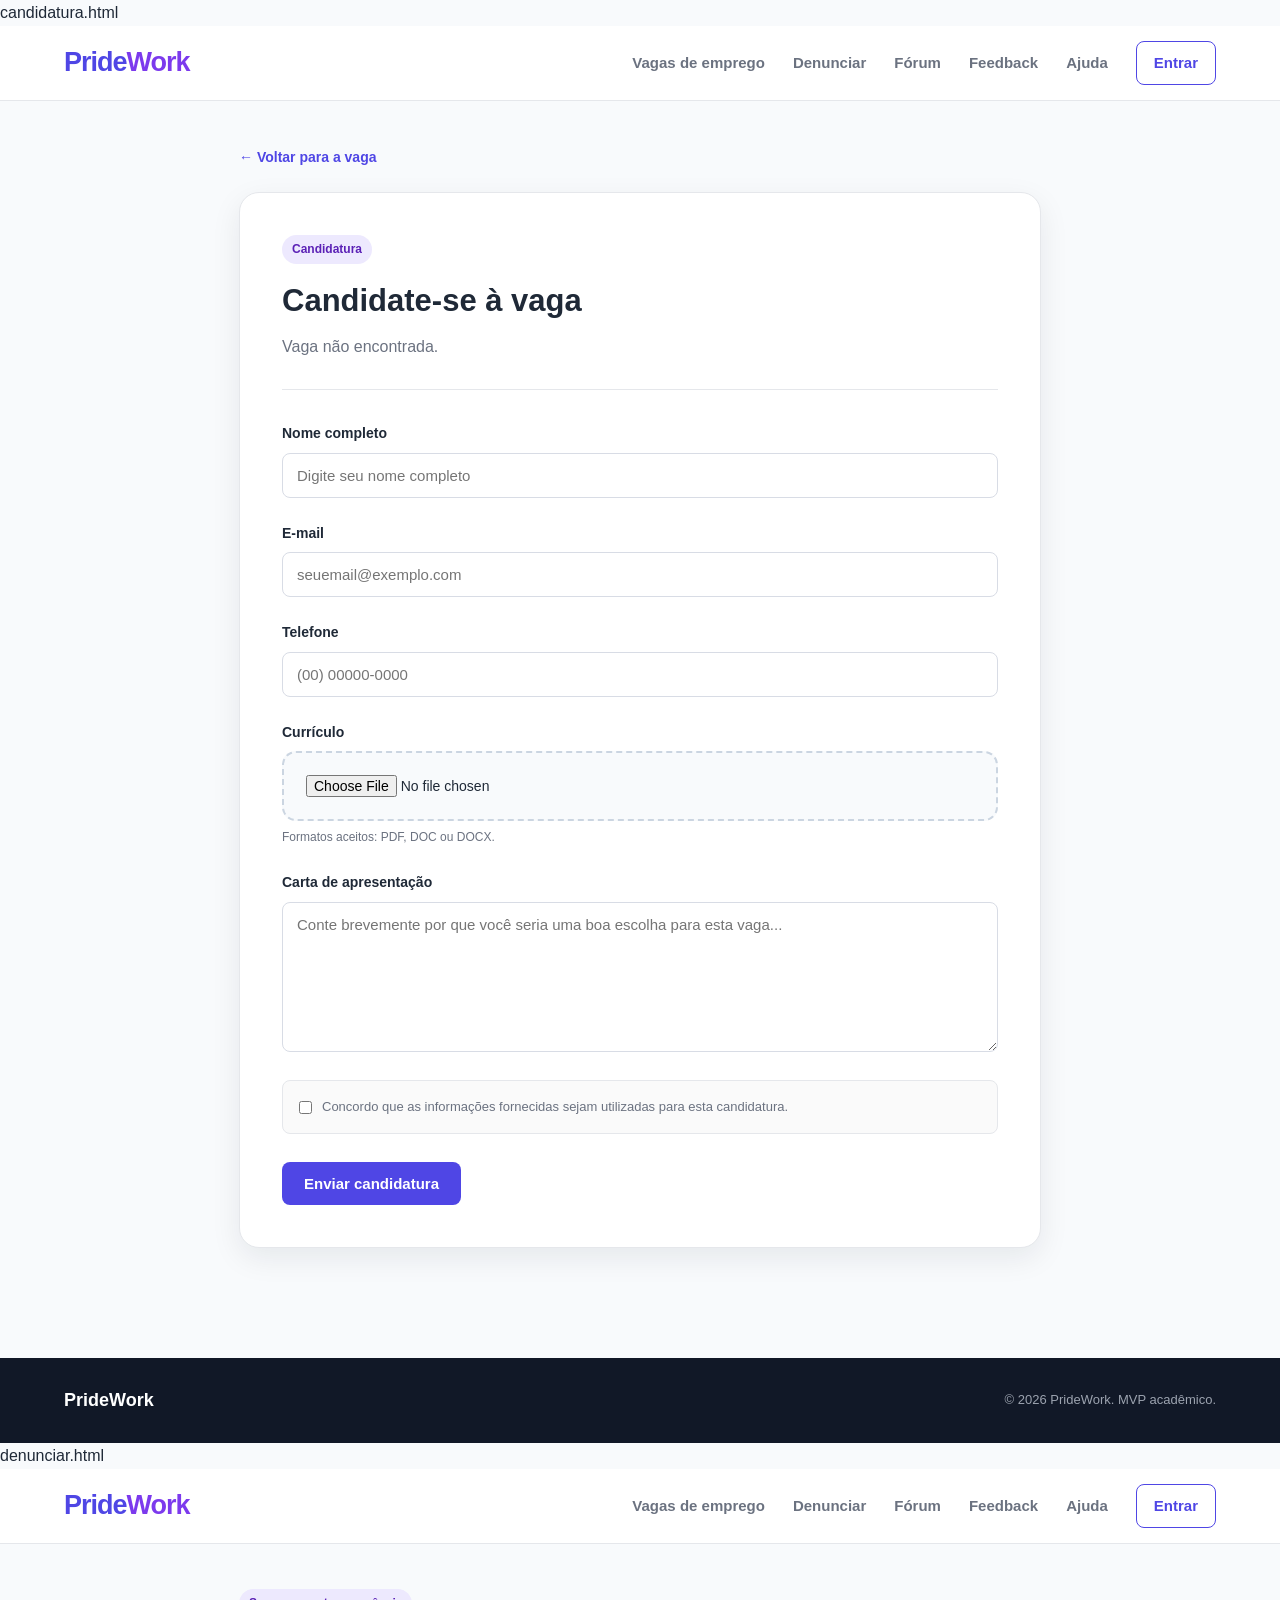
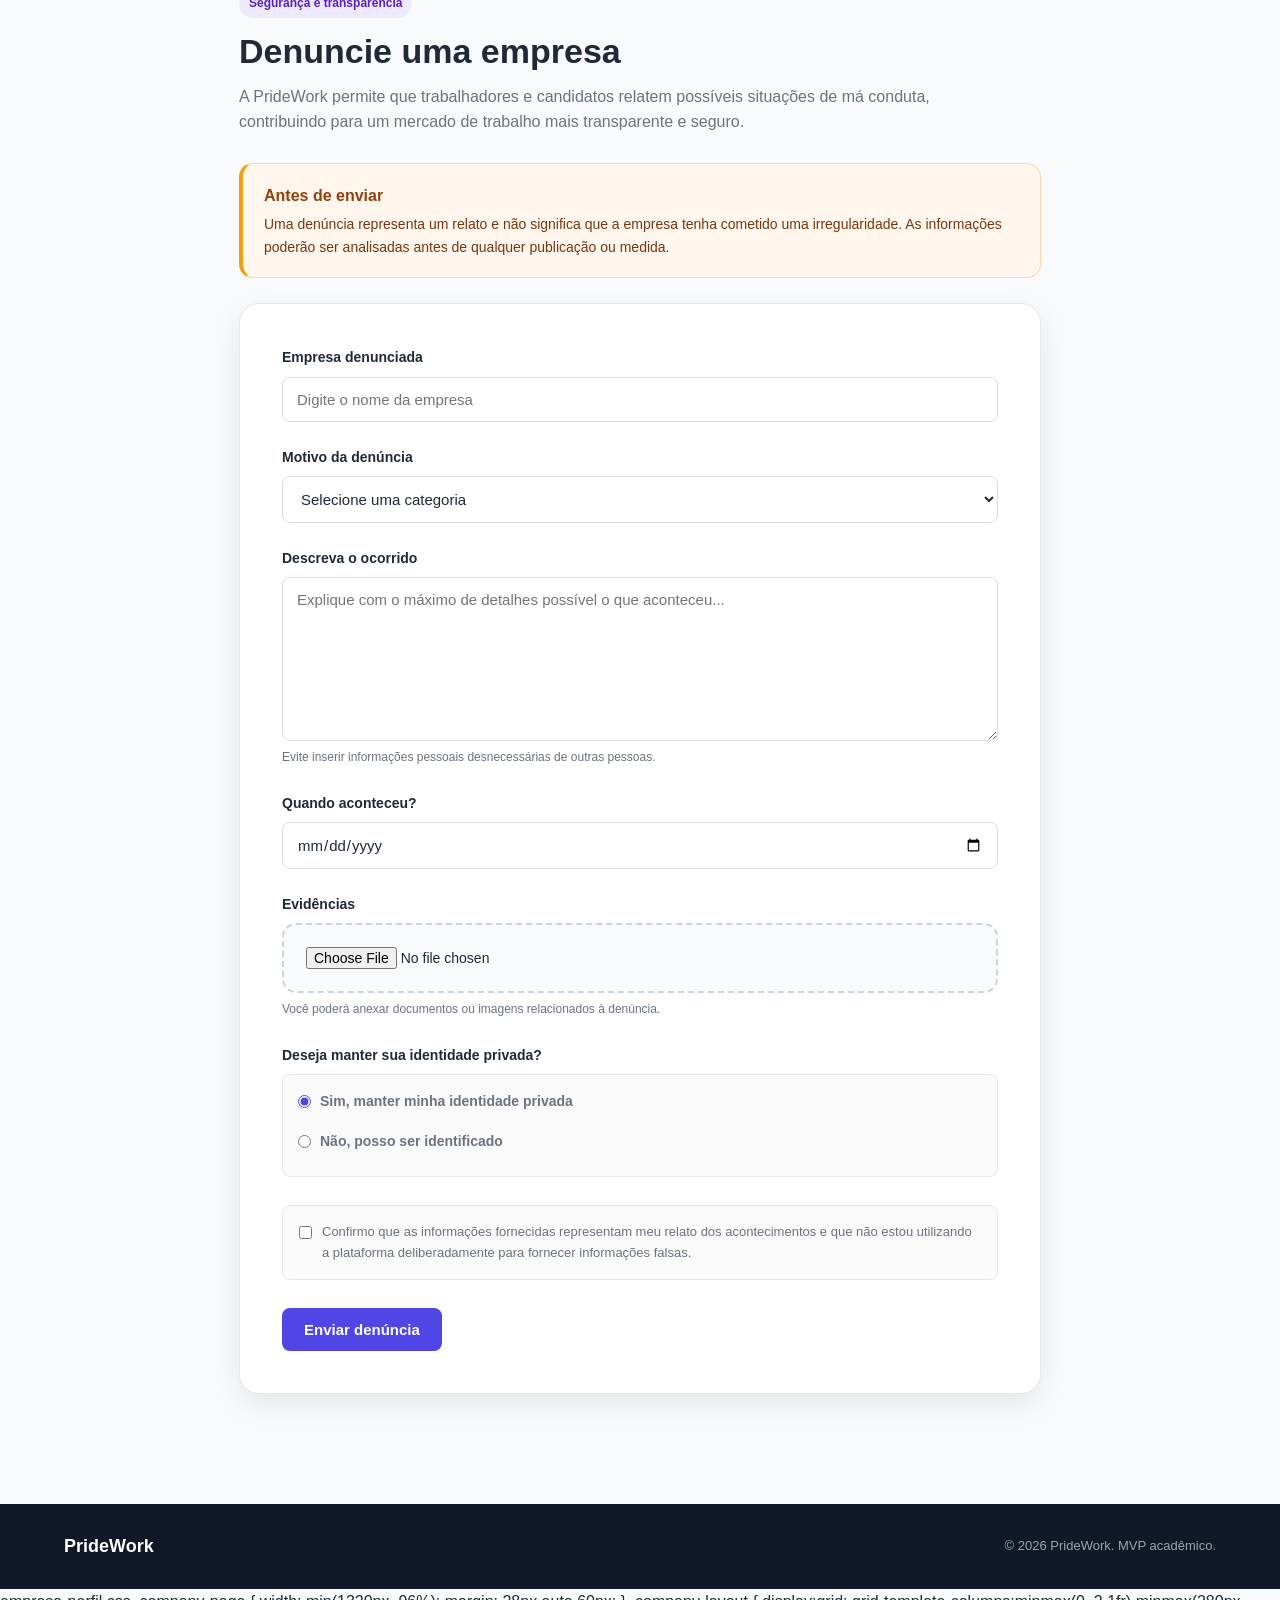
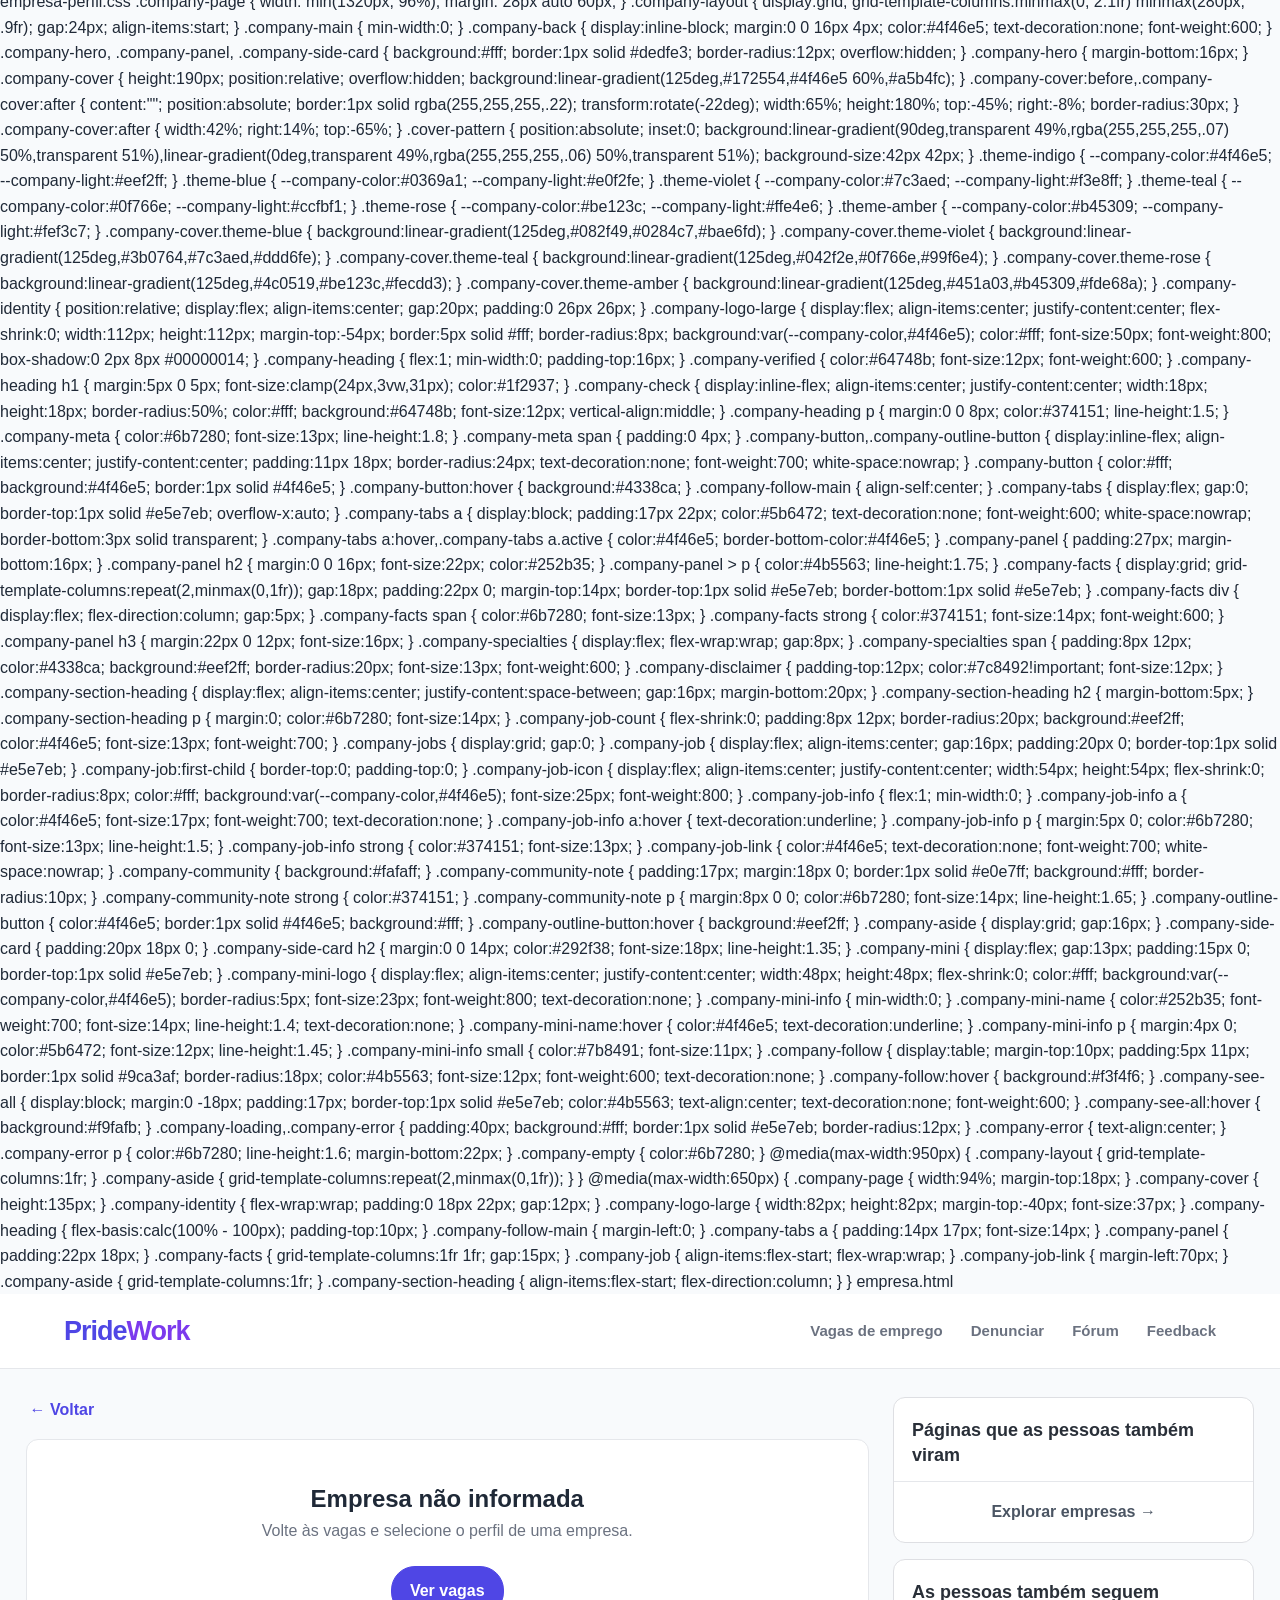
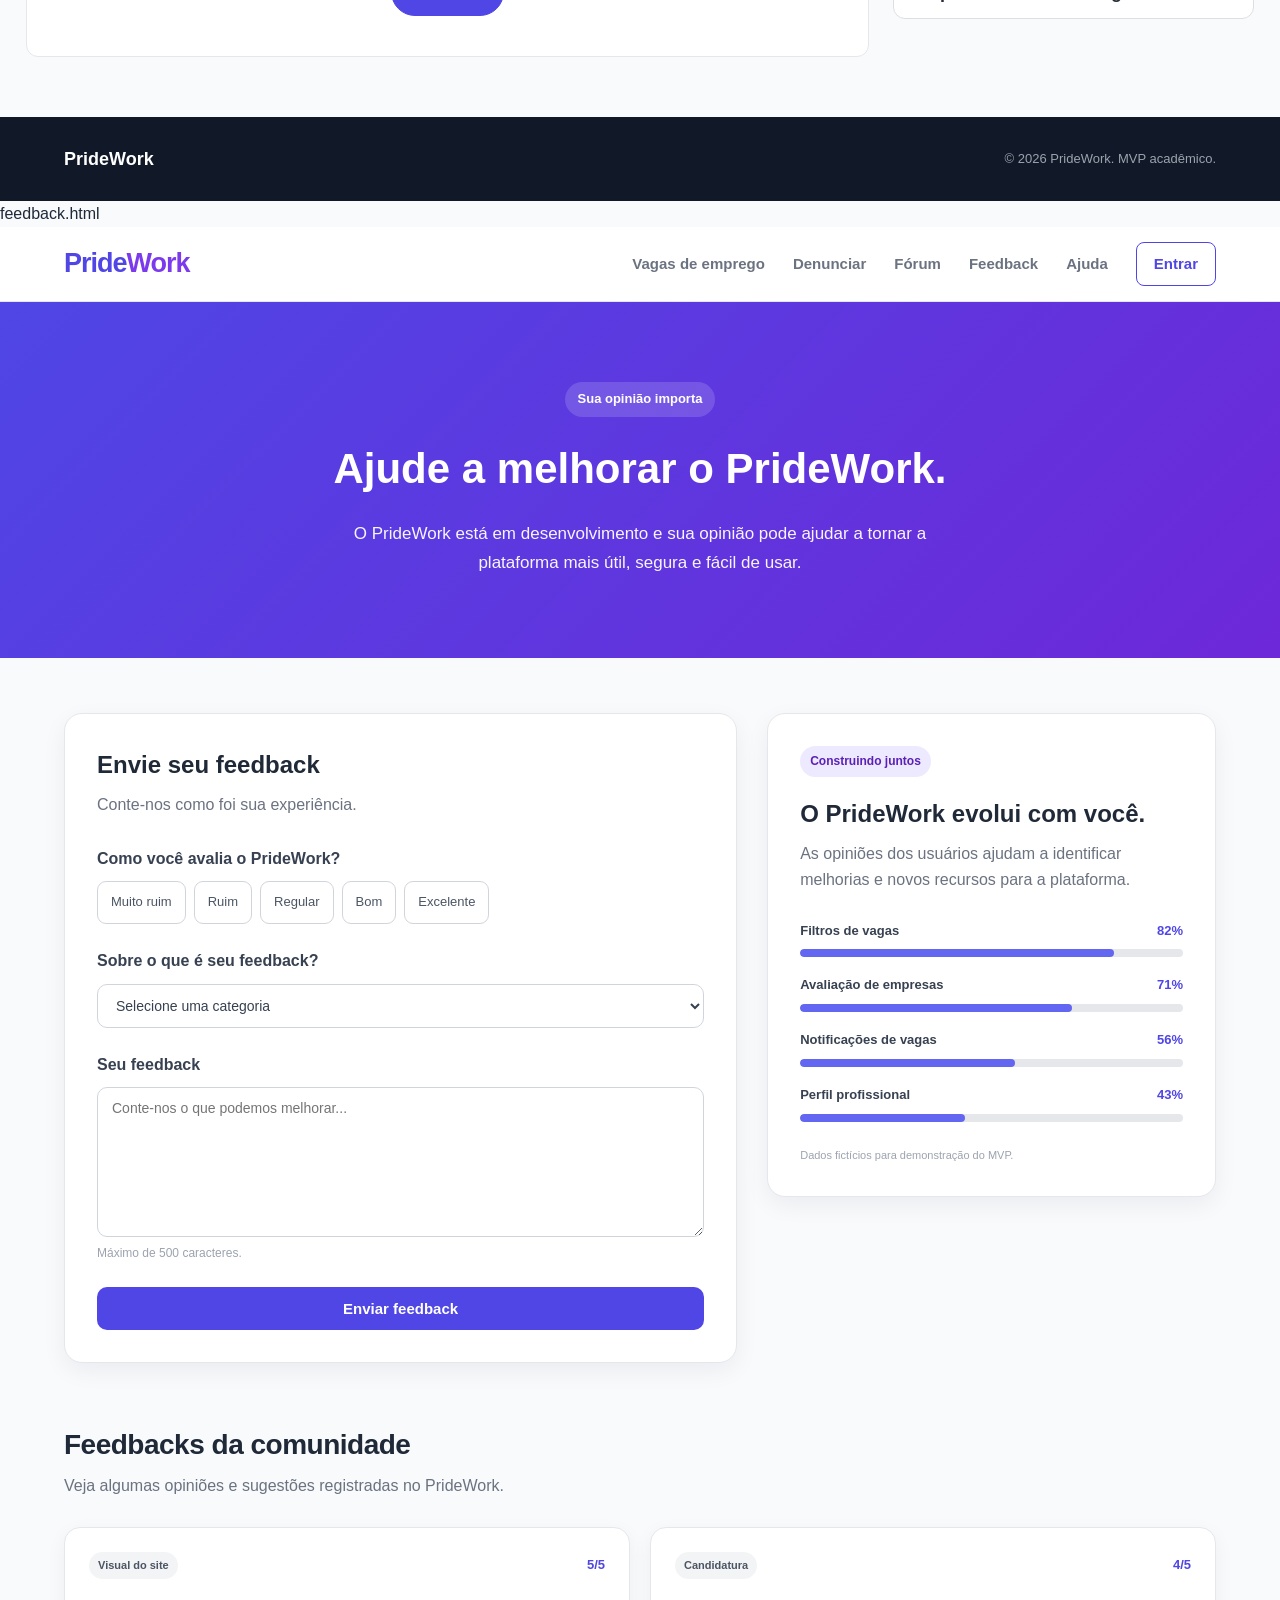
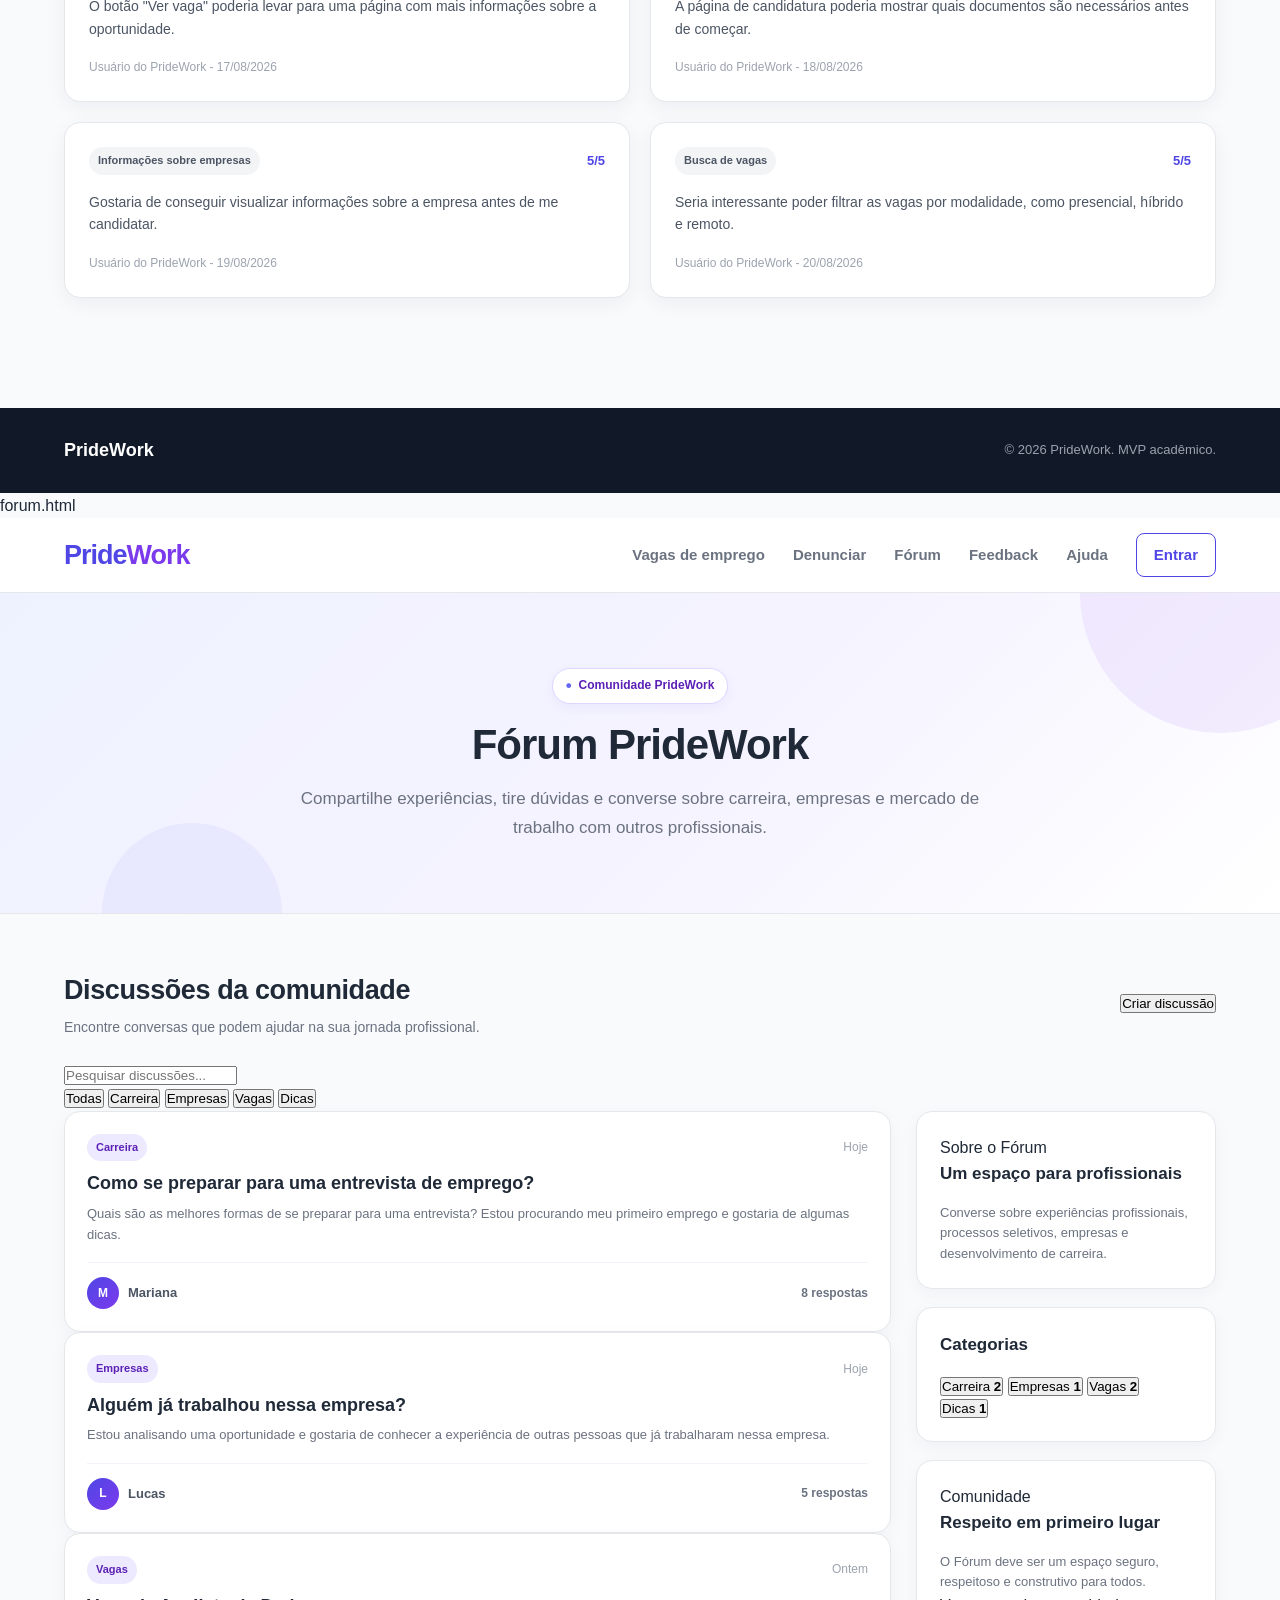
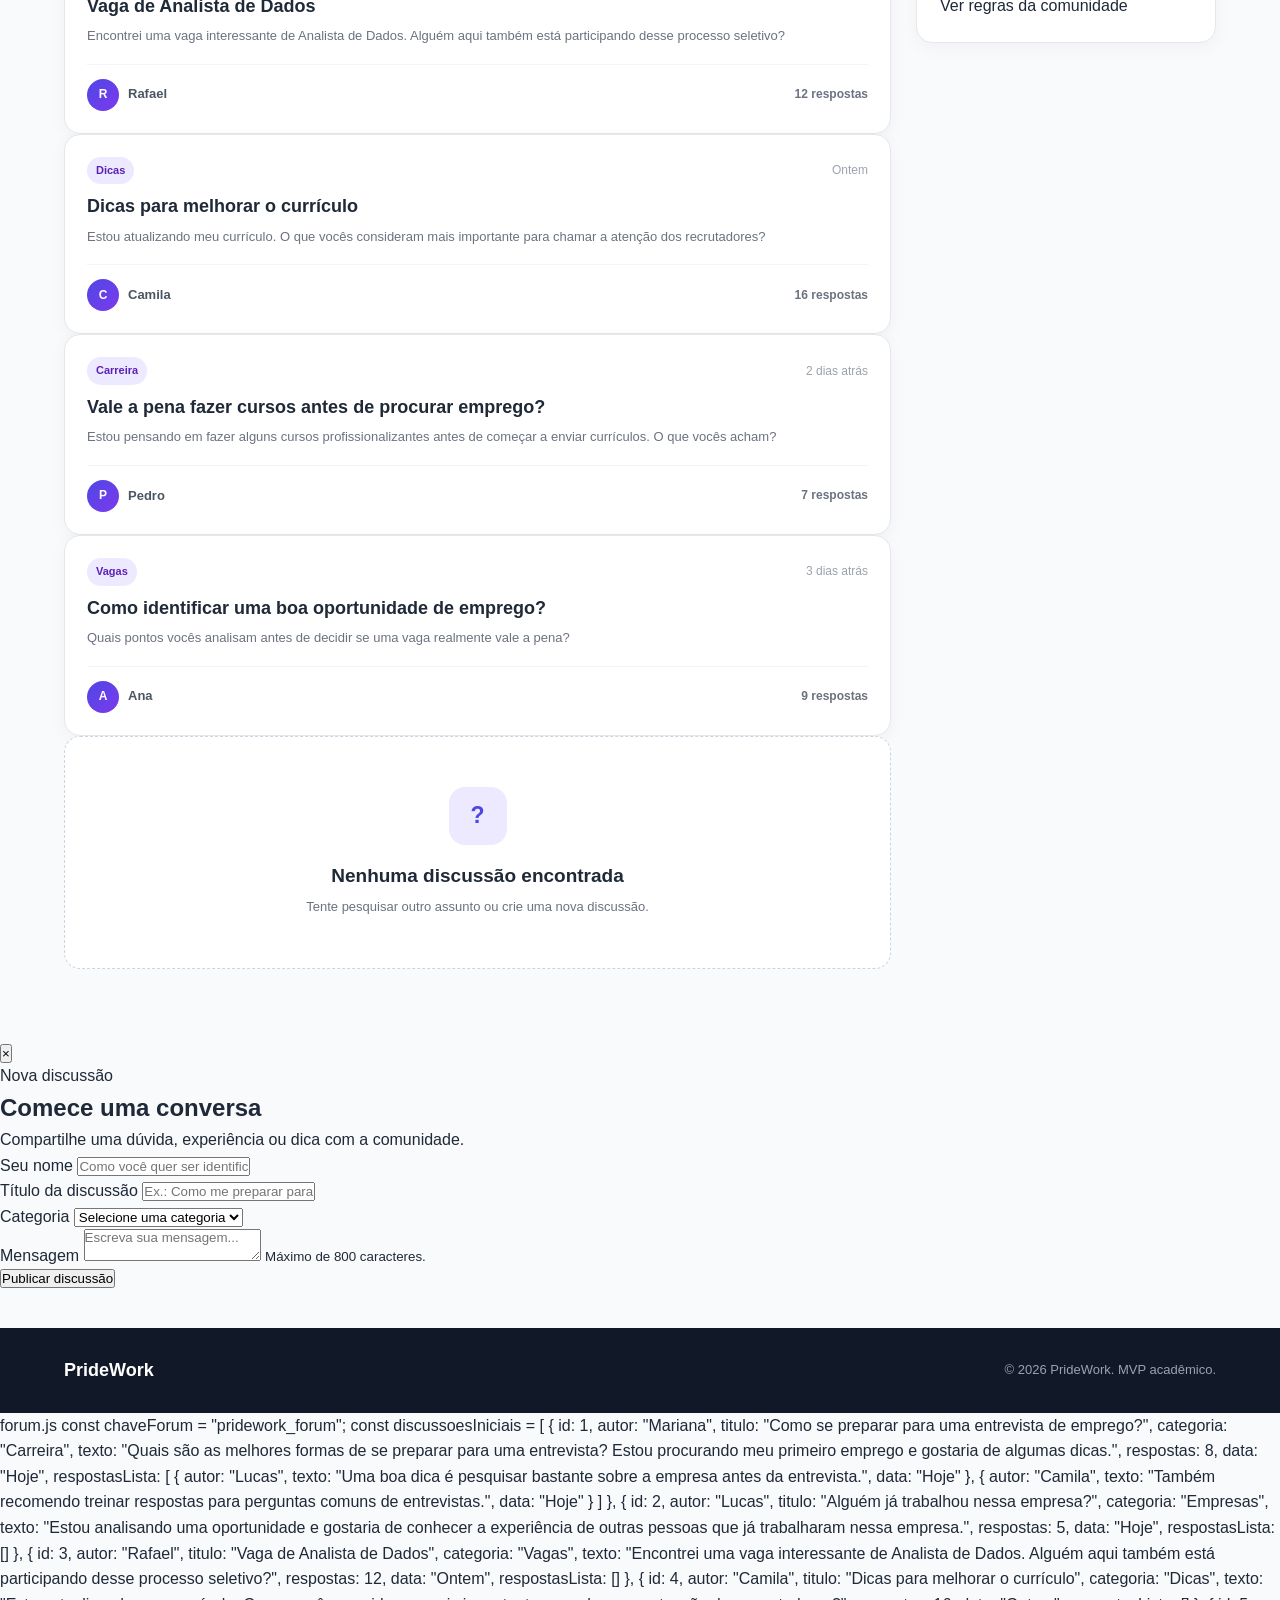
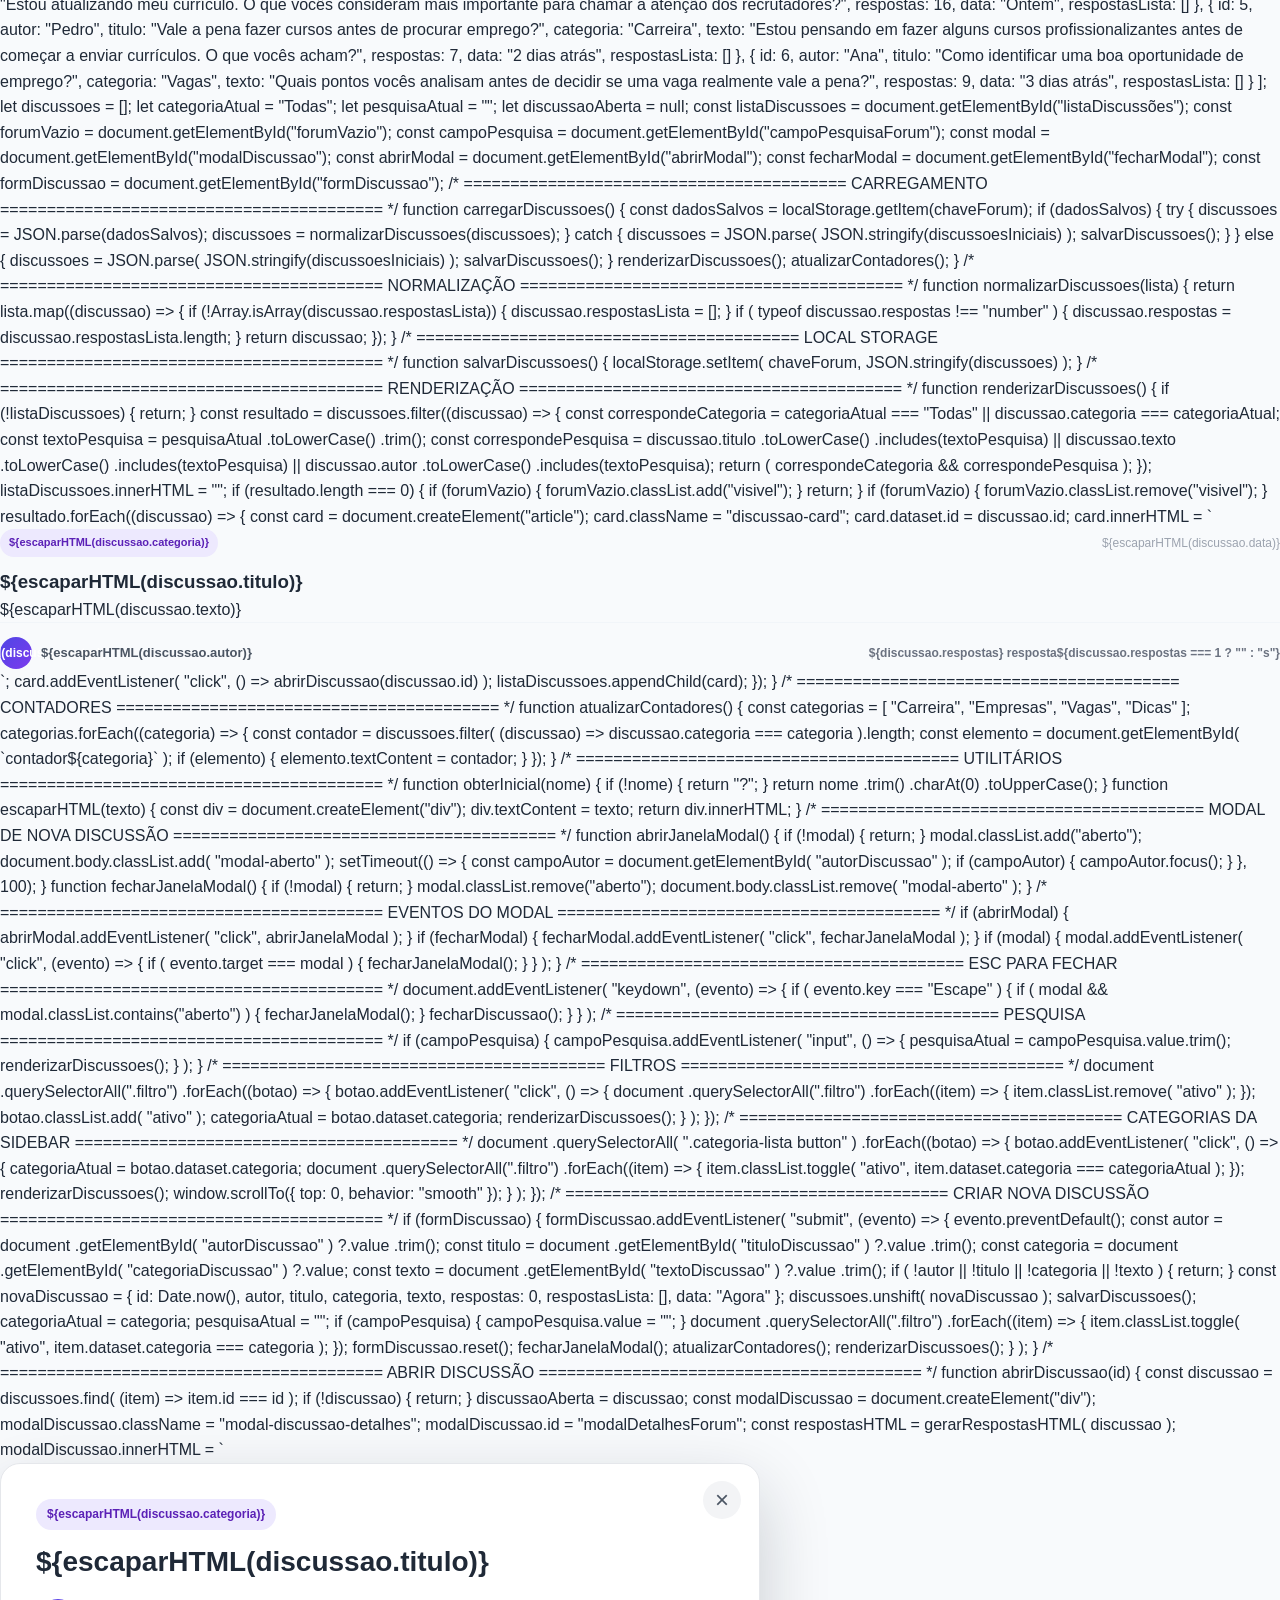
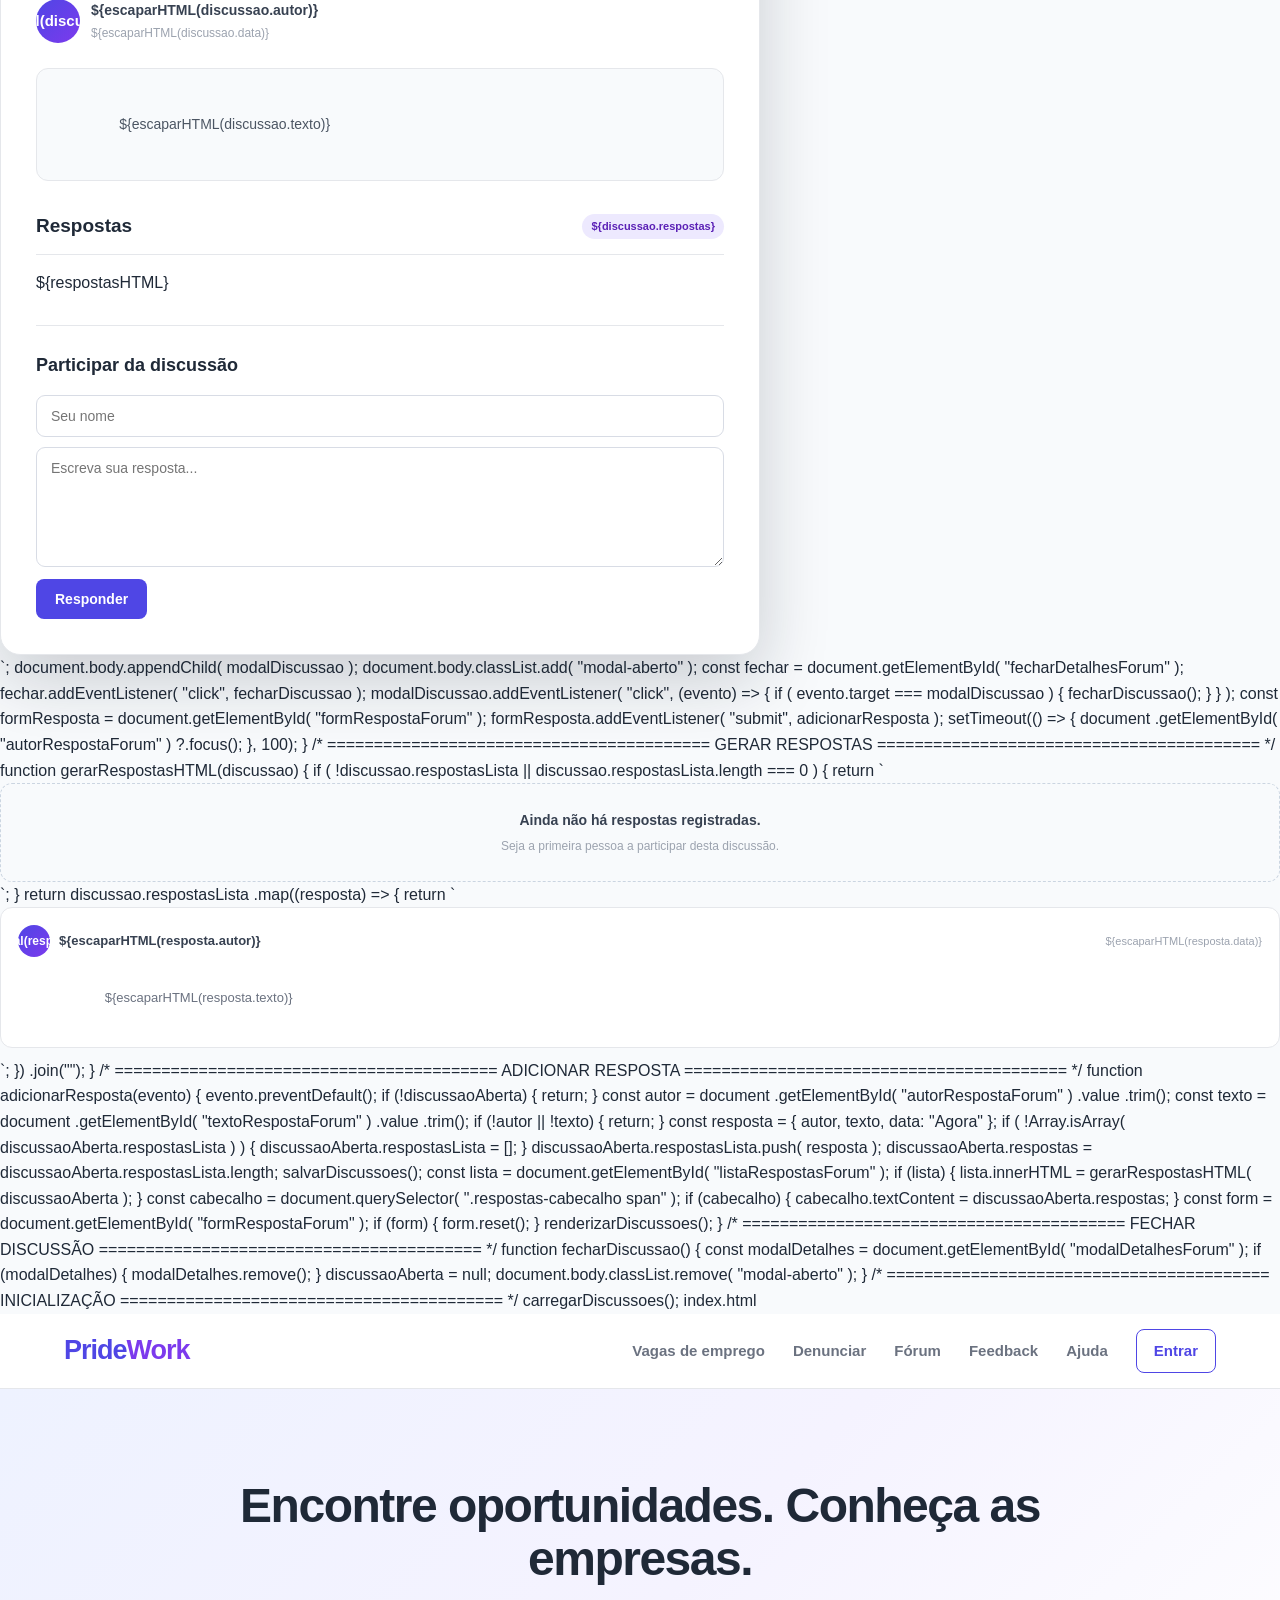
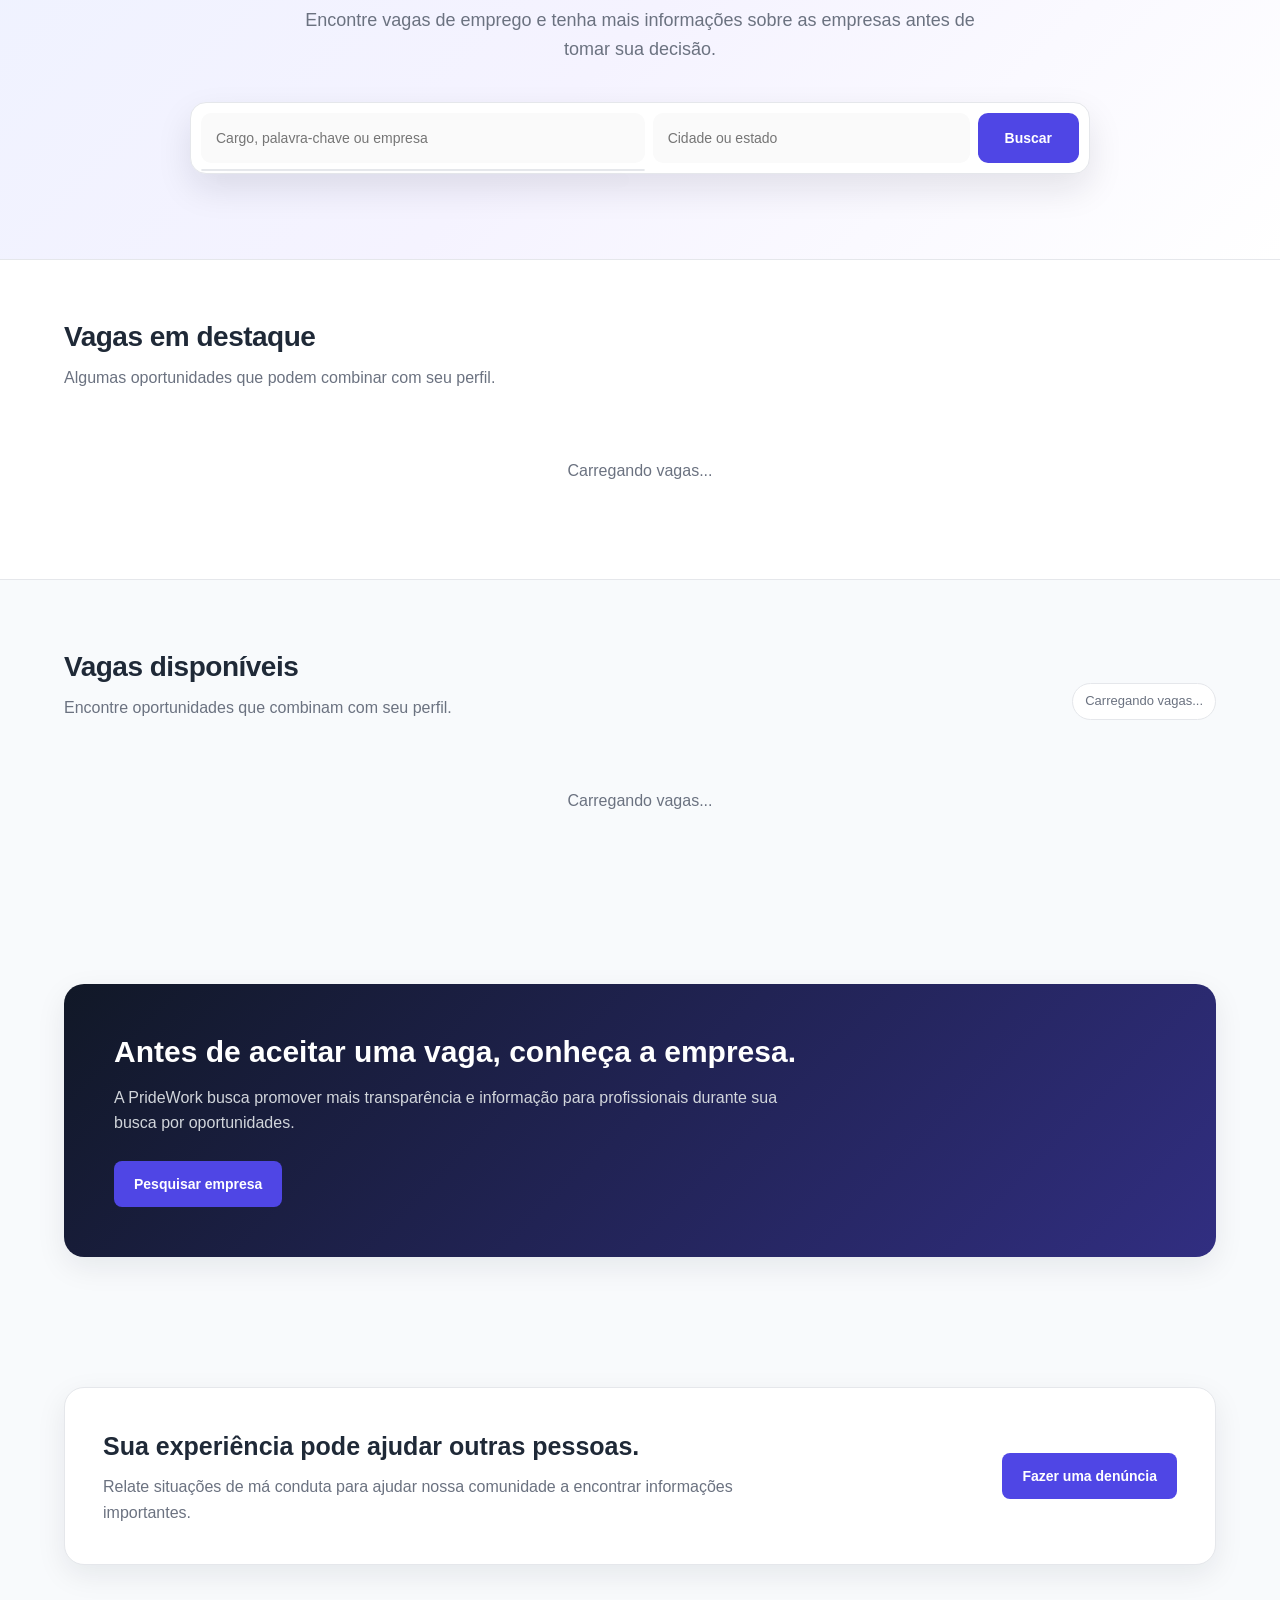
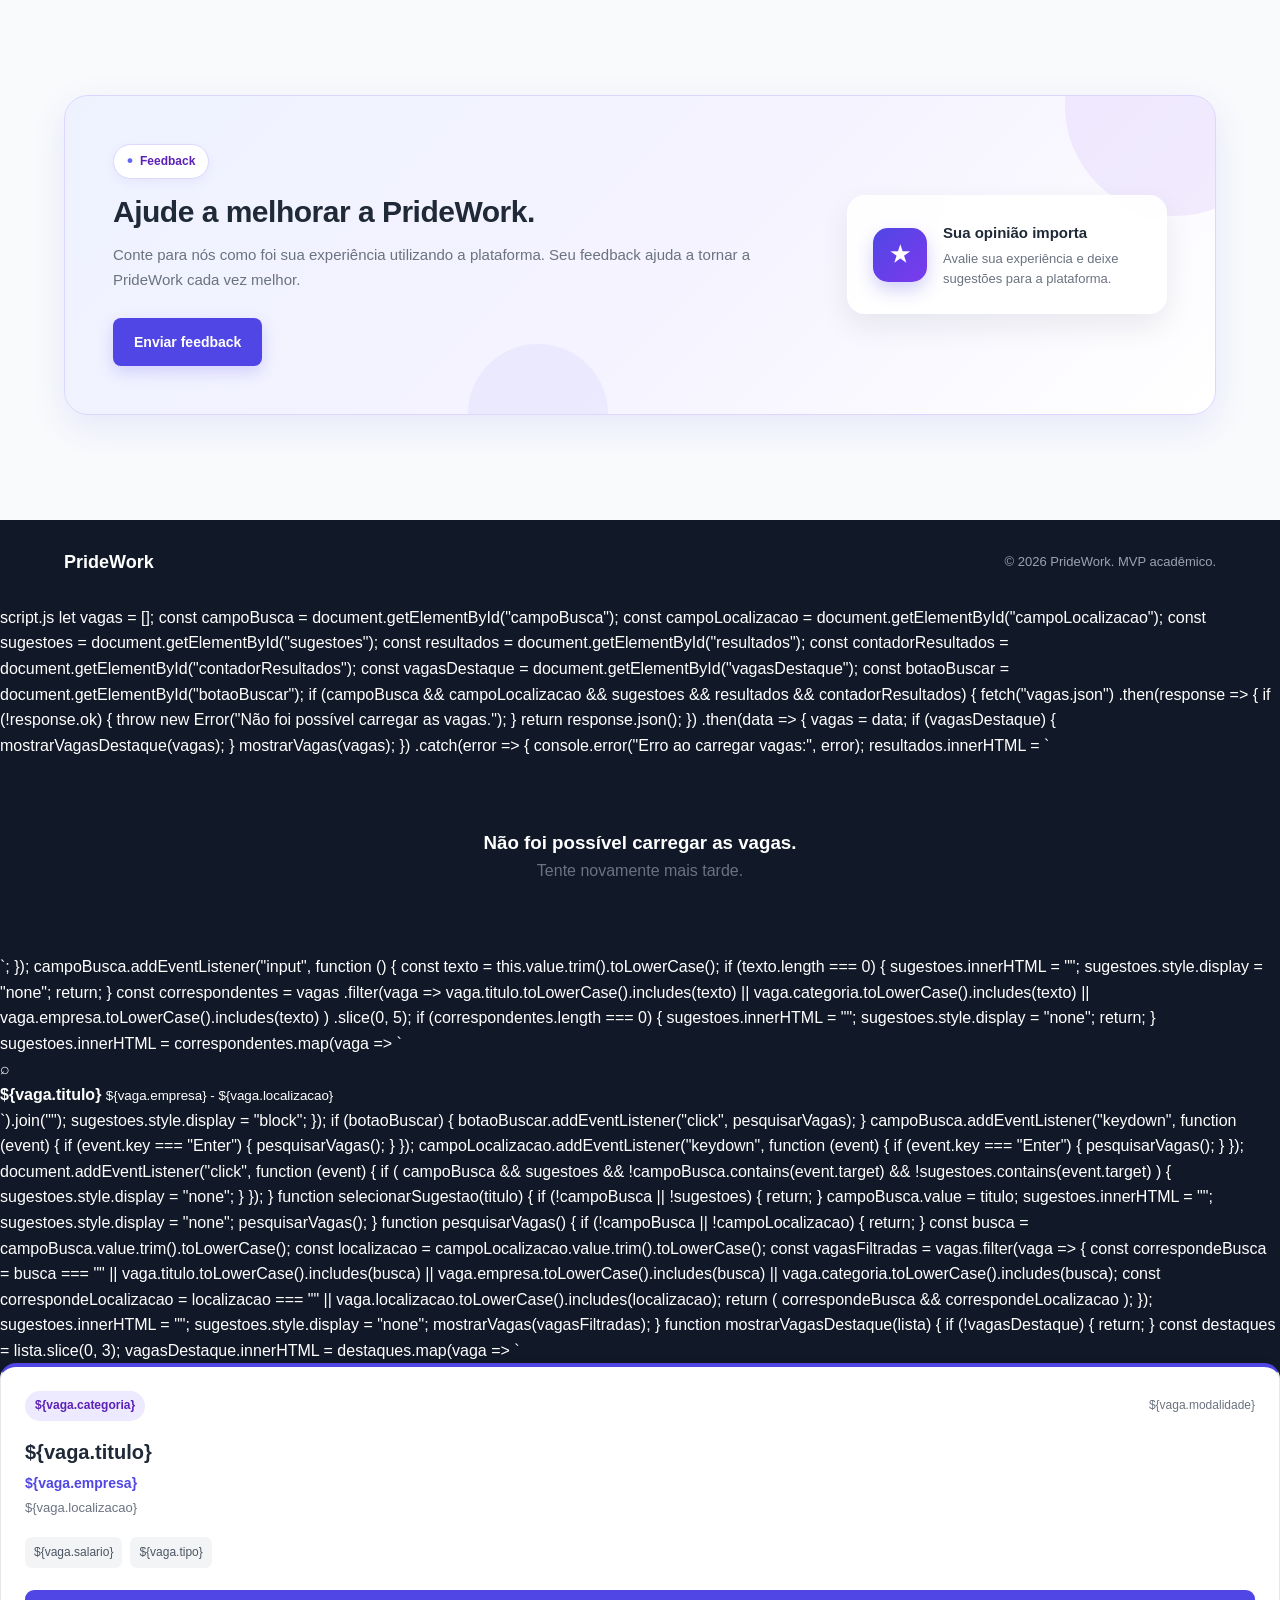
<file: candidatura.html>
candidatura.html
<!DOCTYPE html>
<html lang="pt-BR">

<head>
    <meta charset="UTF-8">

    <meta name="viewport" content="width=device-width, initial-scale=1.0">

    <title>Candidatura - PrideWork</title>

    <link rel="stylesheet" href="style.css">
</head>

<body>

    <header>

        <nav class="navbar">

            <a href="index.html" class="logo">
                Pride<span>Work</span>
            </a>

            <div class="menu">

                <a href="index.html#vagas">
                    Vagas de emprego
                </a>

                <a href="denunciar.html">
                    Denunciar
                </a>

                <a href="#">
                    Fórum
                </a>

                <a href="feedback.html">
                    Feedback
                </a>

                <a href="#">
                    Ajuda
                </a>

                <a href="#" class="login">
                    Entrar
                </a>

            </div>

        </nav>

    </header>

    <main>

        <section class="candidatura-container">

            <a
                href="javascript:history.back()"
                class="voltar"
            >
                ← Voltar para a vaga
            </a>

            <div class="candidatura-card">

                <div class="candidatura-titulo">

                    <span class="tag">
                        Candidatura
                    </span>

                    <h1>
                        Candidate-se à vaga
                    </h1>

                    <p id="nomeVaga">
                        Carregando vaga...
                    </p>

                </div>

                <form id="formCandidatura">

                    <div class="campo">

                        <label for="nome">
                            Nome completo
                        </label>

                        <input
                            type="text"
                            id="nome"
                            placeholder="Digite seu nome completo"
                            required
                        >

                    </div>

                    <div class="campo">

                        <label for="email">
                            E-mail
                        </label>

                        <input
                            type="email"
                            id="email"
                            placeholder="seuemail@exemplo.com"
                            required
                        >

                    </div>

                    <div class="campo">

                        <label for="telefone">
                            Telefone
                        </label>

                        <input
                            type="tel"
                            id="telefone"
                            placeholder="(00) 00000-0000"
                            required
                        >

                    </div>

                    <div class="campo">

                        <label for="curriculo">
                            Currículo
                        </label>

                        <input
                            type="file"
                            id="curriculo"
                            accept=".pdf,.doc,.docx"
                            required
                        >

                        <small>
                            Formatos aceitos: PDF, DOC ou DOCX.
                        </small>

                    </div>

                    <div class="campo">

                        <label for="mensagem">
                            Carta de apresentação
                        </label>

                        <textarea
                            id="mensagem"
                            rows="7"
                            placeholder="Conte brevemente por que você seria uma boa escolha para esta vaga..."
                        ></textarea>

                    </div>

                    <div class="checkbox-candidatura">

                        <input
                            type="checkbox"
                            id="consentimento"
                            required
                        >

                        <label for="consentimento">
                            Concordo que as informações fornecidas
                            sejam utilizadas para esta candidatura.
                        </label>

                    </div>

                    <button
                        type="submit"
                        class="botao-enviar-candidatura"
                    >
                        Enviar candidatura
                    </button>

                </form>

                <div
                    id="sucessoCandidatura"
                    class="sucesso-candidatura"
                    style="display: none;"
                >

                    <div class="icone-sucesso">
                        ✓
                    </div>

                    <h2>
                        Candidatura enviada!
                    </h2>

                    <p id="mensagemSucesso">
                        Sua candidatura foi registrada com sucesso.
                    </p>

                    <a
                        href="index.html#vagas"
                        class="botao-voltar-vagas"
                    >
                        Voltar para vagas
                    </a>

                </div>

            </div>

        </section>

    </main>

    <footer>

        <div class="footer-content">

            <strong>
                PrideWork
            </strong>

            <p>
                © 2026 PrideWork. MVP acadêmico.
            </p>

        </div>

    </footer>

    <script>

        let vagas = [];

        let vagaAtual = null;

        const parametros =
            new URLSearchParams(
                window.location.search
            );

        const id =
            Number(
                parametros.get("id")
            );

        fetch("vagas.json")

            .then(response => response.json())

            .then(data => {

                vagas = data;

                vagaAtual = vagas.find(
                    vaga => vaga.id === id
                );

                if (!vagaAtual) {

                    document.getElementById(
                        "nomeVaga"
                    ).textContent =
                        "Vaga não encontrada.";

                    return;

                }

                document.getElementById(
                    "nomeVaga"
                ).textContent =
                    `${vagaAtual.titulo} - ${vagaAtual.empresa}`;

                document.title =
                    `Candidatura - ${vagaAtual.titulo} | PrideWork`;

            })

            .catch(error => {

                console.error(
                    "Erro ao carregar vaga:",
                    error
                );

                document.getElementById(
                    "nomeVaga"
                ).textContent =
                    "Não foi possível carregar os dados da vaga.";

            });

        document
            .getElementById("formCandidatura")
            .addEventListener(
                "submit",
                function(event) {

                    event.preventDefault();

                    const nome =
                        document.getElementById(
                            "nome"
                        ).value;

                    document.getElementById(
                        "formCandidatura"
                    ).style.display = "none";

                    document.getElementById(
                        "sucessoCandidatura"
                    ).style.display = "block";

                    if (vagaAtual) {

                        document.getElementById(
                            "mensagemSucesso"
                        ).textContent =
                            `Obrigado, ${nome}! Sua candidatura para a vaga de ${vagaAtual.titulo} na ${vagaAtual.empresa} foi registrada com sucesso.`;

                    } else {

                        document.getElementById(
                            "mensagemSucesso"
                        ).textContent =
                            `Obrigado, ${nome}! Sua candidatura foi registrada com sucesso.`;

                    }

                }
            );

    </script>

</body>

</html>

denunciar.html
<!DOCTYPE html>
<html lang="pt-BR">

<head>
    <meta charset="UTF-8">

    <meta name="viewport" content="width=device-width, initial-scale=1.0">

    <title>Denunciar empresa - PrideWork</title>

    <link rel="stylesheet" href="style.css">
</head>

<body>

    <header>
        <nav class="navbar">

            <a href="index.html" class="logo">
                Pride<span>Work</span>
            </a>

            <div class="menu">

                <a href="index.html#vagas">
                    Vagas de emprego
                </a>

                <a href="denunciar.html" class="menu-ativo">
                    Denunciar
                </a>

                <a href="#">
                    Fórum
                </a>

                <a href="feedback.html">
                    Feedback
                </a>

                <a href="#">
                    Ajuda
                </a>

                <a href="#" class="login">
                    Entrar
                </a>

            </div>

        </nav>
    </header>

    <main>

        <section class="denuncia-container">

            <div class="denuncia-introducao">

                <span class="tag">
                    Segurança e transparência
                </span>

                <h1>
                    Denuncie uma empresa
                </h1>

                <p>
                    A PrideWork permite que trabalhadores e candidatos
                    relatem possíveis situações de má conduta,
                    contribuindo para um mercado de trabalho mais
                    transparente e seguro.
                </p>

            </div>

            <div class="aviso-denuncia">

                <strong>
                    Antes de enviar
                </strong>

                <p>
                    Uma denúncia representa um relato e não significa
                    que a empresa tenha cometido uma irregularidade.
                    As informações poderão ser analisadas antes de
                    qualquer publicação ou medida.
                </p>

            </div>

            <div class="denuncia-card">

                <form id="formDenuncia">

                    <div class="campo">

                        <label for="empresa">
                            Empresa denunciada
                        </label>

                        <input
                            type="text"
                            id="empresa"
                            placeholder="Digite o nome da empresa"
                            required
                        >

                    </div>

                    <div class="campo">

                        <label for="categoria">
                            Motivo da denúncia
                        </label>

                        <select id="categoria" required>

                            <option value="">
                                Selecione uma categoria
                            </option>

                            <option value="desrespeito">
                                Desrespeito no ambiente de trabalho
                            </option>

                            <option value="direitos">
                                Descumprimento de direitos trabalhistas
                            </option>

                            <option value="salario">
                                Problemas relacionados a salário ou pagamento
                            </option>

                            <option value="assedio">
                                Assédio ou discriminação
                            </option>

                            <option value="seguranca">
                                Falta de segurança no trabalho
                            </option>

                            <option value="justica">
                                Histórico ou problemas judiciais
                            </option>

                            <option value="outro">
                                Outro
                            </option>

                        </select>

                    </div>

                    <div class="campo">

                        <label for="descricao">
                            Descreva o ocorrido
                        </label>

                        <textarea
                            id="descricao"
                            rows="8"
                            placeholder="Explique com o máximo de detalhes possível o que aconteceu..."
                            required
                        ></textarea>

                        <small>
                            Evite inserir informações pessoais
                            desnecessárias de outras pessoas.
                        </small>

                    </div>

                    <div class="campo">

                        <label for="data">
                            Quando aconteceu?
                        </label>

                        <input
                            type="date"
                            id="data"
                        >

                    </div>

                    <div class="campo">

                        <label for="evidencia">
                            Evidências
                        </label>

                        <input
                            type="file"
                            id="evidencia"
                            accept=".pdf,.png,.jpg,.jpeg,.doc,.docx"
                        >

                        <small>
                            Você poderá anexar documentos ou imagens
                            relacionados à denúncia.
                        </small>

                    </div>

                    <div class="campo">

                        <label>
                            Deseja manter sua identidade privada?
                        </label>

                        <div class="opcoes-radio">

                            <label>

                                <input
                                    type="radio"
                                    name="privacidade"
                                    value="sim"
                                    checked
                                >

                                Sim, manter minha identidade privada

                            </label>

                            <label>

                                <input
                                    type="radio"
                                    name="privacidade"
                                    value="nao"
                                >

                                Não, posso ser identificado

                            </label>

                        </div>

                    </div>

                    <div class="checkbox-denuncia">

                        <input
                            type="checkbox"
                            id="responsabilidade"
                            required
                        >

                        <label for="responsabilidade">

                            Confirmo que as informações fornecidas
                            representam meu relato dos acontecimentos
                            e que não estou utilizando a plataforma
                            deliberadamente para fornecer informações
                            falsas.

                        </label>

                    </div>

                    <button
                        type="submit"
                        class="botao-enviar-denuncia"
                    >
                        Enviar denúncia
                    </button>

                </form>

                <div
                    id="sucessoDenuncia"
                    class="sucesso-denuncia"
                    style="display: none;"
                >

                    <div class="icone-sucesso">
                        ✓
                    </div>

                    <h2>
                        Denúncia registrada
                    </h2>

                    <p>
                        Obrigado por contribuir com a transparência
                        do mercado de trabalho.
                    </p>

                    <p>
                        Sua denúncia será encaminhada para análise.
                    </p>

                    <a
                        href="index.html"
                        class="botao-voltar-vagas"
                    >
                        Voltar para a PrideWork
                    </a>

                </div>

            </div>

        </section>

    </main>

    <footer>

        <div class="footer-content">

            <strong>
                PrideWork
            </strong>

            <p>
                © 2026 PrideWork. MVP acadêmico.
            </p>

        </div>

    </footer>

    <script>

        document
            .getElementById("formDenuncia")
            .addEventListener("submit", function(event) {

                event.preventDefault();

                document.getElementById(
                    "formDenuncia"
                ).style.display = "none";

                document.getElementById(
                    "sucessoDenuncia"
                ).style.display = "block";

            });

    </script>

</body>

</html>

empresa-perfil.css
.company-page { width: min(1320px, 96%); margin: 28px auto 60px; }
.company-layout { display:grid; grid-template-columns:minmax(0, 2.1fr) minmax(280px, .9fr); gap:24px; align-items:start; }
.company-main { min-width:0; }
.company-back { display:inline-block; margin:0 0 16px 4px; color:#4f46e5; text-decoration:none; font-weight:600; }
.company-hero, .company-panel, .company-side-card { background:#fff; border:1px solid #dedfe3; border-radius:12px; overflow:hidden; }
.company-hero { margin-bottom:16px; }
.company-cover { height:190px; position:relative; overflow:hidden; background:linear-gradient(125deg,#172554,#4f46e5 60%,#a5b4fc); }
.company-cover:before,.company-cover:after { content:""; position:absolute; border:1px solid rgba(255,255,255,.22); transform:rotate(-22deg); width:65%; height:180%; top:-45%; right:-8%; border-radius:30px; }
.company-cover:after { width:42%; right:14%; top:-65%; }
.cover-pattern { position:absolute; inset:0; background:linear-gradient(90deg,transparent 49%,rgba(255,255,255,.07) 50%,transparent 51%),linear-gradient(0deg,transparent 49%,rgba(255,255,255,.06) 50%,transparent 51%); background-size:42px 42px; }
.theme-indigo { --company-color:#4f46e5; --company-light:#eef2ff; }
.theme-blue { --company-color:#0369a1; --company-light:#e0f2fe; }
.theme-violet { --company-color:#7c3aed; --company-light:#f3e8ff; }
.theme-teal { --company-color:#0f766e; --company-light:#ccfbf1; }
.theme-rose { --company-color:#be123c; --company-light:#ffe4e6; }
.theme-amber { --company-color:#b45309; --company-light:#fef3c7; }
.company-cover.theme-blue { background:linear-gradient(125deg,#082f49,#0284c7,#bae6fd); }
.company-cover.theme-violet { background:linear-gradient(125deg,#3b0764,#7c3aed,#ddd6fe); }
.company-cover.theme-teal { background:linear-gradient(125deg,#042f2e,#0f766e,#99f6e4); }
.company-cover.theme-rose { background:linear-gradient(125deg,#4c0519,#be123c,#fecdd3); }
.company-cover.theme-amber { background:linear-gradient(125deg,#451a03,#b45309,#fde68a); }
.company-identity { position:relative; display:flex; align-items:center; gap:20px; padding:0 26px 26px; }
.company-logo-large { display:flex; align-items:center; justify-content:center; flex-shrink:0; width:112px; height:112px; margin-top:-54px; border:5px solid #fff; border-radius:8px; background:var(--company-color,#4f46e5); color:#fff; font-size:50px; font-weight:800; box-shadow:0 2px 8px #00000014; }
.company-heading { flex:1; min-width:0; padding-top:16px; }
.company-verified { color:#64748b; font-size:12px; font-weight:600; }
.company-heading h1 { margin:5px 0 5px; font-size:clamp(24px,3vw,31px); color:#1f2937; }
.company-check { display:inline-flex; align-items:center; justify-content:center; width:18px; height:18px; border-radius:50%; color:#fff; background:#64748b; font-size:12px; vertical-align:middle; }
.company-heading p { margin:0 0 8px; color:#374151; line-height:1.5; }
.company-meta { color:#6b7280; font-size:13px; line-height:1.8; }
.company-meta span { padding:0 4px; }
.company-button,.company-outline-button { display:inline-flex; align-items:center; justify-content:center; padding:11px 18px; border-radius:24px; text-decoration:none; font-weight:700; white-space:nowrap; }
.company-button { color:#fff; background:#4f46e5; border:1px solid #4f46e5; }
.company-button:hover { background:#4338ca; }
.company-follow-main { align-self:center; }
.company-tabs { display:flex; gap:0; border-top:1px solid #e5e7eb; overflow-x:auto; }
.company-tabs a { display:block; padding:17px 22px; color:#5b6472; text-decoration:none; font-weight:600; white-space:nowrap; border-bottom:3px solid transparent; }
.company-tabs a:hover,.company-tabs a.active { color:#4f46e5; border-bottom-color:#4f46e5; }
.company-panel { padding:27px; margin-bottom:16px; }
.company-panel h2 { margin:0 0 16px; font-size:22px; color:#252b35; }
.company-panel > p { color:#4b5563; line-height:1.75; }
.company-facts { display:grid; grid-template-columns:repeat(2,minmax(0,1fr)); gap:18px; padding:22px 0; margin-top:14px; border-top:1px solid #e5e7eb; border-bottom:1px solid #e5e7eb; }
.company-facts div { display:flex; flex-direction:column; gap:5px; }
.company-facts span { color:#6b7280; font-size:13px; }
.company-facts strong { color:#374151; font-size:14px; font-weight:600; }
.company-panel h3 { margin:22px 0 12px; font-size:16px; }
.company-specialties { display:flex; flex-wrap:wrap; gap:8px; }
.company-specialties span { padding:8px 12px; color:#4338ca; background:#eef2ff; border-radius:20px; font-size:13px; font-weight:600; }
.company-disclaimer { padding-top:12px; color:#7c8492!important; font-size:12px; }
.company-section-heading { display:flex; align-items:center; justify-content:space-between; gap:16px; margin-bottom:20px; }
.company-section-heading h2 { margin-bottom:5px; }
.company-section-heading p { margin:0; color:#6b7280; font-size:14px; }
.company-job-count { flex-shrink:0; padding:8px 12px; border-radius:20px; background:#eef2ff; color:#4f46e5; font-size:13px; font-weight:700; }
.company-jobs { display:grid; gap:0; }
.company-job { display:flex; align-items:center; gap:16px; padding:20px 0; border-top:1px solid #e5e7eb; }
.company-job:first-child { border-top:0; padding-top:0; }
.company-job-icon { display:flex; align-items:center; justify-content:center; width:54px; height:54px; flex-shrink:0; border-radius:8px; color:#fff; background:var(--company-color,#4f46e5); font-size:25px; font-weight:800; }
.company-job-info { flex:1; min-width:0; }
.company-job-info a { color:#4f46e5; font-size:17px; font-weight:700; text-decoration:none; }
.company-job-info a:hover { text-decoration:underline; }
.company-job-info p { margin:5px 0; color:#6b7280; font-size:13px; line-height:1.5; }
.company-job-info strong { color:#374151; font-size:13px; }
.company-job-link { color:#4f46e5; text-decoration:none; font-weight:700; white-space:nowrap; }
.company-community { background:#fafaff; }
.company-community-note { padding:17px; margin:18px 0; border:1px solid #e0e7ff; background:#fff; border-radius:10px; }
.company-community-note strong { color:#374151; }
.company-community-note p { margin:8px 0 0; color:#6b7280; font-size:14px; line-height:1.65; }
.company-outline-button { color:#4f46e5; border:1px solid #4f46e5; background:#fff; }
.company-outline-button:hover { background:#eef2ff; }
.company-aside { display:grid; gap:16px; }
.company-side-card { padding:20px 18px 0; }
.company-side-card h2 { margin:0 0 14px; color:#292f38; font-size:18px; line-height:1.35; }
.company-mini { display:flex; gap:13px; padding:15px 0; border-top:1px solid #e5e7eb; }
.company-mini-logo { display:flex; align-items:center; justify-content:center; width:48px; height:48px; flex-shrink:0; color:#fff; background:var(--company-color,#4f46e5); border-radius:5px; font-size:23px; font-weight:800; text-decoration:none; }
.company-mini-info { min-width:0; }
.company-mini-name { color:#252b35; font-weight:700; font-size:14px; line-height:1.4; text-decoration:none; }
.company-mini-name:hover { color:#4f46e5; text-decoration:underline; }
.company-mini-info p { margin:4px 0; color:#5b6472; font-size:12px; line-height:1.45; }
.company-mini-info small { color:#7b8491; font-size:11px; }
.company-follow { display:table; margin-top:10px; padding:5px 11px; border:1px solid #9ca3af; border-radius:18px; color:#4b5563; font-size:12px; font-weight:600; text-decoration:none; }
.company-follow:hover { background:#f3f4f6; }
.company-see-all { display:block; margin:0 -18px; padding:17px; border-top:1px solid #e5e7eb; color:#4b5563; text-align:center; text-decoration:none; font-weight:600; }
.company-see-all:hover { background:#f9fafb; }
.company-loading,.company-error { padding:40px; background:#fff; border:1px solid #e5e7eb; border-radius:12px; }
.company-error { text-align:center; }
.company-error p { color:#6b7280; line-height:1.6; margin-bottom:22px; }
.company-empty { color:#6b7280; }
@media(max-width:950px) { .company-layout { grid-template-columns:1fr; } .company-aside { grid-template-columns:repeat(2,minmax(0,1fr)); } }
@media(max-width:650px) {
 .company-page { width:94%; margin-top:18px; }
 .company-cover { height:135px; }
 .company-identity { flex-wrap:wrap; padding:0 18px 22px; gap:12px; }
 .company-logo-large { width:82px; height:82px; margin-top:-40px; font-size:37px; }
 .company-heading { flex-basis:calc(100% - 100px); padding-top:10px; }
 .company-follow-main { margin-left:0; }
 .company-tabs a { padding:14px 17px; font-size:14px; }
 .company-panel { padding:22px 18px; }
 .company-facts { grid-template-columns:1fr 1fr; gap:15px; }
 .company-job { align-items:flex-start; flex-wrap:wrap; }
 .company-job-link { margin-left:70px; }
 .company-aside { grid-template-columns:1fr; }
 .company-section-heading { align-items:flex-start; flex-direction:column; }
}


empresa.html
<!DOCTYPE html>
<html lang="pt-BR">
<head>
    <meta charset="UTF-8">
    <meta name="viewport" content="width=device-width, initial-scale=1.0">
    <title>Perfil da empresa | PrideWork</title>
    <link rel="stylesheet" href="style.css">
    <link rel="stylesheet" href="empresa-perfil.css">
</head>
<body>
<header>
    <nav class="navbar">
        <a href="index.html" class="logo">Pride<span>Work</span></a>
        <div class="menu">
            <a href="index.html#vagas">Vagas de emprego</a>
            <a href="denunciar.html">Denunciar</a>
            <a href="fórum.html">Fórum</a>
            <a href="feedback.html">Feedback</a>
        </div>
    </nav>
</header>
<main class="company-page">
    <div class="company-layout">
        <div class="company-main">
            <a class="company-back" href="javascript:history.back()">← Voltar</a>
            <div id="companyProfile"><div class="company-loading">Carregando perfil...</div></div>
        </div>
        <aside class="company-aside">
            <section class="company-side-card">
                <h2>Páginas que as pessoas também viram</h2>
                <div id="similarCompanies"></div>
                <a class="company-see-all" href="index.html#vagas">Explorar empresas →</a>
            </section>
            <section class="company-side-card">
                <h2>As pessoas também seguem</h2>
                <div id="followedCompanies"></div>
            </section>
        </aside>
    </div>
</main>
<footer>
    <div class="footer-content">
        <strong>PrideWork</strong>
        <p>© 2026 PrideWork. MVP acadêmico.</p>
    </div>
</footer>
<script>
const companies = [{"nome": "NovaCorp", "area": "Serviços corporativos e operações", "slogan": "Organizando processos para empresas crescerem melhor.", "sobre": "A NovaCorp é uma empresa fictícia de serviços corporativos que apoia organizações em rotinas administrativas, gestão de documentos e melhoria de processos. Seu trabalho combina organização operacional, atendimento interno e padronização de atividades para que as equipes possam focar em suas prioridades.", "sede": "São Paulo, SP", "fundacao": "2016", "porte": "201-500 funcionários", "especialidades": ["Operações administrativas", "Gestão de processos", "Serviços corporativos"], "seguidores": "12.480", "theme": "theme-indigo"}, {"nome": "DataVision", "area": "Tecnologia, dados e inteligência de negócios", "slogan": "Transformando dados em decisões mais claras.", "sobre": "A DataVision é uma empresa fictícia de tecnologia que desenvolve soluções de análise de dados e inteligência de negócios. Atua com painéis gerenciais, indicadores, integração de bases e automação de relatórios para apoiar decisões em diferentes áreas.", "sede": "São Paulo, SP", "fundacao": "2018", "porte": "51-200 funcionários", "especialidades": ["Análise de dados", "Business Intelligence", "SQL e automação"], "seguidores": "8.730", "theme": "theme-blue"}, {"nome": "PeopleFirst", "area": "Recursos Humanos e desenvolvimento de pessoas", "slogan": "Pessoas no centro de cada oportunidade.", "sobre": "A PeopleFirst é uma consultoria fictícia de recursos humanos que apoia empresas em recrutamento, seleção, integração e desenvolvimento de talentos. A companhia trabalha para tornar os processos de contratação mais organizados e melhorar a experiência de candidatos e equipes.", "sede": "Sorocaba, SP", "fundacao": "2017", "porte": "51-200 funcionários", "especialidades": ["Recrutamento e seleção", "Treinamento", "Gestão de pessoas"], "seguidores": "6.920", "theme": "theme-violet"}, {"nome": "Vértice Engenharia", "area": "Engenharia e construção", "slogan": "Projetos sólidos, soluções duradouras.", "sobre": "A Vértice Engenharia é uma empresa fictícia de projetos e obras que atende clientes comerciais e industriais. Reúne equipes de planejamento, orçamento, acompanhamento de obras e segurança para conduzir projetos do estudo inicial à entrega.", "sede": "Campinas, SP", "fundacao": "2012", "porte": "201-500 funcionários", "especialidades": ["Planejamento de obras", "Orçamentos", "Gestão de projetos"], "seguidores": "9.140", "theme": "theme-teal"}, {"nome": "Aurora Saúde", "area": "Saúde e serviços clínicos", "slogan": "Cuidado próximo, gestão responsável.", "sobre": "A Aurora Saúde é uma rede fictícia de clínicas e serviços ambulatoriais. Sua operação integra atendimento ao público, equipes clínicas, gestão de agendas e áreas administrativas para oferecer uma experiência acolhedora e organizada.", "sede": "São Paulo, SP", "fundacao": "2015", "porte": "201-500 funcionários", "especialidades": ["Atendimento ao paciente", "Operações clínicas", "Gestão de saúde"], "seguidores": "14.600", "theme": "theme-rose"}, {"nome": "NexoLog", "area": "Logística e cadeia de suprimentos", "slogan": "Conectando estoques, rotas e pessoas.", "sobre": "A NexoLog é uma operadora logística fictícia especializada em armazenagem, distribuição e acompanhamento de entregas. Utiliza indicadores operacionais e planejamento de rotas para apoiar clientes de varejo e indústria.", "sede": "Guarulhos, SP", "fundacao": "2014", "porte": "501-1.000 funcionários", "especialidades": ["Logística", "Controle de estoque", "Distribuição"], "seguidores": "11.250", "theme": "theme-amber"}, {"nome": "VerdeVivo Sustentabilidade", "area": "Meio ambiente e sustentabilidade", "slogan": "Soluções práticas para um futuro mais sustentável.", "sobre": "A VerdeVivo é uma consultoria fictícia que auxilia empresas em projetos de sustentabilidade, gestão de resíduos, educação ambiental e acompanhamento de indicadores socioambientais.", "sede": "Curitiba, PR", "fundacao": "2019", "porte": "11-50 funcionários", "especialidades": ["Gestão ambiental", "Relatórios ESG", "Educação ambiental"], "seguidores": "4.380", "theme": "theme-indigo"}, {"nome": "PontoCerto Contábil", "area": "Contabilidade e consultoria financeira", "slogan": "Clareza financeira para decisões seguras.", "sobre": "A PontoCerto Contábil é um escritório fictício que oferece serviços contábeis, fiscais e de apoio financeiro para pequenas e médias empresas. A equipe trabalha com organização documental, fechamento contábil e orientação sobre rotinas empresariais.", "sede": "Santo André, SP", "fundacao": "2011", "porte": "11-50 funcionários", "especialidades": ["Contabilidade", "Fiscal e tributário", "BPO financeiro"], "seguidores": "3.960", "theme": "theme-blue"}, {"nome": "Conecta Telecom", "area": "Telecomunicações e atendimento", "slogan": "Conexões confiáveis para o dia a dia.", "sobre": "A Conecta Telecom é uma empresa fictícia de serviços de conectividade para clientes residenciais e empresariais. Atua com suporte técnico, relacionamento com clientes, instalação e acompanhamento de qualidade.", "sede": "São Bernardo do Campo, SP", "fundacao": "2013", "porte": "201-500 funcionários", "especialidades": ["Telecomunicações", "Suporte técnico", "Experiência do cliente"], "seguidores": "7.510", "theme": "theme-violet"}, {"nome": "Lumina Design", "area": "Design, comunicação e marketing", "slogan": "Marcas com propósito e experiências memoráveis.", "sobre": "A Lumina Design é um estúdio fictício de comunicação que desenvolve identidades visuais, campanhas digitais e materiais para marcas. Trabalha em parceria com clientes para transformar objetivos de negócio em soluções criativas.", "sede": "São Paulo, SP", "fundacao": "2020", "porte": "11-50 funcionários", "especialidades": ["Design gráfico", "Marketing digital", "Identidade de marca"], "seguidores": "5.270", "theme": "theme-teal"}, {"nome": "Atlas Educação", "area": "Educação e tecnologia educacional", "slogan": "Aprender abre novos caminhos.", "sobre": "A Atlas Educação é uma organização fictícia que desenvolve cursos, materiais didáticos e soluções de aprendizagem para estudantes e empresas. Sua equipe reúne profissionais de conteúdo, tecnologia e apoio acadêmico.", "sede": "Ribeirão Preto, SP", "fundacao": "2016", "porte": "51-200 funcionários", "especialidades": ["Educação corporativa", "Conteúdo didático", "Tecnologia educacional"], "seguidores": "6.140", "theme": "theme-rose"}, {"nome": "Orbe Financeira", "area": "Serviços financeiros e planejamento", "slogan": "Mais organização para a vida financeira.", "sobre": "A Orbe Financeira é uma empresa fictícia de serviços de planejamento e apoio financeiro. Desenvolve análises, relatórios e processos de atendimento para pessoas e pequenos negócios, com foco em clareza e organização.", "sede": "São Paulo, SP", "fundacao": "2018", "porte": "51-200 funcionários", "especialidades": ["Planejamento financeiro", "Análise de crédito", "Relacionamento"], "seguidores": "8.020", "theme": "theme-amber"}, {"nome": "CampoNobre Alimentos", "area": "Agronegócio e indústria alimentícia", "slogan": "Da origem à mesa, com cuidado em cada etapa.", "sobre": "A CampoNobre é uma empresa fictícia do setor de alimentos que coordena atividades de produção, qualidade, armazenagem e distribuição. Suas equipes acompanham padrões operacionais e processos de melhoria contínua.", "sede": "Ribeirão Preto, SP", "fundacao": "2009", "porte": "501-1.000 funcionários", "especialidades": ["Qualidade de alimentos", "Produção", "Cadeia de suprimentos"], "seguidores": "10.870", "theme": "theme-indigo"}, {"nome": "Prisma Jurídico", "area": "Serviços jurídicos empresariais", "slogan": "Orientação jurídica próxima e objetiva.", "sobre": "O Prisma Jurídico é um escritório fictício que presta apoio jurídico a empresas em contratos, organização documental e acompanhamento de demandas. O perfil institucional é demonstrativo e não representa um escritório real.", "sede": "São Paulo, SP", "fundacao": "2014", "porte": "11-50 funcionários", "especialidades": ["Contratos", "Direito empresarial", "Pesquisa jurídica"], "seguidores": "4.710", "theme": "theme-blue"}, {"nome": "RotaSul Transportes", "area": "Transporte e mobilidade", "slogan": "Movimentando pessoas e negócios com planejamento.", "sobre": "A RotaSul é uma transportadora fictícia que opera serviços de transporte e distribuição regional. A empresa reúne equipes de tráfego, atendimento, manutenção e planejamento para acompanhar a operação diária.", "sede": "Joinville, SC", "fundacao": "2010", "porte": "201-500 funcionários", "especialidades": ["Gestão de frota", "Planejamento de rotas", "Operações"], "seguidores": "7.890", "theme": "theme-violet"}, {"nome": "Mosaico Varejo", "area": "Comércio e varejo", "slogan": "Experiências de compra simples e humanas.", "sobre": "A Mosaico Varejo é uma rede fictícia de lojas de utilidades e produtos para o dia a dia. Atua em operações de loja, atendimento, compras, estoque e canais digitais, buscando integrar a experiência presencial e online.", "sede": "Osasco, SP", "fundacao": "2017", "porte": "501-1.000 funcionários", "especialidades": ["Operações de loja", "Vendas", "Gestão de estoque"], "seguidores": "13.300", "theme": "theme-teal"}, {"nome": "ByteForge Sistemas", "area": "Desenvolvimento de software", "slogan": "Software útil, equipes colaborativas.", "sobre": "A ByteForge Sistemas é uma empresa fictícia de desenvolvimento de software que cria aplicações web e ferramentas internas para clientes de diferentes setores. Trabalha com ciclos curtos de entrega, documentação e colaboração entre áreas técnicas e de produto.", "sede": "Florianópolis, SC", "fundacao": "2021", "porte": "51-200 funcionários", "especialidades": ["Desenvolvimento web", "Qualidade de software", "Produto digital"], "seguidores": "6.780", "theme": "theme-rose"}, {"nome": "Horizonte Energia", "area": "Energia e infraestrutura", "slogan": "Energia para projetos que movem o futuro.", "sobre": "A Horizonte Energia é uma empresa fictícia de serviços e projetos ligados à eficiência energética. Suas equipes apoiam estudos técnicos, acompanhamento de indicadores e iniciativas de melhoria em instalações comerciais.", "sede": "Belo Horizonte, MG", "fundacao": "2016", "porte": "51-200 funcionários", "especialidades": ["Eficiência energética", "Projetos", "Análise técnica"], "seguidores": "5.940", "theme": "theme-amber"}];
const params = new URLSearchParams(window.location.search);
const requestedName = params.get("nome");
const profileRoot = document.getElementById("companyProfile");
const similarRoot = document.getElementById("similarCompanies");
const followedRoot = document.getElementById("followedCompanies");

function esc(value) {
    return String(value ?? "").replace(/[&<>"']/g, char => ({
        "&":"&amp;","<":"&lt;",">":"&gt;",'"':"&quot;","'":"&#39;"
    })[char]);
}
function slug(value) {
    return value.normalize("NFD").replace(/[\u0300-\u036f]/g,"").toLowerCase();
}
function companyLink(company) {
    return "empresa.html?nome=" + encodeURIComponent(company.nome);
}
function miniCard(company, label) {
    return `<article class="company-mini">
        <a class="company-mini-logo ${company.theme || ""}" href="${companyLink(company)}">${esc(company.nome.slice(0,1))}</a>
        <div class="company-mini-info">
            <a class="company-mini-name" href="${companyLink(company)}">${esc(company.nome)}</a>
            <p>${esc(company.area)}</p>
            <small>${esc(company.seguidores)} seguidores</small>
            <a class="company-follow" href="${companyLink(company)}">＋ Ver perfil</a>
        </div>
    </article>`;
}
function renderError(title, message) {
    profileRoot.innerHTML = `<section class="company-error"><h1>${esc(title)}</h1><p>${esc(message)}</p><a class="company-button" href="index.html#vagas">Ver vagas</a></section>`;
}
if (!requestedName) {
    renderError("Empresa não informada","Volte às vagas e selecione o perfil de uma empresa.");
} else {
    Promise.all([
        fetch("vagas.json").then(response => {
            if (!response.ok) throw new Error();
            return response.json();
        })
    ]).then(([vacancies]) => {
        const company = companies.find(item => slug(item.nome) === slug(requestedName));
        if (!company) {
            renderError("Perfil não encontrado","Não encontramos essa empresa no cadastro do PrideWork.");
            return;
        }
        const companyJobs = vacancies.filter(job => slug(job.empresa) === slug(company.nome));
        const related = companies.filter(item => item.nome !== company.nome && item.area === company.area);
        const recommendations = [...related, ...companies.filter(item => item.nome !== company.nome && !related.includes(item))];
        document.title = `${company.nome} | PrideWork`;
        profileRoot.innerHTML = `
            <section class="company-hero">
                <div class="company-cover ${company.theme || ""}">
                    <span class="cover-pattern"></span>
                </div>
                <div class="company-identity">
                    <div class="company-logo-large ${company.theme || ""}">${esc(company.nome.slice(0,1))}</div>
                    <div class="company-heading">
                        <span class="company-verified">Perfil institucional · Empresa fictícia</span>
                        <h1>${esc(company.nome)} <span class="company-check">✓</span></h1>
                        <p>${esc(company.slogan)}</p>
                        <div class="company-meta">${esc(company.area)} <span>·</span> ${esc(company.sede)}</div>
                        <div class="company-meta">${esc(company.porte)} <span>·</span> ${esc(company.seguidores)} seguidores</div>
                    </div>
                    <a class="company-button company-follow-main" href="#companyJobs">＋ Ver vagas</a>
                </div>
                <nav class="company-tabs">
                    <a class="active" href="#overview">Início</a>
                    <a href="#overview">Sobre</a>
                    <a href="#companyJobs">Vagas</a>
                    <a href="#companyCommunity">Comunidade</a>
                </nav>
            </section>
            <section class="company-panel" id="overview">
                <h2>Visão geral</h2>
                <p>${esc(company.sobre)}</p>
                <div class="company-facts">
                    <div><span>Setor</span><strong>${esc(company.area)}</strong></div>
                    <div><span>Sede</span><strong>${esc(company.sede)}</strong></div>
                    <div><span>Fundação</span><strong>${esc(company.fundacao)}</strong></div>
                    <div><span>Porte</span><strong>${esc(company.porte)}</strong></div>
                </div>
                <h3>Especialidades</h3>
                <div class="company-specialties">${company.especialidades.map(item => `<span>${esc(item)}</span>`).join("")}</div>
                <p class="company-disclaimer">Perfil e informações criados para demonstração acadêmica do PrideWork. Esta empresa não representa uma organização real.</p>
            </section>
            <section class="company-panel" id="companyJobs">
                <div class="company-section-heading"><div><h2>Vagas em destaque</h2><p>Oportunidades cadastradas para esta empresa.</p></div><span class="company-job-count">${companyJobs.length} ${companyJobs.length === 1 ? "vaga" : "vagas"}</span></div>
                ${companyJobs.length ? `<div class="company-jobs">${companyJobs.map(job => `
                    <article class="company-job">
                        <div class="company-job-icon">${esc(company.nome.slice(0,1))}</div>
                        <div class="company-job-info">
                            <a href="vaga.html?id=${encodeURIComponent(job.id)}">${esc(job.titulo)}</a>
                            <p>${esc(company.nome)} · ${esc(job.localizacao)}</p>
                            <p>${esc(job.modalidade)} · ${esc(job.nivel)} · ${esc(job.tipo)}</p>
                            <strong>${esc(job.salario)}</strong>
                        </div>
                        <a class="company-job-link" href="vaga.html?id=${encodeURIComponent(job.id)}">Ver vaga →</a>
                    </article>`).join("")}</div>` : `<p class="company-empty">Ainda não há vagas cadastradas para esta empresa.</p>`}
            </section>
            <section class="company-panel company-community" id="companyCommunity">
                <h2>Transparência e comunidade</h2>
                <p>Esta área foi pensada para reunir informações, avaliações e relatos da comunidade sobre experiências profissionais.</p>
                <div class="company-community-note"><strong>Sobre os relatos</strong><p>Denúncias são relatos de usuários e não comprovam, por si só, que uma irregularidade ocorreu. No MVP, não há denúncias ou avaliações reais atribuídas a esta empresa.</p></div>
                <a class="company-outline-button" href="denunciar.html">Relatar uma experiência</a>
            </section>`;
        similarRoot.innerHTML = recommendations.slice(0,4).map(item => miniCard(item)).join("");
        followedRoot.innerHTML = recommendations.slice(4,7).map(item => miniCard(item)).join("");
    }).catch(() => renderError("Não foi possível carregar o perfil","Confira se vagas.json está na mesma pasta e se o site está aberto pelo Live Server."));
}
</script>
</body>
</html>

feedback.html
<!DOCTYPE html>
<html lang="pt-BR">

<head>

    <meta charset="UTF-8">

    <meta
        name="viewport"
        content="width=device-width, initial-scale=1.0"
    >

    <title>PrideWork - Feedback</title>

    <link rel="stylesheet" href="style.css">

</head>

<body>

    <header>

        <nav class="navbar">

            <a href="index.html" class="logo">
                Pride<span>Work</span>
            </a>

            <div class="menu">

                <a href="index.html#vagas">
                    Vagas de emprego
                </a>

                <a href="denunciar.html">
                    Denunciar
                </a>

                <a href="#">
                    Fórum
                </a>

                <a href="feedback.html">
                    Feedback
                </a>

                <a href="#">
                    Ajuda
                </a>

                <a href="#" class="login">
                    Entrar
                </a>

            </div>

        </nav>

    </header>


    <main class="feedback-page">


        <section class="feedback-hero">

            <div class="feedback-hero-content">

                <span class="feedback-tag">
                    Sua opinião importa
                </span>

                <h1>
                    Ajude a melhorar o PrideWork.
                </h1>

                <p>
                    O PrideWork está em desenvolvimento e sua
                    opinião pode ajudar a tornar a plataforma
                    mais útil, segura e fácil de usar.
                </p>

            </div>

        </section>


        <section class="container feedback-container">

            <div class="feedback-grid">


                <div class="feedback-form-card">

                    <h2>
                        Envie seu feedback
                    </h2>

                    <p class="feedback-subtitle">
                        Conte-nos como foi sua experiência.
                    </p>


                    <form id="feedbackForm">


                        <div class="form-group">

                            <label>
                                Como você avalia o PrideWork?
                            </label>

                            <div class="avaliacao-opcoes">


                                <label class="avaliacao-option">

                                    <input
                                        type="radio"
                                        name="avaliacao"
                                        value="1/5"
                                        required
                                    >

                                    <span>
                                        Muito ruim
                                    </span>

                                </label>


                                <label class="avaliacao-option">

                                    <input
                                        type="radio"
                                        name="avaliacao"
                                        value="2/5"
                                    >

                                    <span>
                                        Ruim
                                    </span>

                                </label>


                                <label class="avaliacao-option">

                                    <input
                                        type="radio"
                                        name="avaliacao"
                                        value="3/5"
                                    >

                                    <span>
                                        Regular
                                    </span>

                                </label>


                                <label class="avaliacao-option">

                                    <input
                                        type="radio"
                                        name="avaliacao"
                                        value="4/5"
                                    >

                                    <span>
                                        Bom
                                    </span>

                                </label>


                                <label class="avaliacao-option">

                                    <input
                                        type="radio"
                                        name="avaliacao"
                                        value="5/5"
                                    >

                                    <span>
                                        Excelente
                                    </span>

                                </label>


                            </div>

                        </div>


                        <div class="form-group">

                            <label for="categoriaFeedback">
                                Sobre o que é seu feedback?
                            </label>

                            <select
                                id="categoriaFeedback"
                                required
                            >

                                <option value="">
                                    Selecione uma categoria
                                </option>

                                <option value="Busca de vagas">
                                    Busca de vagas
                                </option>

                                <option value="Candidatura">
                                    Candidatura
                                </option>

                                <option value="Denúncias">
                                    Denúncias
                                </option>

                                <option value="Informações sobre empresas">
                                    Informações sobre empresas
                                </option>

                                <option value="Navegação">
                                    Navegação
                                </option>

                                <option value="Visual do site">
                                    Visual do site
                                </option>

                                <option value="Outro">
                                    Outro
                                </option>

                            </select>

                        </div>


                        <div class="form-group">

                            <label for="mensagemFeedback">
                                Seu feedback
                            </label>

                            <textarea
                                id="mensagemFeedback"
                                placeholder="Conte-nos o que podemos melhorar..."
                                maxlength="500"
                                required
                            ></textarea>

                            <small>
                                Máximo de 500 caracteres.
                            </small>

                        </div>


                        <button
                            type="submit"
                            class="feedback-button"
                        >
                            Enviar feedback
                        </button>


                        <div
                            id="feedbackSucesso"
                            class="feedback-sucesso"
                        >

                            <strong>
                                Obrigado pelo seu feedback!
                            </strong>

                            <p>
                                Sua opinião foi registrada com sucesso.
                            </p>

                        </div>


                    </form>

                </div>


                <div class="feedback-info-card">

                    <span class="feedback-card-tag">
                        Construindo juntos
                    </span>

                    <h2>
                        O PrideWork evolui com você.
                    </h2>

                    <p>
                        As opiniões dos usuários ajudam a identificar
                        melhorias e novos recursos para a plataforma.
                    </p>


                    <div class="feedback-prioridade">


                        <div>

                            <strong>
                                Filtros de vagas
                            </strong>

                            <span>
                                82%
                            </span>

                        </div>

                        <div class="barra">

                            <span style="width: 82%;"></span>

                        </div>


                        <div>

                            <strong>
                                Avaliação de empresas
                            </strong>

                            <span>
                                71%
                            </span>

                        </div>

                        <div class="barra">

                            <span style="width: 71%;"></span>

                        </div>


                        <div>

                            <strong>
                                Notificações de vagas
                            </strong>

                            <span>
                                56%
                            </span>

                        </div>

                        <div class="barra">

                            <span style="width: 56%;"></span>

                        </div>


                        <div>

                            <strong>
                                Perfil profissional
                            </strong>

                            <span>
                                43%
                            </span>

                        </div>

                        <div class="barra">

                            <span style="width: 43%;"></span>

                        </div>


                    </div>


                    <p class="dados-ficticios">
                        Dados fictícios para demonstração do MVP.
                    </p>

                </div>


            </div>

        </section>


        <section class="container feedbacks-section">

            <div class="section-title">

                <div>

                    <h2>
                        Feedbacks da comunidade
                    </h2>

                    <p>
                        Veja algumas opiniões e sugestões
                        registradas no PrideWork.
                    </p>

                </div>

            </div>


            <div
                id="feedbackCards"
                class="feedback-cards"
            >

            </div>

        </section>


    </main>


    <footer>

        <div class="footer-content">

            <strong>
                PrideWork
            </strong>

            <p>
                © 2026 PrideWork. MVP acadêmico.
            </p>

        </div>

    </footer>


    <script>

        const feedbackForm =
            document.getElementById("feedbackForm");

        const feedbackSucesso =
            document.getElementById("feedbackSucesso");

        const feedbackCards =
            document.getElementById("feedbackCards");

        const CHAVE_FEEDBACKS =
            "pridework_feedbacks";


        const feedbacksIniciais = [

            {
                avaliacao: "5/5",
                categoria: "Busca de vagas",
                mensagem:
                    "Seria interessante poder filtrar as vagas por modalidade, como presencial, híbrido e remoto.",
                data: "20/08/2026"
            },

            {
                avaliacao: "5/5",
                categoria: "Informações sobre empresas",
                mensagem:
                    "Gostaria de conseguir visualizar informações sobre a empresa antes de me candidatar.",
                data: "19/08/2026"
            },

            {
                avaliacao: "4/5",
                categoria: "Candidatura",
                mensagem:
                    "A página de candidatura poderia mostrar quais documentos são necessários antes de começar.",
                data: "18/08/2026"
            },

            {
                avaliacao: "5/5",
                categoria: "Visual do site",
                mensagem:
                    'O botão "Ver vaga" poderia levar para uma página com mais informações sobre a oportunidade.',
                data: "17/08/2026"
            }

        ];


        function carregarFeedbacks() {

            const dados =
                localStorage.getItem(CHAVE_FEEDBACKS);

            if (!dados) {

                localStorage.setItem(
                    CHAVE_FEEDBACKS,
                    JSON.stringify(feedbacksIniciais)
                );

                return feedbacksIniciais;

            }

            try {

                return JSON.parse(dados);

            } catch (erro) {

                localStorage.setItem(
                    CHAVE_FEEDBACKS,
                    JSON.stringify(feedbacksIniciais)
                );

                return feedbacksIniciais;

            }

        }


        function salvarFeedback(feedback) {

            const feedbacks =
                carregarFeedbacks();

            feedbacks.push(feedback);

            localStorage.setItem(
                CHAVE_FEEDBACKS,
                JSON.stringify(feedbacks)
            );

        }


        function criarCardFeedback(feedback) {

            const card =
                document.createElement("article");

            card.className =
                "feedback-card";


            const topo =
                document.createElement("div");

            topo.className =
                "feedback-card-top";


            const categoria =
                document.createElement("span");

            categoria.textContent =
                feedback.categoria;


            const avaliacao =
                document.createElement("strong");

            avaliacao.textContent =
                feedback.avaliacao;


            topo.appendChild(categoria);
            topo.appendChild(avaliacao);


            const mensagem =
                document.createElement("p");

            mensagem.textContent =
                feedback.mensagem;


            const data =
                document.createElement("small");

            data.textContent =
                "Usuário do PrideWork - " +
                feedback.data;


            card.appendChild(topo);
            card.appendChild(mensagem);
            card.appendChild(data);


            return card;

        }


        function exibirFeedbacks() {

            const feedbacks =
                carregarFeedbacks();


            feedbackCards.innerHTML = "";


            feedbacks
                .slice()
                .reverse()
                .forEach(
                    function(feedback) {

                        const card =
                            criarCardFeedback(feedback);

                        feedbackCards.appendChild(card);

                    }
                );

        }


        feedbackForm.addEventListener(
            "submit",
            function(event) {

                event.preventDefault();


                const avaliacao =
                    document.querySelector(
                        'input[name="avaliacao"]:checked'
                    );


                const categoria =
                    document.getElementById(
                        "categoriaFeedback"
                    ).value;


                const mensagem =
                    document.getElementById(
                        "mensagemFeedback"
                    ).value.trim();


                if (
                    !avaliacao ||
                    !categoria ||
                    !mensagem
                ) {

                    return;

                }


                const dataAtual =
                    new Date();


                const data =
                    dataAtual.toLocaleDateString(
                        "pt-BR"
                    );


                const novoFeedback = {

                    avaliacao:
                        avaliacao.value,

                    categoria:
                        categoria,

                    mensagem:
                        mensagem,

                    data:
                        data

                };


                salvarFeedback(
                    novoFeedback
                );


                feedbackForm.reset();


                exibirFeedbacks();


                feedbackSucesso.style.display =
                    "block";


                setTimeout(
                    function() {

                        feedbackSucesso.style.display =
                            "none";

                    },
                    5000
                );

            }
        );


        exibirFeedbacks();

    </script>

</body>

</html>

forum.html
<!DOCTYPE html>
<html lang="pt-BR">

<head>

    <meta charset="UTF-8">

    <meta
        name="viewport"
        content="width=device-width, initial-scale=1.0"
    >

    <title>PrideWork - Fórum</title>

    <link rel="stylesheet" href="style.css">

</head>

<body class="forum-page">

    <header>

        <nav class="navbar">

            <a href="index.html" class="logo">
                Pride<span>Work</span>
            </a>

            <div class="menu">

                <a href="index.html#vagas">
                    Vagas de emprego
                </a>

                <a href="denunciar.html">
                    Denunciar
                </a>

                <a href="forum.html" class="menu-ativo">
                    Fórum
                </a>

                <a href="feedback.html">
                    Feedback
                </a>

                <a href="#">
                    Ajuda
                </a>

                <a href="#" class="login">
                    Entrar
                </a>

            </div>

        </nav>

    </header>

    <main>

        <section class="forum-hero">

            <div class="forum-hero-content">

                <span class="forum-tag">
                    Comunidade PrideWork
                </span>

                <h1>
                    Fórum PrideWork
                </h1>

                <p>
                    Compartilhe experiências, tire dúvidas e
                    converse sobre carreira, empresas e mercado
                    de trabalho com outros profissionais.
                </p>

            </div>

        </section>

        <section class="forum-container">

            <div class="forum-topo">

                <div>

                    <h2>
                        Discussões da comunidade
                    </h2>

                    <p>
                        Encontre conversas que podem ajudar
                        na sua jornada profissional.
                    </p>

                </div>

                <button
                    type="button"
                    class="forum-botao-principal"
                    id="abrirModal"
                >
                    Criar discussão
                </button>

            </div>

            <div class="forum-ferramentas">

                <div class="forum-pesquisa">

                    <input
                        type="text"
                        id="campoPesquisaForum"
                        placeholder="Pesquisar discussões..."
                        autocomplete="off"
                    >

                </div>

                <div class="forum-filtros">

                    <button
                        type="button"
                        class="filtro ativo"
                        data-categoria="Todas"
                    >
                        Todas
                    </button>

                    <button
                        type="button"
                        class="filtro"
                        data-categoria="Carreira"
                    >
                        Carreira
                    </button>

                    <button
                        type="button"
                        class="filtro"
                        data-categoria="Empresas"
                    >
                        Empresas
                    </button>

                    <button
                        type="button"
                        class="filtro"
                        data-categoria="Vagas"
                    >
                        Vagas
                    </button>

                    <button
                        type="button"
                        class="filtro"
                        data-categoria="Dicas"
                    >
                        Dicas
                    </button>

                </div>

            </div>

            <div class="forum-layout">

                <section class="forum-discussion-list">

                    <div
                        id="listaDiscussões"
                        class="discussoes"
                    ></div>

                    <div
                        id="forumVazio"
                        class="forum-vazio"
                    >

                        <div class="forum-vazio-icone">
                            ?
                        </div>

                        <h3>
                            Nenhuma discussão encontrada
                        </h3>

                        <p>
                            Tente pesquisar outro assunto ou
                            crie uma nova discussão.
                        </p>

                    </div>

                </section>

                <aside class="forum-sidebar">

                    <div class="forum-sidebar-card">

                        <span class="forum-card-tag">
                            Sobre o Fórum
                        </span>

                        <h3>
                            Um espaço para profissionais
                        </h3>

                        <p>
                            Converse sobre experiências
                            profissionais, processos seletivos,
                            empresas e desenvolvimento de carreira.
                        </p>

                    </div>

                    <div class="forum-sidebar-card">

                        <h3>
                            Categorias
                        </h3>

                        <div class="categoria-lista">

                            <button
                                type="button"
                                data-categoria="Carreira"
                            >
                                <span>Carreira</span>
                                <strong id="contadorCarreira">0</strong>
                            </button>

                            <button
                                type="button"
                                data-categoria="Empresas"
                            >
                                <span>Empresas</span>
                                <strong id="contadorEmpresas">0</strong>
                            </button>

                            <button
                                type="button"
                                data-categoria="Vagas"
                            >
                                <span>Vagas</span>
                                <strong id="contadorVagas">0</strong>
                            </button>

                            <button
                                type="button"
                                data-categoria="Dicas"
                            >
                                <span>Dicas</span>
                                <strong id="contadorDicas">0</strong>
                            </button>

                        </div>

                    </div>

                    <div class="forum-sidebar-card forum-ajuda-card">

                        <span class="forum-card-tag">
                            Comunidade
                        </span>

                        <h3>
                            Respeito em primeiro lugar
                        </h3>

                        <p>
                            O Fórum deve ser um espaço seguro,
                            respeitoso e construtivo para todos.
                        </p>

                        <a href="#">
                            Ver regras da comunidade
                        </a>

                    </div>

                </aside>

            </div>

        </section>

    </main>

    <div
        id="modalDiscussao"
        class="modal-overlay"
    >

        <div class="modal-discussao">

            <button
                type="button"
                class="modal-fechar"
                id="fecharModal"
            >
                ×
            </button>

            <div class="modal-cabecalho">

                <span class="forum-card-tag">
                    Nova discussão
                </span>

                <h2>
                    Comece uma conversa
                </h2>

                <p>
                    Compartilhe uma dúvida, experiência ou dica
                    com a comunidade.
                </p>

            </div>

            <form id="formDiscussao">

                <div class="forum-campo">

                    <label for="autorDiscussao">
                        Seu nome
                    </label>

                    <input
                        type="text"
                        id="autorDiscussao"
                        placeholder="Como você quer ser identificado?"
                        maxlength="40"
                        required
                    >

                </div>

                <div class="forum-campo">

                    <label for="tituloDiscussao">
                        Título da discussão
                    </label>

                    <input
                        type="text"
                        id="tituloDiscussao"
                        placeholder="Ex.: Como me preparar para uma entrevista?"
                        maxlength="100"
                        required
                    >

                </div>

                <div class="forum-campo">

                    <label for="categoriaDiscussao">
                        Categoria
                    </label>

                    <select
                        id="categoriaDiscussao"
                        required
                    >

                        <option value="">
                            Selecione uma categoria
                        </option>

                        <option value="Carreira">
                            Carreira
                        </option>

                        <option value="Empresas">
                            Empresas
                        </option>

                        <option value="Vagas">
                            Vagas
                        </option>

                        <option value="Dicas">
                            Dicas
                        </option>

                    </select>

                </div>

                <div class="forum-campo">

                    <label for="textoDiscussao">
                        Mensagem
                    </label>

                    <textarea
                        id="textoDiscussao"
                        placeholder="Escreva sua mensagem..."
                        maxlength="800"
                        required
                    ></textarea>

                    <small>
                        Máximo de 800 caracteres.
                    </small>

                </div>

                <button
                    type="submit"
                    class="forum-botao-principal forum-botao-enviar"
                >
                    Publicar discussão
                </button>

            </form>

        </div>

    </div>

    <footer>

        <div class="footer-content">

            <strong>
                PrideWork
            </strong>

            <p>
                © 2026 PrideWork. MVP acadêmico.
            </p>

        </div>

    </footer>

    <script src="forum.js"></script>

</body>

</html>

forum.js
const chaveForum = "pridework_forum";

const discussoesIniciais = [
    {
        id: 1,
        autor: "Mariana",
        titulo: "Como se preparar para uma entrevista de emprego?",
        categoria: "Carreira",
        texto: "Quais são as melhores formas de se preparar para uma entrevista? Estou procurando meu primeiro emprego e gostaria de algumas dicas.",
        respostas: 8,
        data: "Hoje",
        respostasLista: [
            {
                autor: "Lucas",
                texto: "Uma boa dica é pesquisar bastante sobre a empresa antes da entrevista.",
                data: "Hoje"
            },
            {
                autor: "Camila",
                texto: "Também recomendo treinar respostas para perguntas comuns de entrevistas.",
                data: "Hoje"
            }
        ]
    },
    {
        id: 2,
        autor: "Lucas",
        titulo: "Alguém já trabalhou nessa empresa?",
        categoria: "Empresas",
        texto: "Estou analisando uma oportunidade e gostaria de conhecer a experiência de outras pessoas que já trabalharam nessa empresa.",
        respostas: 5,
        data: "Hoje",
        respostasLista: []
    },
    {
        id: 3,
        autor: "Rafael",
        titulo: "Vaga de Analista de Dados",
        categoria: "Vagas",
        texto: "Encontrei uma vaga interessante de Analista de Dados. Alguém aqui também está participando desse processo seletivo?",
        respostas: 12,
        data: "Ontem",
        respostasLista: []
    },
    {
        id: 4,
        autor: "Camila",
        titulo: "Dicas para melhorar o currículo",
        categoria: "Dicas",
        texto: "Estou atualizando meu currículo. O que vocês consideram mais importante para chamar a atenção dos recrutadores?",
        respostas: 16,
        data: "Ontem",
        respostasLista: []
    },
    {
        id: 5,
        autor: "Pedro",
        titulo: "Vale a pena fazer cursos antes de procurar emprego?",
        categoria: "Carreira",
        texto: "Estou pensando em fazer alguns cursos profissionalizantes antes de começar a enviar currículos. O que vocês acham?",
        respostas: 7,
        data: "2 dias atrás",
        respostasLista: []
    },
    {
        id: 6,
        autor: "Ana",
        titulo: "Como identificar uma boa oportunidade de emprego?",
        categoria: "Vagas",
        texto: "Quais pontos vocês analisam antes de decidir se uma vaga realmente vale a pena?",
        respostas: 9,
        data: "3 dias atrás",
        respostasLista: []
    }
];

let discussoes = [];
let categoriaAtual = "Todas";
let pesquisaAtual = "";
let discussaoAberta = null;

const listaDiscussoes =
    document.getElementById("listaDiscussões");

const forumVazio =
    document.getElementById("forumVazio");

const campoPesquisa =
    document.getElementById("campoPesquisaForum");

const modal =
    document.getElementById("modalDiscussao");

const abrirModal =
    document.getElementById("abrirModal");

const fecharModal =
    document.getElementById("fecharModal");

const formDiscussao =
    document.getElementById("formDiscussao");


/* =========================================
   CARREGAMENTO
========================================= */

function carregarDiscussoes() {

    const dadosSalvos =
        localStorage.getItem(chaveForum);

    if (dadosSalvos) {

        try {

            discussoes =
                JSON.parse(dadosSalvos);

            discussoes =
                normalizarDiscussoes(discussoes);

        } catch {

            discussoes =
                JSON.parse(
                    JSON.stringify(discussoesIniciais)
                );

            salvarDiscussoes();

        }

    } else {

        discussoes =
            JSON.parse(
                JSON.stringify(discussoesIniciais)
            );

        salvarDiscussoes();

    }

    renderizarDiscussoes();
    atualizarContadores();
}


/* =========================================
   NORMALIZAÇÃO
========================================= */

function normalizarDiscussoes(lista) {

    return lista.map((discussao) => {

        if (!Array.isArray(discussao.respostasLista)) {

            discussao.respostasLista = [];

        }

        if (
            typeof discussao.respostas !== "number"
        ) {

            discussao.respostas =
                discussao.respostasLista.length;

        }

        return discussao;

    });

}


/* =========================================
   LOCAL STORAGE
========================================= */

function salvarDiscussoes() {

    localStorage.setItem(
        chaveForum,
        JSON.stringify(discussoes)
    );

}


/* =========================================
   RENDERIZAÇÃO
========================================= */

function renderizarDiscussoes() {

    if (!listaDiscussoes) {
        return;
    }

    const resultado =
        discussoes.filter((discussao) => {

            const correspondeCategoria =
                categoriaAtual === "Todas" ||
                discussao.categoria === categoriaAtual;

            const textoPesquisa =
                pesquisaAtual
                    .toLowerCase()
                    .trim();

            const correspondePesquisa =
                discussao.titulo
                    .toLowerCase()
                    .includes(textoPesquisa) ||

                discussao.texto
                    .toLowerCase()
                    .includes(textoPesquisa) ||

                discussao.autor
                    .toLowerCase()
                    .includes(textoPesquisa);

            return (
                correspondeCategoria &&
                correspondePesquisa
            );

        });

    listaDiscussoes.innerHTML = "";

    if (resultado.length === 0) {

        if (forumVazio) {

            forumVazio.classList.add("visivel");

        }

        return;

    }

    if (forumVazio) {

        forumVazio.classList.remove("visivel");

    }

    resultado.forEach((discussao) => {

        const card =
            document.createElement("article");

        card.className =
            "discussao-card";

        card.dataset.id =
            discussao.id;

        card.innerHTML = `

            <div class="discussao-card-topo">

                <span class="discussao-categoria">
                    ${escaparHTML(discussao.categoria)}
                </span>

                <span class="discussao-data">
                    ${escaparHTML(discussao.data)}
                </span>

            </div>

            <h3>
                ${escaparHTML(discussao.titulo)}
            </h3>

            <p>
                ${escaparHTML(discussao.texto)}
            </p>

            <div class="discussao-card-footer">

                <div class="discussao-autor">

                    <span class="autor-avatar">
                        ${obterInicial(discussao.autor)}
                    </span>

                    <span>
                        ${escaparHTML(discussao.autor)}
                    </span>

                </div>

                <span class="discussao-respostas">

                    ${discussao.respostas}

                    resposta${discussao.respostas === 1 ? "" : "s"}

                </span>

            </div>

        `;

        card.addEventListener(
            "click",
            () => abrirDiscussao(discussao.id)
        );

        listaDiscussoes.appendChild(card);

    });

}


/* =========================================
   CONTADORES
========================================= */

function atualizarContadores() {

    const categorias = [
        "Carreira",
        "Empresas",
        "Vagas",
        "Dicas"
    ];

    categorias.forEach((categoria) => {

        const contador =
            discussoes.filter(
                (discussao) =>
                    discussao.categoria === categoria
            ).length;

        const elemento =
            document.getElementById(
                `contador${categoria}`
            );

        if (elemento) {

            elemento.textContent =
                contador;

        }

    });

}


/* =========================================
   UTILITÁRIOS
========================================= */

function obterInicial(nome) {

    if (!nome) {
        return "?";
    }

    return nome
        .trim()
        .charAt(0)
        .toUpperCase();

}


function escaparHTML(texto) {

    const div =
        document.createElement("div");

    div.textContent =
        texto;

    return div.innerHTML;

}


/* =========================================
   MODAL DE NOVA DISCUSSÃO
========================================= */

function abrirJanelaModal() {

    if (!modal) {
        return;
    }

    modal.classList.add("aberto");

    document.body.classList.add(
        "modal-aberto"
    );

    setTimeout(() => {

        const campoAutor =
            document.getElementById(
                "autorDiscussao"
            );

        if (campoAutor) {

            campoAutor.focus();

        }

    }, 100);

}


function fecharJanelaModal() {

    if (!modal) {
        return;
    }

    modal.classList.remove("aberto");

    document.body.classList.remove(
        "modal-aberto"
    );

}


/* =========================================
   EVENTOS DO MODAL
========================================= */

if (abrirModal) {

    abrirModal.addEventListener(
        "click",
        abrirJanelaModal
    );

}

if (fecharModal) {

    fecharModal.addEventListener(
        "click",
        fecharJanelaModal
    );

}

if (modal) {

    modal.addEventListener(
        "click",
        (evento) => {

            if (
                evento.target === modal
            ) {

                fecharJanelaModal();

            }

        }
    );

}


/* =========================================
   ESC PARA FECHAR
========================================= */

document.addEventListener(
    "keydown",
    (evento) => {

        if (
            evento.key === "Escape"
        ) {

            if (
                modal &&
                modal.classList.contains("aberto")
            ) {

                fecharJanelaModal();

            }

            fecharDiscussao();

        }

    }
);


/* =========================================
   PESQUISA
========================================= */

if (campoPesquisa) {

    campoPesquisa.addEventListener(
        "input",
        () => {

            pesquisaAtual =
                campoPesquisa.value.trim();

            renderizarDiscussoes();

        }
    );

}


/* =========================================
   FILTROS
========================================= */

document
    .querySelectorAll(".filtro")
    .forEach((botao) => {

        botao.addEventListener(
            "click",
            () => {

                document
                    .querySelectorAll(".filtro")
                    .forEach((item) => {

                        item.classList.remove(
                            "ativo"
                        );

                    });

                botao.classList.add(
                    "ativo"
                );

                categoriaAtual =
                    botao.dataset.categoria;

                renderizarDiscussoes();

            }
        );

    });


/* =========================================
   CATEGORIAS DA SIDEBAR
========================================= */

document
    .querySelectorAll(
        ".categoria-lista button"
    )
    .forEach((botao) => {

        botao.addEventListener(
            "click",
            () => {

                categoriaAtual =
                    botao.dataset.categoria;

                document
                    .querySelectorAll(".filtro")
                    .forEach((item) => {

                        item.classList.toggle(
                            "ativo",
                            item.dataset.categoria ===
                                categoriaAtual
                        );

                    });

                renderizarDiscussoes();

                window.scrollTo({
                    top: 0,
                    behavior: "smooth"
                });

            }
        );

    });


/* =========================================
   CRIAR NOVA DISCUSSÃO
========================================= */

if (formDiscussao) {

    formDiscussao.addEventListener(
        "submit",
        (evento) => {

            evento.preventDefault();

            const autor =
                document
                    .getElementById(
                        "autorDiscussao"
                    )
                    ?.value
                    .trim();

            const titulo =
                document
                    .getElementById(
                        "tituloDiscussao"
                    )
                    ?.value
                    .trim();

            const categoria =
                document
                    .getElementById(
                        "categoriaDiscussao"
                    )
                    ?.value;

            const texto =
                document
                    .getElementById(
                        "textoDiscussao"
                    )
                    ?.value
                    .trim();

            if (
                !autor ||
                !titulo ||
                !categoria ||
                !texto
            ) {

                return;

            }

            const novaDiscussao = {

                id: Date.now(),

                autor,

                titulo,

                categoria,

                texto,

                respostas: 0,

                respostasLista: [],

                data: "Agora"

            };

            discussoes.unshift(
                novaDiscussao
            );

            salvarDiscussoes();

            categoriaAtual =
                categoria;

            pesquisaAtual = "";

            if (campoPesquisa) {

                campoPesquisa.value = "";

            }

            document
                .querySelectorAll(".filtro")
                .forEach((item) => {

                    item.classList.toggle(
                        "ativo",
                        item.dataset.categoria ===
                            categoria
                    );

                });

            formDiscussao.reset();

            fecharJanelaModal();

            atualizarContadores();

            renderizarDiscussoes();

        }
    );

}


/* =========================================
   ABRIR DISCUSSÃO
========================================= */

function abrirDiscussao(id) {

    const discussao =
        discussoes.find(
            (item) =>
                item.id === id
        );

    if (!discussao) {
        return;
    }

    discussaoAberta =
        discussao;

    const modalDiscussao =
        document.createElement("div");

    modalDiscussao.className =
        "modal-discussao-detalhes";

    modalDiscussao.id =
        "modalDetalhesForum";

    const respostasHTML =
        gerarRespostasHTML(
            discussao
        );

    modalDiscussao.innerHTML = `

        <div class="modal-discussao-conteudo">

            <button
                class="modal-discussao-fechar"
                id="fecharDetalhesForum"
                aria-label="Fechar discussão"
            >
                ×
            </button>

            <div class="detalhes-categoria">
                ${escaparHTML(discussao.categoria)}
            </div>

            <h2>
                ${escaparHTML(discussao.titulo)}
            </h2>

            <div class="detalhes-autor">

                <span class="autor-avatar grande">
                    ${obterInicial(discussao.autor)}
                </span>

                <div>

                    <strong>
                        ${escaparHTML(discussao.autor)}
                    </strong>

                    <small>
                        ${escaparHTML(discussao.data)}
                    </small>

                </div>

            </div>

            <div class="detalhes-texto">
                ${escaparHTML(discussao.texto)}
            </div>

            <div class="detalhes-respostas">

                <div class="respostas-cabecalho">

                    <h3>
                        Respostas
                    </h3>

                    <span>
                        ${discussao.respostas}
                    </span>

                </div>

                <div id="listaRespostasForum">

                    ${respostasHTML}

                </div>

            </div>

            <form
                id="formRespostaForum"
                class="form-resposta-forum"
            >

                <h3>
                    Participar da discussão
                </h3>

                <input
                    type="text"
                    id="autorRespostaForum"
                    placeholder="Seu nome"
                    maxlength="60"
                    required
                >

                <textarea
                    id="textoRespostaForum"
                    placeholder="Escreva sua resposta..."
                    maxlength="1000"
                    required
                ></textarea>

                <button
                    type="submit"
                    class="botao-responder"
                >
                    Responder
                </button>

            </form>

        </div>

    `;

    document.body.appendChild(
        modalDiscussao
    );

    document.body.classList.add(
        "modal-aberto"
    );

    const fechar =
        document.getElementById(
            "fecharDetalhesForum"
        );

    fechar.addEventListener(
        "click",
        fecharDiscussao
    );

    modalDiscussao.addEventListener(
        "click",
        (evento) => {

            if (
                evento.target ===
                modalDiscussao
            ) {

                fecharDiscussao();

            }

        }
    );

    const formResposta =
        document.getElementById(
            "formRespostaForum"
        );

    formResposta.addEventListener(
        "submit",
        adicionarResposta
    );

    setTimeout(() => {

        document
            .getElementById(
                "autorRespostaForum"
            )
            ?.focus();

    }, 100);

}


/* =========================================
   GERAR RESPOSTAS
========================================= */

function gerarRespostasHTML(discussao) {

    if (
        !discussao.respostasLista ||
        discussao.respostasLista.length === 0
    ) {

        return `

            <div class="sem-respostas">

                <strong>
                    Ainda não há respostas registradas.
                </strong>

                <p>
                    Seja a primeira pessoa a participar desta discussão.
                </p>

            </div>

        `;

    }

    return discussao.respostasLista
        .map((resposta) => {

            return `

                <div class="resposta-forum">

                    <div class="resposta-topo">

                        <div class="resposta-autor">

                            <span class="autor-avatar">
                                ${obterInicial(resposta.autor)}
                            </span>

                            <strong>
                                ${escaparHTML(resposta.autor)}
                            </strong>

                        </div>

                        <small>
                            ${escaparHTML(resposta.data)}
                        </small>

                    </div>

                    <p>
                        ${escaparHTML(resposta.texto)}
                    </p>

                </div>

            `;

        })
        .join("");

}


/* =========================================
   ADICIONAR RESPOSTA
========================================= */

function adicionarResposta(evento) {

    evento.preventDefault();

    if (!discussaoAberta) {
        return;
    }

    const autor =
        document
            .getElementById(
                "autorRespostaForum"
            )
            .value
            .trim();

    const texto =
        document
            .getElementById(
                "textoRespostaForum"
            )
            .value
            .trim();

    if (!autor || !texto) {
        return;
    }

    const resposta = {

        autor,

        texto,

        data: "Agora"

    };

    if (
        !Array.isArray(
            discussaoAberta.respostasLista
        )
    ) {

        discussaoAberta.respostasLista = [];

    }

    discussaoAberta.respostasLista.push(
        resposta
    );

    discussaoAberta.respostas =
        discussaoAberta.respostasLista.length;

    salvarDiscussoes();

    const lista =
        document.getElementById(
            "listaRespostasForum"
        );

    if (lista) {

        lista.innerHTML =
            gerarRespostasHTML(
                discussaoAberta
            );

    }

    const cabecalho =
        document.querySelector(
            ".respostas-cabecalho span"
        );

    if (cabecalho) {

        cabecalho.textContent =
            discussaoAberta.respostas;

    }

    const form =
        document.getElementById(
            "formRespostaForum"
        );

    if (form) {

        form.reset();

    }

    renderizarDiscussoes();

}


/* =========================================
   FECHAR DISCUSSÃO
========================================= */

function fecharDiscussao() {

    const modalDetalhes =
        document.getElementById(
            "modalDetalhesForum"
        );

    if (modalDetalhes) {

        modalDetalhes.remove();

    }

    discussaoAberta = null;

    document.body.classList.remove(
        "modal-aberto"
    );

}


/* =========================================
   INICIALIZAÇÃO
========================================= */

carregarDiscussoes();

index.html
<!DOCTYPE html>
<html lang="pt-BR">

<head>

    <meta charset="UTF-8">

    <meta
        name="viewport"
        content="width=device-width, initial-scale=1.0"
    >

    <title>PrideWork - Encontre seu próximo emprego</title>

    <link rel="stylesheet" href="style.css">

</head>

<body>

    <header>

        <nav class="navbar">

            <a href="index.html" class="logo">
                Pride<span>Work</span>
            </a>

            <div class="menu">

                <a href="#vagas">
                    Vagas de emprego
                </a>

                <a href="denunciar.html">
                    Denunciar
                </a>

                <a href="forum.html">
                    Fórum
                </a> 

                <a href="feedback.html">
                    Feedback
                </a>

                <a href="#">
                    Ajuda
                </a>

                <a href="#" class="login">
                    Entrar
                </a>

            </div>

        </nav>

    </header>

    <section class="hero">

        <div class="hero-content">

            <h1>
                Encontre oportunidades.
                Conheça as empresas.
            </h1>

            <p>
                Encontre vagas de emprego e tenha mais
                informações sobre as empresas antes de
                tomar sua decisão.
            </p>

            <div class="search-container">

                <div class="search-box">

                    <div class="campo-container">

                        <input
                            type="text"
                            id="campoBusca"
                            placeholder="Cargo, palavra-chave ou empresa"
                            autocomplete="off"
                        >

                        <div
                            id="sugestoes"
                            class="sugestoes"
                        ></div>

                    </div>

                    <input
                        type="text"
                        id="campoLocalizacao"
                        placeholder="Cidade ou estado"
                    >

                    <button
                        id="botaoBuscar"
                        class="search-button"
                    >
                        Buscar
                    </button>

                </div>

            </div>

        </div>

    </section>

    <section class="destaques">

        <div class="container">

            <div class="section-title">

                <div>

                    <h2>
                        Vagas em destaque
                    </h2>

                    <p>
                        Algumas oportunidades que podem combinar
                        com seu perfil.
                    </p>

                </div>

            </div>

            <div
                id="vagasDestaque"
                class="cards"
            >

                <p>
                    Carregando vagas...
                </p>

            </div>

        </div>

    </section>

    <main id="vagas">

        <section class="container">

            <div class="section-title">

                <div>

                    <h2>
                        Vagas disponíveis
                    </h2>

                    <p>
                        Encontre oportunidades que combinam
                        com seu perfil.
                    </p>

                </div>

                <span
                    id="contadorResultados"
                    class="contador"
                >
                    Carregando vagas...
                </span>

            </div>

            <div
                id="resultados"
                class="cards"
            >

                <p id="mensagemInicial">
                    Carregando vagas...
                </p>

            </div>

        </section>

        <section class="container">

            <div class="transparency">

                <div class="transparency-text">

                    <h2>
                        Antes de aceitar uma vaga,
                        conheça a empresa.
                    </h2>

                    <p>
                        A PrideWork busca promover mais
                        transparência e informação para
                        profissionais durante sua busca
                        por oportunidades.
                    </p>

                    <a href="#" class="button">
                        Pesquisar empresa
                    </a>

                </div>

            </div>

        </section>

                <section class="container">

            <div class="denuncia">

                <div>

                    <h2>
                        Sua experiência pode ajudar
                        outras pessoas.
                    </h2>

                    <p>
                        Relate situações de má conduta
                        para ajudar nossa comunidade a
                        encontrar informações importantes.
                    </p>

                </div>

                <a href="denunciar.html" class="button">
                    Fazer uma denúncia
                </a>

            </div>

        </section>

        <section class="container">

            <div class="feedback-home">

                <div class="feedback-home-text">

                    <span class="feedback-home-tag">
                        Feedback
                    </span>

                    <h2>
                        Ajude a melhorar a PrideWork.
                    </h2>

                    <p>
                        Conte para nós como foi sua experiência
                        utilizando a plataforma. Seu feedback
                        ajuda a tornar a PrideWork cada vez melhor.
                    </p>

                    <a href="feedback.html" class="button">
                        Enviar feedback
                    </a>

                </div>

                <div class="feedback-home-card">

                    <div class="feedback-home-icon">
                        ★
                    </div>

                    <div>

                        <strong>
                            Sua opinião importa
                        </strong>

                        <p>
                            Avalie sua experiência e deixe
                            sugestões para a plataforma.
                        </p>

                    </div>

                </div>

            </div>

        </section>

    </main>

    <footer>

    </main>

    <footer>

        <div class="footer-content">

            <strong>
                PrideWork
            </strong>

            <p>
                © 2026 PrideWork. MVP acadêmico.
            </p>

        </div>

    </footer>

    <script src="script.js"></script>

</body>

</html>

script.js
let vagas = [];

const campoBusca = document.getElementById("campoBusca");
const campoLocalizacao = document.getElementById("campoLocalizacao");
const sugestoes = document.getElementById("sugestoes");
const resultados = document.getElementById("resultados");
const contadorResultados = document.getElementById("contadorResultados");
const vagasDestaque = document.getElementById("vagasDestaque");
const botaoBuscar = document.getElementById("botaoBuscar");

if (campoBusca && campoLocalizacao && sugestoes && resultados && contadorResultados) {

    fetch("vagas.json")

        .then(response => {

            if (!response.ok) {
                throw new Error("Não foi possível carregar as vagas.");
            }

            return response.json();

        })

        .then(data => {

            vagas = data;

            if (vagasDestaque) {
                mostrarVagasDestaque(vagas);
            }

            mostrarVagas(vagas);

        })

        .catch(error => {

            console.error("Erro ao carregar vagas:", error);

            resultados.innerHTML = `
                <div class="erro-vaga">
                    <h3>
                        Não foi possível carregar as vagas.
                    </h3>

                    <p>
                        Tente novamente mais tarde.
                    </p>
                </div>
            `;

        });

    campoBusca.addEventListener("input", function () {

        const texto = this.value.trim().toLowerCase();

        if (texto.length === 0) {

            sugestoes.innerHTML = "";
            sugestoes.style.display = "none";

            return;

        }

        const correspondentes = vagas
            .filter(vaga =>
                vaga.titulo.toLowerCase().includes(texto) ||
                vaga.categoria.toLowerCase().includes(texto) ||
                vaga.empresa.toLowerCase().includes(texto)
            )
            .slice(0, 5);

        if (correspondentes.length === 0) {

            sugestoes.innerHTML = "";
            sugestoes.style.display = "none";

            return;

        }

        sugestoes.innerHTML = correspondentes.map(vaga => `

            <div
                class="sugestao"
                onclick="selecionarSugestao('${vaga.titulo}')"
            >

                <span class="icone-busca">
                    ⌕
                </span>

                <div>

                    <strong>
                        ${vaga.titulo}
                    </strong>

                    <small>
                        ${vaga.empresa} - ${vaga.localizacao}
                    </small>

                </div>

            </div>

        `).join("");

        sugestoes.style.display = "block";

    });

    if (botaoBuscar) {
        botaoBuscar.addEventListener("click", pesquisarVagas);
    }

    campoBusca.addEventListener("keydown", function (event) {

        if (event.key === "Enter") {
            pesquisarVagas();
        }

    });

    campoLocalizacao.addEventListener("keydown", function (event) {

        if (event.key === "Enter") {
            pesquisarVagas();
        }

    });

    document.addEventListener("click", function (event) {

        if (
            campoBusca &&
            sugestoes &&
            !campoBusca.contains(event.target) &&
            !sugestoes.contains(event.target)
        ) {

            sugestoes.style.display = "none";

        }

    });

}

function selecionarSugestao(titulo) {

    if (!campoBusca || !sugestoes) {
        return;
    }

    campoBusca.value = titulo;

    sugestoes.innerHTML = "";
    sugestoes.style.display = "none";

    pesquisarVagas();

}

function pesquisarVagas() {

    if (!campoBusca || !campoLocalizacao) {
        return;
    }

    const busca =
        campoBusca.value.trim().toLowerCase();

    const localizacao =
        campoLocalizacao.value.trim().toLowerCase();

    const vagasFiltradas = vagas.filter(vaga => {

        const correspondeBusca =
            busca === "" ||
            vaga.titulo.toLowerCase().includes(busca) ||
            vaga.empresa.toLowerCase().includes(busca) ||
            vaga.categoria.toLowerCase().includes(busca);

        const correspondeLocalizacao =
            localizacao === "" ||
            vaga.localizacao.toLowerCase().includes(localizacao);

        return (
            correspondeBusca &&
            correspondeLocalizacao
        );

    });

    sugestoes.innerHTML = "";
    sugestoes.style.display = "none";

    mostrarVagas(vagasFiltradas);

}

function mostrarVagasDestaque(lista) {

    if (!vagasDestaque) {
        return;
    }

    const destaques = lista.slice(0, 3);

    vagasDestaque.innerHTML = destaques.map(vaga => `

        <article class="vaga-card destaque-card">

            <div class="vaga-topo">

                <span class="tag">
                    ${vaga.categoria}
                </span>

                <span class="modalidade">
                    ${vaga.modalidade}
                </span>

            </div>

            <h3>
                ${vaga.titulo}
            </h3>

            <p class="empresa">
                ${vaga.empresa}
            </p>

            <p class="localizacao">
                ${vaga.localizacao}
            </p>

            <div class="vaga-informacoes">

                <span>
                    ${vaga.salario}
                </span>

                <span>
                    ${vaga.tipo}
                </span>

            </div>

            <button
                class="ver-vaga"
                onclick="verVaga(${vaga.id})"
            >
                Ver vaga
            </button>

        </article>

    `).join("");

}

function mostrarVagas(lista) {

    if (!resultados || !contadorResultados) {
        return;
    }

    contadorResultados.textContent =
        `${lista.length} vaga${lista.length !== 1 ? "s" : ""} encontrada${lista.length !== 1 ? "s" : ""}`;

    if (lista.length === 0) {

        resultados.innerHTML = `

            <div class="nenhum-resultado">

                <h3>
                    Nenhuma vaga encontrada
                </h3>

                <p>
                    Tente pesquisar outro cargo,
                    empresa ou região.
                </p>

            </div>

        `;

        return;

    }

    resultados.innerHTML = lista.map(vaga => `

        <article class="vaga-card">

            <div class="vaga-topo">

                <span class="tag">
                    ${vaga.categoria}
                </span>

                <span class="modalidade">
                    ${vaga.modalidade}
                </span>

            </div>

            <h3>
                ${vaga.titulo}
            </h3>

            <p class="empresa">
                ${vaga.empresa}
            </p>

            <p class="localizacao">
                ${vaga.localizacao}
            </p>

            <div class="vaga-informacoes">

                <span>
                    ${vaga.salario}
                </span>

                <span>
                    ${vaga.tipo}
                </span>

                <span>
                    ${vaga.nivel}
                </span>

            </div>

            <p class="descricao">
                ${vaga.descricao}
            </p>

            <button
                class="ver-vaga"
                onclick="verVaga(${vaga.id})"
            >
                Ver vaga
            </button>

        </article>

    `).join("");

}

function verVaga(id) {

    window.location.href =
        `vaga.html?id=${id}`;

}

style.css
:root {

    --cor-principal: #4f46e5;
    --cor-principal-hover: #4338ca;
    --cor-secundaria: #7c3aed;

    --cor-texto: #1f2937;
    --cor-texto-secundario: #6b7280;

    --cor-fundo: #f5f7fb;
    --cor-branco: #ffffff;

    --cor-borda: #e5e7eb;

    --cor-sucesso: #16a34a;
    --cor-sucesso-fundo: #ecfdf3;

    --cor-alerta: #b45309;
    --cor-alerta-fundo: #fff7ed;

    --sombra-card:
        0 10px 30px rgba(15, 23, 42, 0.08);

    --sombra-hover:
        0 14px 35px rgba(15, 23, 42, 0.12);

    --raio-pequeno: 8px;
    --raio-medio: 14px;
    --raio-grande: 20px;

}

* {

    margin: 0;
    padding: 0;
    box-sizing: border-box;

}

html {

    scroll-behavior: smooth;

}

body {

    font-family:
        Arial,
        Helvetica,
        sans-serif;

    background:
        var(--cor-fundo);

    color:
        var(--cor-texto);

    line-height:
        1.6;

}

a {

    color:
        inherit;

    text-decoration:
        none;

}

button,
input,
textarea,
select {

    font-family:
        inherit;

}

button {

    cursor:
        pointer;

}

header {

    background:
        var(--cor-branco);

    border-bottom:
        1px solid var(--cor-borda);

    position:
        sticky;

    top:
        0;

    z-index:
        100;

}

.navbar {

    max-width:
        1200px;

    margin:
        0 auto;

    min-height:
        74px;

    padding:
        0 24px;

    display:
        flex;

    align-items:
        center;

    justify-content:
        space-between;

}

.logo {

    font-size:
        27px;

    font-weight:
        800;

    letter-spacing:
        -1px;

    color:
        var(--cor-principal);

}

.logo span {

    color:
        var(--cor-secundaria);

}

.menu {

    display:
        flex;

    align-items:
        center;

    gap:
        28px;

}

.menu a {

    color:
        var(--cor-texto-secundario);

    font-size:
        15px;

    font-weight:
        600;

    transition:
        color 0.2s ease;

}

.menu a:hover {

    color:
        var(--cor-principal);

}

.menu .login {

    padding:
        9px 17px;

    border:
        1px solid var(--cor-principal);

    border-radius:
        var(--raio-pequeno);

    color:
        var(--cor-principal);

}

.menu .login:hover {

    background:
        var(--cor-principal);

    color:
        white;

}

.hero {

    background:
        linear-gradient(
            135deg,
            #eef2ff 0%,
            #f5f3ff 50%,
            #ffffff 100%
        );

    border-bottom:
        1px solid var(--cor-borda);

}

.hero-content {

    max-width:
        1100px;

    margin:
        0 auto;

    padding:
        90px 24px 85px;

    text-align:
        center;

}

.hero-content h1 {

    max-width:
        800px;

    margin:
        0 auto;

    font-size:
        48px;

    line-height:
        1.12;

    letter-spacing:
        -1.5px;

}

.hero-content p {

    max-width:
        700px;

    margin:
        20px auto 0;

    color:
        var(--cor-texto-secundario);

    font-size:
        18px;

}

.search-container {

    max-width:
        900px;

    margin:
        38px auto 0;

}

.search-box {

    background:
        white;

    padding:
        10px;

    border:
        1px solid var(--cor-borda);

    border-radius:
        16px;

    box-shadow:
        0 15px 35px rgba(15, 23, 42, 0.10);

    display:
        grid;

    grid-template-columns:
        1.4fr 1fr auto;

    gap:
        8px;

}

.campo-container {

    position:
        relative;

}

.search-box input {

    width:
        100%;

    height:
        50px;

    border:
        none;

    outline:
        none;

    padding:
        0 15px;

    font-size:
        14px;

    color:
        var(--cor-texto);

    background:
        #fafafa;

    border-radius:
        10px;

}

.search-box input:focus {

    background:
        #f5f3ff;

}

.search-button {

    border:
        none;

    border-radius:
        10px;

    background:
        var(--cor-principal);

    color:
        white;

    padding:
        0 27px;

    font-size:
        14px;

    font-weight:
        700;

    transition:
        0.2s ease;

}

.search-button:hover {

    background:
        var(--cor-principal-hover);

    transform:
        translateY(-1px);

}

.sugestoes {

    position:
        absolute;

    top:
        calc(100% + 6px);

    left:
        0;

    right:
        0;

    background:
        white;

    border:
        1px solid var(--cor-borda);

    border-radius:
        10px;

    box-shadow:
        var(--sombra-card);

    z-index:
        50;

    overflow:
        hidden;

}

.sugestoes div {

    padding:
        12px 15px;

    text-align:
        left;

    cursor:
        pointer;

    font-size:
        14px;

}

.sugestoes div:hover {

    background:
        #f5f3ff;

    color:
        var(--cor-principal);

}

.container {

    max-width:
        1200px;

    margin:
        0 auto;

    padding:
        65px 24px;

}

.section-title {

    display:
        flex;

    align-items:
        flex-end;

    justify-content:
        space-between;

    gap:
        20px;

    margin-bottom:
        28px;

}

.section-title h2 {

    font-size:
        28px;

    letter-spacing:
        -0.5px;

}

.section-title p {

    margin-top:
        5px;

    color:
        var(--cor-texto-secundario);

}

.contador {

    padding:
        7px 12px;

    background:
        white;

    border:
        1px solid var(--cor-borda);

    border-radius:
        999px;

    color:
        var(--cor-texto-secundario);

    font-size:
        13px;

    white-space:
        nowrap;

}

.cards {

    display:
        grid;

    grid-template-columns:
        repeat(3, 1fr);

    gap:
        22px;

}

.cards > p {

    grid-column:
        1 / -1;

    text-align:
        center;

    color:
        var(--cor-texto-secundario);

    padding:
        40px;

}

.card {

    background:
        white;

    border:
        1px solid var(--cor-borda);

    border-radius:
        var(--raio-medio);

    padding:
        24px;

    box-shadow:
        0 5px 20px rgba(15, 23, 42, 0.05);

    transition:
        transform 0.2s ease,
        box-shadow 0.2s ease,
        border-color 0.2s ease;

}

.card:hover {

    transform:
        translateY(-4px);

    box-shadow:
        var(--sombra-hover);

    border-color:
        #c7d2fe;

}

.card h3 {

    margin:
        10px 0 5px;

    font-size:
        19px;

}

.card p {

    color:
        var(--cor-texto-secundario);

    font-size:
        14px;

}

.card .button,
.card button {

    display:
        inline-block;

    margin-top:
        18px;

    padding:
        10px 15px;

    border:
        none;

    border-radius:
        8px;

    background:
        var(--cor-principal);

    color:
        white;

    font-weight:
        700;

    font-size:
        13px;

}

.transparency {

    background:
        linear-gradient(
            135deg,
            #111827,
            #312e81
        );

    border-radius:
        var(--raio-grande);

    padding:
        50px;

    color:
        white;

    box-shadow:
        var(--sombra-card);

}

.transparency-text {

    max-width:
        700px;

}

.transparency h2 {

    font-size:
        30px;

    line-height:
        1.2;

}

.transparency p {

    margin:
        15px 0 25px;

    color:
        #d1d5db;

}

.button {

    display:
        inline-block;

    padding:
        12px 20px;

    border-radius:
        var(--raio-pequeno);

    background:
        var(--cor-principal);

    color:
        white;

    font-weight:
        700;

    font-size:
        14px;

    transition:
        0.2s ease;

}

.button:hover {

    background:
        var(--cor-principal-hover);

    transform:
        translateY(-1px);

}

.denuncia {

    background:
        white;

    border:
        1px solid var(--cor-borda);

    border-radius:
        var(--raio-grande);

    padding:
        38px;

    display:
        flex;

    align-items:
        center;

    justify-content:
        space-between;

    gap:
        30px;

    box-shadow:
        var(--sombra-card);

}

.denuncia h2 {

    font-size:
        25px;

}

.denuncia p {

    max-width:
        650px;

    margin-top:
        8px;

    color:
        var(--cor-texto-secundario);

}

.feedback-home {

    position:
        relative;

    overflow:
        hidden;

    background:
        linear-gradient(
            135deg,
            #eef2ff 0%,
            #f5f3ff 55%,
            #ffffff 100%
        );

    border:
        1px solid #ddd6fe;

    border-radius:
        24px;

    padding:
        48px;

    display:
        flex;

    align-items:
        center;

    justify-content:
        space-between;

    gap:
        40px;

    box-shadow:
        0 12px 35px rgba(79, 70, 229, 0.10);

}

.feedback-home::before {

    content:
        "";

    position:
        absolute;

    width:
        220px;

    height:
        220px;

    border-radius:
        50%;

    background:
        rgba(124, 58, 237, 0.08);

    top:
        -100px;

    right:
        -70px;

}

.feedback-home::after {

    content:
        "";

    position:
        absolute;

    width:
        140px;

    height:
        140px;

    border-radius:
        50%;

    background:
        rgba(79, 70, 229, 0.06);

    bottom:
        -70px;

    left:
        35%;

}

.feedback-home-text {

    position:
        relative;

    z-index:
        1;

    max-width:
        700px;

}

.feedback-home-tag {

    display:
        inline-flex;

    align-items:
        center;

    gap:
        7px;

    padding:
        7px 13px;

    border:
        1px solid #ddd6fe;

    border-radius:
        999px;

    background:
        #ffffff;

    color:
        #5b21b6;

    font-size:
        12px;

    font-weight:
        700;

    margin-bottom:
        15px;

    box-shadow:
        0 4px 12px rgba(79, 70, 229, 0.06);

}

.feedback-home-tag::before {

    content:
        "•";

    color:
        #6366f1;

    font-size:
        17px;

    line-height:
        0;

}

.feedback-home h2 {

    font-size:
        30px;

    line-height:
        1.2;

    letter-spacing:
        -0.5px;

    margin-bottom:
        12px;

    color:
        #1f2937;

}

.feedback-home-text p {

    color:
        #6b7280;

    max-width:
        650px;

    margin-bottom:
        25px;

    font-size:
        15px;

    line-height:
        1.7;

}

.feedback-home .button {

    padding:
        13px 21px;

    box-shadow:
        0 6px 16px rgba(79, 70, 229, 0.20);

}

.feedback-home .button:hover {

    box-shadow:
        0 9px 20px rgba(79, 70, 229, 0.28);

}

.feedback-home-card {

    position:
        relative;

    z-index:
        1;

    min-width:
        290px;

    max-width:
        320px;

    padding:
        25px;

    background:
        rgba(255, 255, 255, 0.90);

    border:
        1px solid rgba(255, 255, 255, 0.90);

    border-radius:
        18px;

    display:
        flex;

    align-items:
        center;

    gap:
        16px;

    box-shadow:
        0 12px 30px rgba(15, 23, 42, 0.08);

    backdrop-filter:
        blur(8px);

    transition:
        transform 0.2s ease,
        box-shadow 0.2s ease;

}

.feedback-home-card:hover {

    transform:
        translateY(-4px);

    box-shadow:
        0 16px 35px rgba(15, 23, 42, 0.12);

}

.feedback-home-icon {

    width:
        54px;

    height:
        54px;

    flex-shrink:
        0;

    display:
        flex;

    align-items:
        center;

    justify-content:
        center;

    border-radius:
        15px;

    background:
        linear-gradient(
            135deg,
            #4f46e5,
            #7c3aed
        );

    color:
        white;

    font-size:
        22px;

    font-weight:
        800;

    box-shadow:
        0 8px 18px rgba(79, 70, 229, 0.25);

}

.feedback-home-card strong {

    display:
        block;

    margin-bottom:
        4px;

    color:
        #1f2937;

    font-size:
        15px;

}

.feedback-home-card p {

    margin:
        0;

    color:
        #6b7280;

    font-size:
        13px;

    line-height:
        1.5;

}

.vaga-detalhes-container {

    max-width:
        1120px;

    margin:
        0 auto;

    padding:
        45px 24px 70px;

}

.voltar {

    display:
        inline-flex;

    align-items:
        center;

    gap:
        6px;

    margin-bottom:
        24px;

    color:
        var(--cor-principal);

    font-size:
        14px;

    font-weight:
        600;

}

.voltar:hover {

    text-decoration:
        underline;

}

.vaga-detalhes {

    background:
        white;

    border:
        1px solid var(--cor-borda);

    border-radius:
        var(--raio-grande);

    box-shadow:
        var(--sombra-card);

    overflow:
        hidden;

}

.vaga-cabecalho {

    padding:
        38px;

    border-bottom:
        1px solid var(--cor-borda);

    display:
        flex;

    justify-content:
        space-between;

    gap:
        30px;

}

.vaga-cabecalho h1 {

    margin-top:
        13px;

    font-size:
        34px;

    line-height:
        1.2;

}

.vaga-cabecalho h2 {

    margin-top:
        7px;

    font-size:
        18px;

    color:
        var(--cor-texto-secundario);

}

.vaga-local {

    margin-top:
        8px;

    color:
        var(--cor-texto-secundario);

}

.vaga-acoes {

    display:
        flex;

    flex-direction:
        column;

    gap:
        10px;

    min-width:
        190px;

}

.botao-candidatar,
.botao-enviar-candidatura,
.botao-enviar-denuncia {

    border:
        none;

    border-radius:
        var(--raio-pequeno);

    background:
        var(--cor-principal);

    color:
        white;

    font-size:
        15px;

    font-weight:
        700;

    padding:
        13px 22px;

    transition:
        0.2s ease;

}

.botao-candidatar:hover,
.botao-enviar-candidatura:hover,
.botao-enviar-denuncia:hover {

    background:
        var(--cor-principal-hover);

    transform:
        translateY(-1px);

    box-shadow:
        0 6px 16px rgba(79, 70, 229, 0.25);

}

.botao-salvar {

    border:
        1px solid var(--cor-borda);

    background:
        white;

    color:
        var(--cor-texto);

    border-radius:
        var(--raio-pequeno);

    padding:
        12px 18px;

    font-weight:
        600;

}

.vaga-grid {

    display:
        grid;

    grid-template-columns:
        1fr 320px;

}

.vaga-principal {

    padding:
        38px;

}

.vaga-secao {

    padding-bottom:
        32px;

    margin-bottom:
        32px;

    border-bottom:
        1px solid var(--cor-borda);

}

.vaga-secao:last-child {

    border-bottom:
        none;

}

.vaga-secao h2 {

    margin-bottom:
        14px;

    font-size:
        21px;

}

.vaga-secao p,
.vaga-secao li {

    color:
        var(--cor-texto-secundario);

}

.vaga-secao ul {

    padding-left:
        20px;

}

.vaga-sidebar {

    background:
        #fafbff;

    border-left:
        1px solid var(--cor-borda);

    padding:
        30px;

}

.info-vaga,
.empresa-card {

    background:
        white;

    border:
        1px solid var(--cor-borda);

    border-radius:
        var(--raio-medio);

    padding:
        22px;

    margin-bottom:
        20px;

}

.info-vaga h3,
.empresa-card h3 {

    margin-bottom:
        18px;

}

.info-item {

    display:
        flex;

    flex-direction:
        column;

    padding:
        13px 0;

    border-bottom:
        1px solid var(--cor-borda);

}

.info-item:last-child {

    border-bottom:
        none;

}

.info-item strong {

    font-size:
        12px;

    color:
        var(--cor-texto-secundario);

    text-transform:
        uppercase;

}

.empresa-card p {

    font-weight:
        700;

}

.empresa-card a {

    color:
        var(--cor-principal);

    font-size:
        14px;

    font-weight:
        600;

}

.candidatura-container {

    max-width:
        850px;

    margin:
        0 auto;

    padding:
        45px 24px 70px;

}

.candidatura-card {

    background:
        white;

    border:
        1px solid var(--cor-borda);

    border-radius:
        var(--raio-grande);

    box-shadow:
        var(--sombra-card);

    padding:
        42px;

}

.candidatura-titulo {

    padding-bottom:
        30px;

    margin-bottom:
        32px;

    border-bottom:
        1px solid var(--cor-borda);

}

.candidatura-titulo h1 {

    margin-top:
        12px;

    font-size:
        31px;

}

.candidatura-titulo p {

    margin-top:
        8px;

    color:
        var(--cor-texto-secundario);

}

.campo {

    margin-bottom:
        24px;

}

.campo label {

    display:
        block;

    margin-bottom:
        8px;

    font-size:
        14px;

    font-weight:
        700;

}

.campo input[type="text"],
.campo input[type="email"],
.campo input[type="tel"],
.campo input[type="date"],
.campo select,
.campo textarea {

    width:
        100%;

    border:
        1px solid #d8dce5;

    border-radius:
        var(--raio-pequeno);

    background:
        white;

    padding:
        13px 14px;

    font-size:
        15px;

    color:
        var(--cor-texto);

    outline:
        none;

    transition:
        0.2s ease;

}

.campo textarea {

    resize:
        vertical;

    min-height:
        150px;

}

.campo input:focus,
.campo select:focus,
.campo textarea:focus {

    border-color:
        var(--cor-principal);

    box-shadow:
        0 0 0 3px rgba(79, 70, 229, 0.10);

}

.campo small {

    display:
        block;

    margin-top:
        7px;

    color:
        var(--cor-texto-secundario);

    font-size:
        12px;

}

.campo input[type="file"] {

    width:
        100%;

    padding:
        22px;

    border:
        2px dashed #cbd5e1;

    border-radius:
        var(--raio-medio);

    background:
        #f8fafc;

    cursor:
        pointer;

    font-size:
        14px;

}

.campo input[type="file"]:hover {

    border-color:
        var(--cor-principal);

    background:
        #f5f3ff;

}

.checkbox-candidatura,
.checkbox-denuncia {

    display:
        flex;

    align-items:
        flex-start;

    gap:
        10px;

    margin:
        28px 0;

    padding:
        16px;

    border:
        1px solid var(--cor-borda);

    border-radius:
        var(--raio-pequeno);

    background:
        #fafafa;

}

.checkbox-candidatura input,
.checkbox-denuncia input {

    margin-top:
        4px;

    accent-color:
        var(--cor-principal);

}

.checkbox-candidatura label,
.checkbox-denuncia label {

    font-size:
        13px;

    color:
        var(--cor-texto-secundario);

}

.denuncia-container {

    max-width:
        850px;

    margin:
        0 auto;

    padding:
        45px 24px 70px;

}

.denuncia-introducao {

    margin-bottom:
        28px;

}

.denuncia-introducao h1 {

    margin-top:
        13px;

    font-size:
        34px;

    line-height:
        1.2;

}

.denuncia-introducao p {

    max-width:
        700px;

    margin-top:
        12px;

    color:
        var(--cor-texto-secundario);

}

.aviso-denuncia {

    margin-bottom:
        25px;

    padding:
        19px 21px;

    border:
        1px solid #fed7aa;

    border-left:
        4px solid #f59e0b;

    border-radius:
        var(--raio-medio);

    background:
        var(--cor-alerta-fundo);

}

.aviso-denuncia strong {

    display:
        block;

    margin-bottom:
        5px;

    color:
        #92400e;

}

.aviso-denuncia p {

    color:
        #78350f;

    font-size:
        14px;

}

.denuncia-card {

    background:
        white;

    border:
        1px solid var(--cor-borda);

    border-radius:
        var(--raio-grande);

    box-shadow:
        var(--sombra-card);

    padding:
        42px;

}

.opcoes-radio {

    display:
        flex;

    flex-direction:
        column;

    gap:
        10px;

    padding:
        15px;

    border:
        1px solid var(--cor-borda);

    border-radius:
        var(--raio-pequeno);

    background:
        #fafafa;

}

.opcoes-radio label {

    display:
        flex;

    align-items:
        center;

    gap:
        9px;

    font-size:
        14px;

    color:
        var(--cor-texto-secundario);

}

.opcoes-radio input {

    accent-color:
        var(--cor-principal);

}

.sucesso-candidatura,
.sucesso-denuncia {

    text-align:
        center;

    padding:
        45px 25px;

}

.icone-sucesso {

    width:
        64px;

    height:
        64px;

    margin:
        0 auto 20px;

    display:
        flex;

    align-items:
        center;

    justify-content:
        center;

    border-radius:
        50%;

    background:
        var(--cor-sucesso-fundo);

    color:
        var(--cor-sucesso);

    font-size:
        30px;

    font-weight:
        700;

}

.sucesso-candidatura h2,
.sucesso-denuncia h2 {

    font-size:
        27px;

    margin-bottom:
        10px;

}

.sucesso-candidatura p,
.sucesso-denuncia p {

    color:
        var(--cor-texto-secundario);

}

.botao-voltar-vagas {

    display:
        inline-block;

    margin-top:
        22px;

    padding:
        12px 20px;

    border-radius:
        var(--raio-pequeno);

    background:
        var(--cor-principal);

    color:
        white;

    font-weight:
        700;

}

.erro-vaga {

    text-align:
        center;

    padding:
        70px 30px;

}

.erro-vaga p {

    color:
        var(--cor-texto-secundario);

}

footer {

    background:
        #111827;

    color:
        white;

    margin-top:
        40px;

}

.footer-content {

    max-width:
        1200px;

    margin:
        0 auto;

    padding:
        28px 24px;

    display:
        flex;

    justify-content:
        space-between;

    align-items:
        center;

    gap:
        20px;

}

.footer-content strong {

    font-size:
        18px;

}

.footer-content p {

    color:
        #9ca3af;

    font-size:
        13px;

}

.vaga-card {

    background:
        #ffffff;

    border:
        1px solid #e5e7eb;

    border-radius:
        16px;

    padding:
        24px;

    box-shadow:
        0 6px 20px rgba(15, 23, 42, 0.06);

    transition:
        transform 0.2s ease,
        box-shadow 0.2s ease,
        border-color 0.2s ease;

}

.vaga-card:hover {

    transform:
        translateY(-4px);

    box-shadow:
        0 14px 30px rgba(15, 23, 42, 0.10);

    border-color:
        #c7d2fe;

}

.vaga-topo {

    display:
        flex;

    align-items:
        center;

    justify-content:
        space-between;

    gap:
        10px;

    margin-bottom:
        18px;

}

.tag {

    display:
        inline-block;

    padding:
        5px 10px;

    border-radius:
        999px;

    background:
        #ede9fe;

    color:
        #5b21b6;

    font-size:
        12px;

    font-weight:
        700;

}

.modalidade {

    font-size:
        12px;

    color:
        #6b7280;

}

.vaga-card h3 {

    font-size:
        20px;

    line-height:
        1.3;

    margin-bottom:
        7px;

    color:
        #1f2937;

}

.vaga-card .empresa {

    font-size:
        14px;

    font-weight:
        700;

    color:
        #4f46e5;

    margin-bottom:
        4px;

}

.vaga-card .localizacao {

    font-size:
        13px;

    color:
        #6b7280;

    margin-bottom:
        18px;

}

.vaga-informacoes {

    display:
        flex;

    flex-wrap:
        wrap;

    gap:
        8px;

    margin-bottom:
        18px;

}

.vaga-informacoes span {

    padding:
        6px 9px;

    border-radius:
        7px;

    background:
        #f3f4f6;

    color:
        #4b5563;

    font-size:
        12px;

}

.vaga-card .descricao {

    color:
        #6b7280;

    font-size:
        13px;

    line-height:
        1.5;

    margin-bottom:
        20px;

}

.ver-vaga {

    width:
        100%;

    border:
        none;

    border-radius:
        9px;

    padding:
        11px 16px;

    background:
        #4f46e5;

    color:
        #ffffff;

    font-size:
        14px;

    font-weight:
        700;

    cursor:
        pointer;

    transition:
        background 0.2s ease,
        transform 0.2s ease;

}

.ver-vaga:hover {

    background:
        #4338ca;

    transform:
        translateY(-1px);

}

.destaques {

    background:
        #ffffff;

    border-bottom:
        1px solid #e5e7eb;

}

.destaques .container {

    padding-top:
        55px;

    padding-bottom:
        55px;

}

.destaque-card {

    border-top:
        4px solid #4f46e5;

}

.destaque-card .ver-vaga {

    margin-top:
        4px;

}

.feedback-page {

    background:
        #f8fafc;

    min-height:
        100vh;

}

.feedback-hero {

    background:
        linear-gradient(
            135deg,
            #4f46e5,
            #6d28d9
        );

    padding:
        80px 20px;

    color:
        #ffffff;

}

.feedback-hero-content {

    max-width:
        850px;

    margin:
        0 auto;

    text-align:
        center;

}

.feedback-tag {

    display:
        inline-block;

    padding:
        7px 13px;

    border-radius:
        999px;

    background:
        rgba(255, 255, 255, 0.15);

    font-size:
        13px;

    font-weight:
        700;

    margin-bottom:
        18px;

}

.feedback-hero h1 {

    font-size:
        42px;

    margin-bottom:
        18px;

}

.feedback-hero p {

    max-width:
        650px;

    margin:
        0 auto;

    line-height:
        1.7;

    font-size:
        17px;

    opacity:
        0.95;

}

.feedback-container {

    padding-top:
        55px;

    padding-bottom:
        30px;

}

.feedback-grid {

    display:
        grid;

    grid-template-columns:
        1.2fr 0.8fr;

    gap:
        30px;

    align-items:
        start;

}

.feedback-form-card,
.feedback-info-card {

    background:
        #ffffff;

    border:
        1px solid #e5e7eb;

    border-radius:
        18px;

    padding:
        32px;

    box-shadow:
        0 8px 25px rgba(15, 23, 42, 0.06);

}

.feedback-form-card h2,
.feedback-info-card h2 {

    margin-bottom:
        8px;

    color:
        #1f2937;

}

.feedback-subtitle {

    color:
        #6b7280;

    margin-bottom:
        28px;

}

.form-group {

    margin-bottom:
        24px;

}

.form-group > label {

    display:
        block;

    font-weight:
        700;

    color:
        #374151;

    margin-bottom:
        10px;

}

.avaliacao-opcoes {

    display:
        flex;

    flex-wrap:
        wrap;

    gap:
        8px;

}

.avaliacao-option {

    cursor:
        pointer;

}

.avaliacao-option input {

    display:
        none;

}

.avaliacao-option span {

    display:
        block;

    padding:
        10px 13px;

    border:
        1px solid #d1d5db;

    border-radius:
        9px;

    color:
        #4b5563;

    font-size:
        13px;

    transition:
        0.2s ease;

}

.avaliacao-option input:checked + span {

    background:
        #ede9fe;

    border-color:
        #6366f1;

    color:
        #4f46e5;

    font-weight:
        700;

}

.form-group select,
.form-group textarea {

    width:
        100%;

    border:
        1px solid #d1d5db;

    border-radius:
        10px;

    padding:
        12px 14px;

    font-family:
        inherit;

    font-size:
        14px;

    background:
        #ffffff;

    color:
        #374151;

    box-sizing:
        border-box;

}

.form-group select:focus,
.form-group textarea:focus {

    outline:
        none;

    border-color:
        #6366f1;

    box-shadow:
        0 0 0 3px rgba(99, 102, 241, 0.12);

}

.form-group textarea {

    min-height:
        150px;

    resize:
        vertical;

}

.form-group small {

    display:
        block;

    margin-top:
        7px;

    color:
        #9ca3af;

    font-size:
        12px;

}

.feedback-button {

    width:
        100%;

    border:
        none;

    border-radius:
        10px;

    padding:
        13px 18px;

    background:
        #4f46e5;

    color:
        #ffffff;

    font-size:
        15px;

    font-weight:
        700;

    cursor:
        pointer;

    transition:
        0.2s ease;

}

.feedback-button:hover {

    background:
        #4338ca;

    transform:
        translateY(-1px);

}

.feedback-sucesso {

    display:
        none;

    margin-top:
        18px;

    padding:
        16px;

    border-radius:
        10px;

    background:
        #ecfdf5;

    border:
        1px solid #a7f3d0;

    color:
        #065f46;

}

.feedback-sucesso p {

    margin-top:
        5px;

    font-size:
        13px;

}

.feedback-card-tag {

    display:
        inline-block;

    padding:
        6px 10px;

    border-radius:
        999px;

    background:
        #ede9fe;

    color:
        #5b21b6;

    font-size:
        12px;

    font-weight:
        700;

    margin-bottom:
        18px;

}

.feedback-info-card > p {

    color:
        #6b7280;

    line-height:
        1.6;

}

.feedback-prioridade {

    margin-top:
        28px;

}

.feedback-prioridade > div:not(.barra) {

    display:
        flex;

    justify-content:
        space-between;

    gap:
        15px;

    margin-top:
        18px;

}

.feedback-prioridade strong {

    font-size:
        13px;

    color:
        #374151;

}

.feedback-prioridade span {

    font-size:
        13px;

    font-weight:
        700;

    color:
        #4f46e5;

}

.barra {

    height:
        8px;

    background:
        #e5e7eb;

    border-radius:
        999px;

    overflow:
        hidden;

    margin-top:
        8px;

}

.barra span {

    display:
        block;

    height:
        100%;

    background:
        #6366f1;

    border-radius:
        999px;

}

.dados-ficticios {

    margin-top:
        25px !important;

    font-size:
        11px;

    color:
        #9ca3af !important;

}

.feedbacks-section {

    padding-top:
        30px;

    padding-bottom:
        70px;

}

.feedback-cards {

    display:
        grid;

    grid-template-columns:
        repeat(2, 1fr);

    gap:
        20px;

}

.feedback-card {

    background:
        #ffffff;

    border:
        1px solid #e5e7eb;

    border-radius:
        16px;

    padding:
        24px;

    box-shadow:
        0 6px 20px rgba(15, 23, 42, 0.05);

    transition:
        0.2s ease;

}

.feedback-card:hover {

    transform:
        translateY(-3px);

    box-shadow:
        0 12px 25px rgba(15, 23, 42, 0.08);

}

.feedback-card-top {

    display:
        flex;

    justify-content:
        space-between;

    align-items:
        center;

    gap:
        15px;

    margin-bottom:
        16px;

}

.feedback-card-top span {

    padding:
        5px 9px;

    border-radius:
        999px;

    background:
        #f3f4f6;

    color:
        #4b5563;

    font-size:
        11px;

    font-weight:
        700;

}

.feedback-card-top strong {

    color:
        #4f46e5;

    font-size:
        13px;

}

.feedback-card p {

    color:
        #4b5563;

    line-height:
        1.6;

    font-size:
        14px;

    margin-bottom:
        18px;

}

.feedback-card small {

    color:
        #9ca3af;

    font-size:
        12px;

}

@media (max-width: 900px) {

    .cards {

        grid-template-columns:
            repeat(2, 1fr);

    }

    .vaga-grid {

        grid-template-columns:
            1fr;

    }

    .vaga-sidebar {

        border-left:
            none;

        border-top:
            1px solid var(--cor-borda);

    }

}

@media (max-width: 800px) {

    .feedback-grid {

        grid-template-columns:
            1fr;

    }

    .feedback-cards {

        grid-template-columns:
            1fr;

    }

    .feedback-hero h1 {

        font-size:
            32px;

    }

}

@media (max-width: 700px) {

    .hero-content h1 {

        font-size:
            36px;

    }

    .search-box {

        grid-template-columns:
            1fr;

    }

    .search-button {

        height:
            50px;

    }

    .cards {

        grid-template-columns:
            1fr;

    }

    .section-title {

        align-items:
            flex-start;

        flex-direction:
            column;

    }

    .denuncia {

        flex-direction:
            column;

        align-items:
            flex-start;

    }

    .feedback-home {

        padding:
            32px 26px;

        flex-direction:
            column;

        align-items:
            flex-start;

    }

    .feedback-home-card {

        width:
            100%;

        min-width:
            0;

        max-width:
            none;

    }

    .vaga-cabecalho {

        flex-direction:
            column;

        padding:
            28px;

    }

    .vaga-principal,
    .vaga-sidebar {

        padding:
            26px;

    }

    .candidatura-card,
    .denuncia-card {

        padding:
            25px;

    }

    .footer-content {

        flex-direction:
            column;

        align-items:
            flex-start;

    }

}

@media (max-width: 600px) {

    .navbar {

        min-height:
            auto;

        padding:
            18px 20px;

        align-items:
            flex-start;

        flex-direction:
            column;

        gap:
            15px;

    }

    .menu {

        width:
            100%;

        gap:
            12px;

        flex-wrap:
            wrap;

    }

    .menu a {

        font-size:
            13px;

    }

    .hero-content {

        padding:
            65px 20px;

    }

    .hero-content h1 {

        font-size:
            32px;

    }

    .hero-content p {

        font-size:
            16px;

    }

    .feedback-hero {

        padding:
            60px 20px;

    }

    .feedback-form-card,
    .feedback-info-card {

        padding:
            22px;

    }

    .avaliacao-opcoes {

        flex-direction:
            column;

    }

    .avaliacao-option span {

        text-align:
            center;

    }

}


.forum-page {
    background: #f8fafc;
    min-height: 100vh;
}



.forum-hero {
    position: relative;
    overflow: hidden;
    background:
        linear-gradient(
            135deg,
            #eef2ff 0%,
            #f5f3ff 55%,
            #ffffff 100%
        );
    border-bottom: 1px solid var(--cor-borda);
}

.forum-hero::before {
    content: "";
    position: absolute;
    width: 280px;
    height: 280px;
    border-radius: 50%;
    background: rgba(124, 58, 237, 0.08);
    top: -140px;
    right: -80px;
}

.forum-hero::after {
    content: "";
    position: absolute;
    width: 180px;
    height: 180px;
    border-radius: 50%;
    background: rgba(79, 70, 229, 0.06);
    bottom: -90px;
    left: 8%;
}

.forum-hero-content {
    position: relative;
    z-index: 1;
    max-width: 900px;
    margin: 0 auto;
    padding: 75px 24px 70px;
    text-align: center;
}

.forum-tag {
    display: inline-flex;
    align-items: center;
    gap: 7px;
    padding: 7px 13px;
    border: 1px solid #ddd6fe;
    border-radius: 999px;
    background: #ffffff;
    color: #5b21b6;
    font-size: 12px;
    font-weight: 700;
    margin-bottom: 17px;
    box-shadow: 0 4px 12px rgba(79, 70, 229, 0.06);
}

.forum-tag::before {
    content: "•";
    color: #6366f1;
    font-size: 17px;
    line-height: 0;
}

.forum-hero h1 {
    font-size: 42px;
    line-height: 1.15;
    letter-spacing: -1px;
    margin-bottom: 16px;
    color: #1f2937;
}

.forum-hero p {
    max-width: 680px;
    margin: 0 auto;
    color: #6b7280;
    font-size: 17px;
    line-height: 1.7;
}



.forum-container {
    max-width: 1200px;
    margin: 0 auto;
    padding: 55px 24px 75px;
}


.forum-topo {
    display: flex;
    align-items: center;
    justify-content: space-between;
    gap: 20px;
    margin-bottom: 28px;
}

.forum-topo h2 {
    font-size: 27px;
    letter-spacing: -0.4px;
    margin-bottom: 4px;
}

.forum-topo p {
    color: var(--cor-texto-secundario);
    font-size: 14px;
}


.forum-novo-topico {
    display: inline-flex;
    align-items: center;
    justify-content: center;
    gap: 8px;
    border: none;
    border-radius: var(--raio-pequeno);
    padding: 12px 18px;
    background: var(--cor-principal);
    color: #ffffff;
    font-size: 14px;
    font-weight: 700;
    cursor: pointer;
    box-shadow: 0 6px 16px rgba(79, 70, 229, 0.20);
    transition:
        background 0.2s ease,
        transform 0.2s ease,
        box-shadow 0.2s ease;
}

.forum-novo-topico:hover {
    background: var(--cor-principal-hover);
    transform: translateY(-2px);
    box-shadow: 0 9px 20px rgba(79, 70, 229, 0.28);
}


.forum-layout {
    display: grid;
    grid-template-columns: 1fr 300px;
    gap: 25px;
    align-items: start;
}


.forum-busca {
    background: #ffffff;
    border: 1px solid var(--cor-borda);
    border-radius: var(--raio-medio);
    padding: 14px;
    margin-bottom: 20px;
    box-shadow: 0 5px 18px rgba(15, 23, 42, 0.04);
}

.forum-busca input {
    width: 100%;
    border: none;
    outline: none;
    background: #f8fafc;
    border-radius: 9px;
    padding: 13px 15px;
    font-size: 14px;
    color: var(--cor-texto);
    transition: 0.2s ease;
}

.forum-busca input:focus {
    background: #f5f3ff;
    box-shadow: 0 0 0 3px rgba(99, 102, 241, 0.10);
}


.forum-topicos {
    display: flex;
    flex-direction: column;
    gap: 14px;
}

.forum-topico {
    background: #ffffff;
    border: 1px solid var(--cor-borda);
    border-radius: 16px;
    padding: 22px;
    display: flex;
    align-items: center;
    justify-content: space-between;
    gap: 20px;
    box-shadow: 0 5px 18px rgba(15, 23, 42, 0.04);
    transition:
        transform 0.2s ease,
        box-shadow 0.2s ease,
        border-color 0.2s ease;
}

.forum-topico:hover {
    transform: translateY(-3px);
    border-color: #c7d2fe;
    box-shadow: 0 12px 28px rgba(15, 23, 42, 0.08);
}

.forum-topico-conteudo {
    flex: 1;
    min-width: 0;
}

.forum-topico-categoria {
    display: inline-block;
    padding: 5px 9px;
    border-radius: 999px;
    background: #ede9fe;
    color: #5b21b6;
    font-size: 11px;
    font-weight: 700;
    margin-bottom: 9px;
}

.forum-topico h3 {
    font-size: 17px;
    line-height: 1.35;
    margin-bottom: 6px;
    color: #1f2937;
}

.forum-topico h3 a {
    color: inherit;
}

.forum-topico h3 a:hover {
    color: var(--cor-principal);
}

.forum-topico-descricao {
    color: var(--cor-texto-secundario);
    font-size: 13px;
    line-height: 1.5;
    margin-bottom: 12px;
}

.forum-topico-meta {
    display: flex;
    flex-wrap: wrap;
    align-items: center;
    gap: 8px;
    color: #9ca3af;
    font-size: 12px;
}

.forum-topico-meta strong {
    color: #6b7280;
}

.forum-topico-estatisticas {
    flex-shrink: 0;
    display: flex;
    gap: 10px;
}

.forum-estatistica {
    min-width: 65px;
    padding: 10px 8px;
    border-radius: 10px;
    background: #f8fafc;
    text-align: center;
}

.forum-estatistica strong {
    display: block;
    color: #374151;
    font-size: 15px;
}

.forum-estatistica span {
    display: block;
    margin-top: 2px;
    color: #9ca3af;
    font-size: 10px;
}


.forum-sidebar {
    display: flex;
    flex-direction: column;
    gap: 18px;
}

.forum-sidebar-card {
    background: #ffffff;
    border: 1px solid var(--cor-borda);
    border-radius: 16px;
    padding: 23px;
    box-shadow: 0 5px 18px rgba(15, 23, 42, 0.04);
}

.forum-sidebar-card h3 {
    font-size: 17px;
    margin-bottom: 15px;
    color: #1f2937;
}

.forum-sidebar-card p {
    color: var(--cor-texto-secundario);
    font-size: 13px;
    line-height: 1.6;
}


.forum-categorias {
    display: flex;
    flex-direction: column;
    gap: 7px;
}

.forum-categoria {
    display: flex;
    align-items: center;
    justify-content: space-between;
    gap: 10px;
    padding: 10px 11px;
    border-radius: 9px;
    color: #4b5563;
    font-size: 13px;
    transition: 0.2s ease;
}

.forum-categoria:hover {
    background: #f5f3ff;
    color: var(--cor-principal);
}

.forum-categoria span:last-child {
    min-width: 24px;
    padding: 3px 6px;
    border-radius: 999px;
    background: #f3f4f6;
    color: #6b7280;
    text-align: center;
    font-size: 10px;
    font-weight: 700;
}


.forum-regras {
    margin-top: 14px;
    padding-left: 18px;
}

.forum-regras li {
    margin-bottom: 8px;
    color: var(--cor-texto-secundario);
    font-size: 13px;
}


.forum-vazio {
    background: #ffffff;
    border: 1px dashed #cbd5e1;
    border-radius: 16px;
    padding: 50px 25px;
    text-align: center;
}

.forum-vazio-icone {
    width: 58px;
    height: 58px;
    margin: 0 auto 16px;
    display: flex;
    align-items: center;
    justify-content: center;
    border-radius: 16px;
    background: #ede9fe;
    color: var(--cor-principal);
    font-size: 23px;
    font-weight: 800;
}

.forum-vazio h3 {
    font-size: 19px;
    margin-bottom: 6px;
}

.forum-vazio p {
    color: var(--cor-texto-secundario);
    font-size: 13px;
}


@media (max-width: 900px) {

    .forum-layout {
        grid-template-columns: 1fr;
    }

    .forum-sidebar {
        display: grid;
        grid-template-columns: repeat(2, 1fr);
    }

}

@media (max-width: 700px) {

    .forum-hero-content {
        padding: 60px 20px;
    }

    .forum-hero h1 {
        font-size: 34px;
    }

    .forum-hero p {
        font-size: 15px;
    }

    .forum-topo {
        flex-direction: column;
        align-items: flex-start;
    }

    .forum-novo-topico {
        width: 100%;
    }

    .forum-topico {
        align-items: flex-start;
        flex-direction: column;
    }

    .forum-topico-estatisticas {
        width: 100%;
    }

    .forum-estatistica {
        flex: 1;
    }

    .forum-sidebar {
        grid-template-columns: 1fr;
    }

}

@media (max-width: 500px) {

    .forum-container {
        padding:
            40px 18px 60px;
    }

    .forum-topico {
        padding: 18px;
    }

    .forum-sidebar-card {
        padding: 20px;
    }

}

/* =========================================
   CARDS DAS DISCUSSÕES
========================================= */

.discussao-card {
    background: #ffffff;
    border: 1px solid var(--cor-borda);
    border-radius: 16px;
    padding: 22px;
    cursor: pointer;
    box-shadow: 0 5px 18px rgba(15, 23, 42, 0.04);

    transition:
        transform 0.2s ease,
        box-shadow 0.2s ease,
        border-color 0.2s ease;
}

.discussao-card:hover {
    transform: translateY(-3px);
    border-color: #c7d2fe;
    box-shadow: 0 12px 28px rgba(15, 23, 42, 0.08);
}

.discussao-card-topo {
    display: flex;
    align-items: center;
    justify-content: space-between;
    gap: 15px;
    margin-bottom: 10px;
}

.discussao-categoria {
    display: inline-block;
    padding: 5px 9px;
    border-radius: 999px;
    background: #ede9fe;
    color: #5b21b6;
    font-size: 11px;
    font-weight: 700;
}

.discussao-data {
    color: #9ca3af;
    font-size: 12px;
}

.discussao-card h3 {
    font-size: 18px;
    line-height: 1.35;
    margin-bottom: 8px;
    color: #1f2937;
}

.discussao-card > p {
    color: var(--cor-texto-secundario);
    font-size: 13px;
    line-height: 1.6;
    margin-bottom: 17px;
}

.discussao-card-footer {
    display: flex;
    align-items: center;
    justify-content: space-between;
    gap: 15px;
    padding-top: 14px;
    border-top: 1px solid #f1f5f9;
}

.discussao-autor {
    display: flex;
    align-items: center;
    gap: 9px;
    color: #4b5563;
    font-size: 13px;
    font-weight: 600;
}

.autor-avatar {
    width: 32px;
    height: 32px;
    border-radius: 50%;
    display: flex;
    align-items: center;
    justify-content: center;
    flex-shrink: 0;

    background: linear-gradient(
        135deg,
        #4f46e5,
        #7c3aed
    );

    color: #ffffff;
    font-size: 12px;
    font-weight: 800;
}

.autor-avatar.grande {
    width: 44px;
    height: 44px;
    font-size: 15px;
}

.discussao-respostas {
    color: #6b7280;
    font-size: 12px;
    font-weight: 600;
}


/* =========================================
   MODAL DE DETALHES
========================================= */

.modal-discussao-detalhes {
    position: fixed;
    inset: 0;
    z-index: 1000;

    display: flex;
    align-items: center;
    justify-content: center;

    padding: 25px;

    background: rgba(15, 23, 42, 0.55);

    backdrop-filter: blur(5px);

    animation: aparecerModalForum 0.2s ease;
}

@keyframes aparecerModalForum {

    from {
        opacity: 0;
    }

    to {
        opacity: 1;
    }

}

.modal-discussao-conteudo {
    position: relative;

    width: 100%;
    max-width: 760px;
    max-height: 90vh;

    overflow-y: auto;

    background: #ffffff;

    border: 1px solid var(--cor-borda);
    border-radius: 20px;

    padding: 35px;

    box-shadow:
        0 25px 70px rgba(15, 23, 42, 0.20);

    animation: subirModalForum 0.25s ease;
}

@keyframes subirModalForum {

    from {
        opacity: 0;
        transform: translateY(20px) scale(0.98);
    }

    to {
        opacity: 1;
        transform: translateY(0) scale(1);
    }

}

.modal-discussao-fechar {
    position: absolute;

    top: 17px;
    right: 18px;

    width: 38px;
    height: 38px;

    border: none;
    border-radius: 50%;

    background: #f3f4f6;
    color: #4b5563;

    font-size: 24px;
    line-height: 1;

    cursor: pointer;

    transition: 0.2s ease;
}

.modal-discussao-fechar:hover {
    background: #ede9fe;
    color: var(--cor-principal);
    transform: rotate(5deg);
}

.detalhes-categoria {
    display: inline-block;

    padding: 6px 11px;

    border-radius: 999px;

    background: #ede9fe;
    color: #5b21b6;

    font-size: 12px;
    font-weight: 700;

    margin-bottom: 14px;
}

.modal-discussao-conteudo h2 {
    max-width: 650px;

    margin-bottom: 20px;

    padding-right: 35px;

    font-size: 28px;
    line-height: 1.25;

    color: #1f2937;
}

.detalhes-autor {
    display: flex;
    align-items: center;
    gap: 11px;

    margin-bottom: 25px;
}

.detalhes-autor strong {
    display: block;

    color: #374151;
    font-size: 14px;
}

.detalhes-autor small {
    display: block;

    margin-top: 2px;

    color: #9ca3af;
    font-size: 12px;
}

.detalhes-texto {
    padding: 20px;

    border: 1px solid #e5e7eb;
    border-radius: 12px;

    background: #f8fafc;

    color: #4b5563;

    font-size: 14px;
    line-height: 1.7;

    white-space: pre-wrap;

    margin-bottom: 30px;
}


/* =========================================
   RESPOSTAS
========================================= */

.detalhes-respostas {
    margin-bottom: 30px;
}

.respostas-cabecalho {
    display: flex;
    align-items: center;
    justify-content: space-between;

    margin-bottom: 15px;

    padding-bottom: 12px;

    border-bottom: 1px solid var(--cor-borda);
}

.respostas-cabecalho h3 {
    font-size: 19px;
    color: #1f2937;
}

.respostas-cabecalho span {
    min-width: 30px;
    padding: 4px 9px;

    border-radius: 999px;

    background: #ede9fe;
    color: #5b21b6;

    text-align: center;

    font-size: 11px;
    font-weight: 700;
}

.resposta-forum {
    padding: 17px;

    border: 1px solid #e5e7eb;
    border-radius: 12px;

    background: #ffffff;

    margin-bottom: 10px;
}

.resposta-topo {
    display: flex;
    align-items: center;
    justify-content: space-between;

    gap: 15px;

    margin-bottom: 10px;
}

.resposta-autor {
    display: flex;
    align-items: center;
    gap: 9px;
}

.resposta-autor strong {
    color: #374151;
    font-size: 13px;
}

.resposta-topo small {
    color: #9ca3af;
    font-size: 11px;
}

.resposta-forum p {
    color: #6b7280;
    font-size: 13px;
    line-height: 1.6;
    white-space: pre-wrap;
}

.sem-respostas {
    padding: 25px;

    border: 1px dashed #cbd5e1;
    border-radius: 12px;

    background: #f8fafc;

    text-align: center;
}

.sem-respostas strong {
    display: block;

    margin-bottom: 5px;

    color: #374151;
    font-size: 14px;
}

.sem-respostas p {
    color: #9ca3af;
    font-size: 12px;
}


/* =========================================
   FORMULÁRIO DE RESPOSTA
========================================= */

.form-resposta-forum {
    padding-top: 25px;

    border-top: 1px solid var(--cor-borda);
}

.form-resposta-forum h3 {
    margin-bottom: 15px;

    color: #1f2937;
    font-size: 18px;
}

.form-resposta-forum input,
.form-resposta-forum textarea {
    width: 100%;

    border: 1px solid #d8dce5;
    border-radius: 9px;

    background: #ffffff;

    padding: 12px 14px;

    color: var(--cor-texto);

    font-size: 14px;

    outline: none;

    transition: 0.2s ease;
}

.form-resposta-forum input {
    margin-bottom: 10px;
}

.form-resposta-forum textarea {
    min-height: 120px;

    resize: vertical;

    margin-bottom: 12px;
}

.form-resposta-forum input:focus,
.form-resposta-forum textarea:focus {
    border-color: var(--cor-principal);

    box-shadow:
        0 0 0 3px rgba(
            79,
            70,
            229,
            0.10
        );
}

.botao-responder {
    border: none;

    border-radius: var(--raio-pequeno);

    background: var(--cor-principal);
    color: #ffffff;

    padding: 12px 19px;

    font-size: 14px;
    font-weight: 700;

    cursor: pointer;

    transition: 0.2s ease;
}

.botao-responder:hover {
    background: var(--cor-principal-hover);

    transform: translateY(-1px);

    box-shadow:
        0 6px 16px rgba(
            79,
            70,
            229,
            0.20
        );
}


/* =========================================
   BLOQUEAR SCROLL QUANDO MODAL ESTÁ ABERTO
========================================= */

body.modal-aberto {
    overflow: hidden;
}


/* =========================================
   RESPONSIVIDADE DO MODAL
========================================= */

@media (max-width: 700px) {

    .modal-discussao-detalhes {
        padding: 12px;
        align-items: flex-end;
    }

    .modal-discussao-conteudo {
        max-height: 94vh;

        padding: 26px 20px;

        border-radius: 18px 18px 0 0;
    }

    .modal-discussao-conteudo h2 {
        font-size: 23px;
        padding-right: 30px;
    }

    .detalhes-texto {
        padding: 16px;
    }

    .resposta-topo {
        align-items: flex-start;
        flex-direction: column;
        gap: 7px;
    }

}

@media (max-width: 500px) {

    .discussao-card {
        padding: 18px;
    }

    .discussao-card-footer {
        align-items: flex-start;
        flex-direction: column;
    }

    .modal-discussao-conteudo {
        padding: 24px 17px;
    }

}


.perfil-empresa-container {
    width: min(1100px, 92%);
    margin: 45px auto 70px;
}

.perfil-empresa-container > .voltar {
    display: inline-block;
    margin-bottom: 24px;
    color: #4f46e5;
    font-weight: 600;
    text-decoration: none;
}

.perfil-empresa-capa {
    display: flex;
    align-items: center;
    gap: 25px;
    padding: 38px;
    margin-bottom: 25px;
    background: linear-gradient(135deg, #eef2ff, #f5f3ff);
    border: 1px solid #e0e7ff;
    border-radius: 22px;
}

.perfil-empresa-avatar {
    display: flex;
    align-items: center;
    justify-content: center;
    flex-shrink: 0;
    width: 100px;
    height: 100px;
    color: #fff;
    background: linear-gradient(135deg, #4f46e5, #7c3aed);
    border-radius: 24px;
    font-size: 42px;
    font-weight: 800;
}

.perfil-empresa-tag {
    display: inline-block;
    margin-bottom: 8px;
    color: #4f46e5;
    font-size: 13px;
    font-weight: 700;
    text-transform: uppercase;
    letter-spacing: 1px;
}

.perfil-empresa-identificacao h1 {
    margin: 0 0 8px;
    color: #1f2937;
    font-size: clamp(28px, 4vw, 38px);
}

.perfil-empresa-identificacao p {
    margin: 0 0 10px;
    color: #4b5563;
    font-size: 17px;
}

.perfil-empresa-local {
    color: #6b7280;
    font-size: 14px;
}

.perfil-empresa-bloco {
    padding: 30px;
    margin-bottom: 24px;
    background: #fff;
    border: 1px solid #e5e7eb;
    border-radius: 18px;
    box-shadow: 0 8px 24px rgba(31, 41, 55, 0.04);
}

.perfil-empresa-bloco h2 {
    margin: 0 0 14px;
    color: #1f2937;
    font-size: 23px;
}

.perfil-empresa-bloco > p {
    color: #4b5563;
    line-height: 1.8;
}

.perfil-empresa-aviso {
    display: block;
    margin-top: 18px;
    color: #6b7280;
    font-size: 13px;
    line-height: 1.6;
}

.perfil-empresa-titulo {
    display: flex;
    align-items: center;
    justify-content: space-between;
    gap: 20px;
    margin-bottom: 22px;
}

.perfil-empresa-titulo h2 {
    margin-bottom: 7px;
}

.perfil-empresa-titulo p {
    margin: 0;
    color: #6b7280;
    line-height: 1.6;
}

.perfil-empresa-contador {
    flex-shrink: 0;
    padding: 8px 13px;
    color: #4f46e5;
    background: #eef2ff;
    border-radius: 30px;
    font-size: 13px;
    font-weight: 700;
}

.perfil-empresa-vagas {
    display: grid;
    gap: 15px;
}

.perfil-vaga-card {
    display: flex;
    align-items: center;
    justify-content: space-between;
    gap: 20px;
    padding: 22px;
    background: #f9fafb;
    border: 1px solid #e5e7eb;
    border-radius: 14px;
    transition: border-color 0.2s, transform 0.2s;
}

.perfil-vaga-card:hover {
    border-color: #a5b4fc;
    transform: translateY(-2px);
}

.perfil-vaga-card h3 {
    margin: 0 0 9px;
    color: #1f2937;
    font-size: 18px;
}

.perfil-vaga-card p {
    margin: 0 0 9px;
    color: #6b7280;
    font-size: 14px;
}

.perfil-vaga-card span {
    color: #4f46e5;
    font-size: 14px;
    font-weight: 600;
}

.perfil-vaga-card .button,
.perfil-transparencia .button,
.perfil-empresa-erro .button {
    display: inline-block;
    padding: 12px 20px;
    color: #fff;
    background: #4f46e5;
    border-radius: 10px;
    font-weight: 600;
    text-decoration: none;
    white-space: nowrap;
    transition: background 0.2s;
}

.perfil-vaga-card .button:hover,
.perfil-transparencia .button:hover,
.perfil-empresa-erro .button:hover {
    background: #4338ca;
}

.perfil-transparencia {
    background: #fafaff;
}

.perfil-empresa-erro {
    padding: 45px 30px;
    text-align: center;
    background: #fff;
    border: 1px solid #e5e7eb;
    border-radius: 18px;
}

.perfil-empresa-erro h1 {
    color: #1f2937;
}

.perfil-empresa-erro p {
    margin-bottom: 25px;
    color: #6b7280;
    line-height: 1.7;
}

@media (max-width: 650px) {
    .perfil-empresa-container {
        margin-top: 25px;
    }

    .perfil-empresa-capa {
        align-items: flex-start;
        flex-direction: column;
        padding: 25px;
        gap: 18px;
    }

    .perfil-empresa-avatar {
        width: 75px;
        height: 75px;
        border-radius: 18px;
        font-size: 32px;
    }

    .perfil-empresa-bloco {
        padding: 22px 18px;
    }

    .perfil-empresa-titulo {
        align-items: flex-start;
        flex-direction: column;
    }

    .perfil-vaga-card {
        align-items: flex-start;
        flex-direction: column;
    }

    .perfil-vaga-card .button {
        width: 100%;
        box-sizing: border-box;
        text-align: center;
    }
}

vaga.html
<!DOCTYPE html>
<html lang="pt-BR">

<head>
    <meta charset="UTF-8">

    <meta name="viewport" content="width=device-width, initial-scale=1.0">

    <title>Vaga - PrideWork</title>

    <link rel="stylesheet" href="style.css">
</head>

<body>

    <header>
        <nav class="navbar">

            <a href="index.html" class="logo">
                Pride<span>Work</span>
            </a>

            <div class="menu">

                <a href="index.html#vagas">
                    Vagas de emprego
                </a>

                <a href="denunciar.html">
                    Denunciar
                </a>

                <a href="#">
                    Fórum
                </a>

                <a href="feedback.html">
                    Feedback
                </a>

                <a href="#">
                    Ajuda
                </a>

                <a href="#" class="login">
                    Entrar
                </a>

            </div>

        </nav>
    </header>

    <main>

        <section class="vaga-detalhes-container">

            <a
                href="index.html#vagas"
                class="voltar"
            >
                ← Voltar para vagas
            </a>

            <div
                id="vagaDetalhes"
                class="vaga-detalhes"
            >

                <p>
                    Carregando vaga...
                </p>

            </div>

        </section>

    </main>

    <footer>

        <div class="footer-content">

            <strong>
                PrideWork
            </strong>

            <p>
                © 2026 PrideWork. MVP acadêmico.
            </p>

        </div>

    </footer>

    <script>

        let vagas = [];

        let vagaAtual = null;

        const parametros =
            new URLSearchParams(
                window.location.search
            );

        const id =
            Number(
                parametros.get("id")
            );

        fetch("vagas.json")

            .then(response => {

                if (!response.ok) {
                    throw new Error(
                        "Não foi possível carregar vagas.json"
                    );
                }

                return response.json();

            })

            .then(data => {

                vagas = data;

                vagaAtual = vagas.find(
                    vaga => vaga.id === id
                );

                if (!vagaAtual) {

                    document.getElementById(
                        "vagaDetalhes"
                    ).innerHTML = `

                        <div class="erro-vaga">

                            <h2>
                                Vaga não encontrada
                            </h2>

                            <p>
                                Essa oportunidade pode ter sido removida
                                ou não existe.
                            </p>

                        </div>

                    `;

                    return;
                }

                document.title =
                    `${vagaAtual.titulo} - PrideWork`;

                mostrarDetalhesDaVaga();

            })

            .catch(error => {

                console.error(
                    "Erro ao carregar vaga:",
                    error
                );

                document.getElementById(
                    "vagaDetalhes"
                ).innerHTML = `

                    <div class="erro-vaga">

                        <h2>
                            Não foi possível carregar a vaga.
                        </h2>

                        <p>
                            Verifique se o arquivo vagas.json
                            está funcionando corretamente.
                        </p>

                    </div>

                `;

            });

        function mostrarDetalhesDaVaga() {

            const requisitos =
                vagaAtual.requisitos
                    .map(
                        requisito =>
                            `<li>${requisito}</li>`
                    )
                    .join("");

            const beneficios =
                vagaAtual.beneficios
                    .map(
                        beneficio =>
                            `<li>${beneficio}</li>`
                    )
                    .join("");

            document.getElementById(
                "vagaDetalhes"
            ).innerHTML = `

                <div class="vaga-cabecalho">

                    <div>

                        <span class="tag">
                            ${vagaAtual.categoria}
                        </span>

                        <h1>
                            ${vagaAtual.titulo}
                        </h1>

                        <h2>
                            ${vagaAtual.empresa}
                        </h2>

                        <p class="vaga-local">
                            ${vagaAtual.localizacao}
                        </p>

                    </div>

                    <div class="vaga-acoes">

                        <button
                            class="botao-candidatar"
                            onclick="candidatarSe()"
                        >
                            Candidatar-se
                        </button>

                        <button
                            class="botao-salvar"
                            onclick="salvarVaga()"
                        >
                            ♡ Salvar vaga
                        </button>

                    </div>

                </div>

                <div class="vaga-grid">

                    <div class="vaga-principal">

                        <section class="vaga-secao">

                            <h2>
                                Sobre a vaga
                            </h2>

                            <p>
                                ${vagaAtual.descricao}
                            </p>

                        </section>

                        <section class="vaga-secao">

                            <h2>
                                Requisitos
                            </h2>

                            <ul>
                                ${requisitos}
                            </ul>

                        </section>

                        <section class="vaga-secao">

                            <h2>
                                Benefícios
                            </h2>

                            <ul>
                                ${beneficios}
                            </ul>

                        </section>

                    </div>

                    <aside class="vaga-sidebar">

                        <div class="info-vaga">

                            <h3>
                                Informações
                            </h3>

                            <div class="info-item">

                                <strong>
                                    Salário
                                </strong>

                                <span>
                                    ${vagaAtual.salario}
                                </span>

                            </div>

                            <div class="info-item">

                                <strong>
                                    Modalidade
                                </strong>

                                <span>
                                    ${vagaAtual.modalidade}
                                </span>

                            </div>

                            <div class="info-item">

                                <strong>
                                    Contrato
                                </strong>

                                <span>
                                    ${vagaAtual.tipo}
                                </span>

                            </div>

                            <div class="info-item">

                                <strong>
                                    Nível
                                </strong>

                                <span>
                                    ${vagaAtual.nivel}
                                </span>

                            </div>

                        </div>

                        <div class="empresa-card">
    <h3>Sobre a empresa</h3>
    <p>${vagaAtual.empresa}</p>
    <a href="empresa.html?nome=${encodeURIComponent(vagaAtual.empresa)}">
        Ver perfil da empresa →
    </a>
</div>

                    </aside>

                </div>

            `;

        }

        function candidatarSe() {

            if (!vagaAtual) {
                return;
            }

            window.location.href =
                `candidatura.html?id=${vagaAtual.id}`;

        }

        function salvarVaga() {

            alert(
                "A função de salvar vagas estará disponível em breve."
            );

        }

    </script>

</body>

</html>

vagas.json
[
    {
        "id": 1,
        "titulo": "Auxiliar Administrativo",
        "empresa": "NovaCorp",
        "localizacao": "São Paulo - SP",
        "modalidade": "Presencial",
        "salario": "R$ 2.200 - R$ 2.700",
        "tipo": "CLT",
        "nivel": "Júnior",
        "categoria": "Administrativo",
        "descricao": "Apoio às rotinas administrativas, organização de documentos, atualização de planilhas e atendimento interno.",
        "requisitos": [
            "Ensino médio completo",
            "Conhecimento básico em informática",
            "Organização e comunicação"
        ],
        "beneficios": [
            "Vale-transporte",
            "Vale-refeição",
            "Plano de saúde"
        ]
    },
    {
        "id": 2,
        "titulo": "Analista de Dados",
        "empresa": "DataVision",
        "localizacao": "São Paulo - SP",
        "modalidade": "Híbrido",
        "salario": "R$ 4.500 - R$ 6.500",
        "tipo": "CLT",
        "nivel": "Pleno",
        "categoria": "Tecnologia",
        "descricao": "Análise de bases de dados, criação de dashboards e desenvolvimento de indicadores para apoiar decisões.",
        "requisitos": [
            "Excel avançado",
            "Conhecimento em SQL",
            "Experiência com ferramentas de BI"
        ],
        "beneficios": [
            "Vale-refeição",
            "Plano de saúde",
            "Auxílio home office"
        ]
    },
    {
        "id": 3,
        "titulo": "Analista de Recursos Humanos",
        "empresa": "PeopleFirst",
        "localizacao": "Sorocaba - SP",
        "modalidade": "Presencial",
        "salario": "R$ 3.500 - R$ 4.800",
        "tipo": "CLT",
        "nivel": "Pleno",
        "categoria": "Recursos Humanos",
        "descricao": "Condução de processos seletivos, integração de novos colaboradores e apoio a iniciativas de desenvolvimento.",
        "requisitos": [
            "Graduação em RH ou áreas correlatas",
            "Experiência com recrutamento",
            "Boa comunicação"
        ],
        "beneficios": [
            "Vale-transporte",
            "Vale-refeição",
            "Plano de saúde"
        ]
    },
    {
        "id": 4,
        "titulo": "Assistente Financeiro",
        "empresa": "NovaCorp",
        "localizacao": "São Paulo - SP",
        "modalidade": "Híbrido",
        "salario": "R$ 2.800 - R$ 3.600",
        "tipo": "CLT",
        "nivel": "Júnior",
        "categoria": "Financeiro",
        "descricao": "Apoio ao contas a pagar e receber, conciliação de informações e preparação de relatórios financeiros.",
        "requisitos": [
            "Ensino superior cursando",
            "Excel intermediário",
            "Atenção a detalhes"
        ],
        "beneficios": [
            "Vale-refeição",
            "Plano odontológico"
        ]
    },
    {
        "id": 5,
        "titulo": "Desenvolvedor Python",
        "empresa": "ByteForge Sistemas",
        "localizacao": "Florianópolis - SC",
        "modalidade": "Remoto",
        "salario": "R$ 5.500 - R$ 8.000",
        "tipo": "CLT",
        "nivel": "Pleno",
        "categoria": "Tecnologia",
        "descricao": "Desenvolvimento e manutenção de aplicações, integração de APIs e participação em revisões de código.",
        "requisitos": [
            "Python",
            "APIs REST",
            "Git e bancos de dados"
        ],
        "beneficios": [
            "Auxílio home office",
            "Plano de saúde",
            "Horário flexível"
        ]
    },
    {
        "id": 6,
        "titulo": "Engenheiro Civil Júnior",
        "empresa": "Vértice Engenharia",
        "localizacao": "Campinas - SP",
        "modalidade": "Presencial",
        "salario": "R$ 4.200 - R$ 5.500",
        "tipo": "CLT",
        "nivel": "Júnior",
        "categoria": "Engenharia",
        "descricao": "Acompanhamento de cronogramas, medições, relatórios de obra e apoio ao planejamento de projetos.",
        "requisitos": [
            "Graduação em Engenharia Civil",
            "Conhecimento em AutoCAD",
            "Disponibilidade para visitas técnicas"
        ],
        "beneficios": [
            "Vale-alimentação",
            "Seguro de vida",
            "Plano de saúde"
        ]
    },
    {
        "id": 7,
        "titulo": "Técnico de Enfermagem",
        "empresa": "Aurora Saúde",
        "localizacao": "São Paulo - SP",
        "modalidade": "Presencial",
        "salario": "R$ 2.900 - R$ 3.700",
        "tipo": "CLT",
        "nivel": "Júnior",
        "categoria": "Saúde",
        "descricao": "Apoio à equipe clínica, preparação de salas, registros de atendimento e acolhimento de pacientes.",
        "requisitos": [
            "Curso técnico e registro profissional",
            "Experiência em atendimento será diferencial",
            "Organização"
        ],
        "beneficios": [
            "Vale-transporte",
            "Vale-refeição",
            "Assistência médica"
        ]
    },
    {
        "id": 8,
        "titulo": "Assistente de Logística",
        "empresa": "NexoLog",
        "localizacao": "Guarulhos - SP",
        "modalidade": "Presencial",
        "salario": "R$ 2.600 - R$ 3.400",
        "tipo": "CLT",
        "nivel": "Júnior",
        "categoria": "Logística",
        "descricao": "Acompanhamento de pedidos, atualização de controles de estoque e contato com transportadoras.",
        "requisitos": [
            "Ensino médio completo",
            "Excel básico",
            "Disponibilidade para rotina operacional"
        ],
        "beneficios": [
            "Vale-transporte",
            "Vale-refeição",
            "Cesta básica"
        ]
    },
    {
        "id": 9,
        "titulo": "Analista Ambiental",
        "empresa": "VerdeVivo Sustentabilidade",
        "localizacao": "Curitiba - PR",
        "modalidade": "Híbrido",
        "salario": "R$ 3.800 - R$ 5.200",
        "tipo": "CLT",
        "nivel": "Pleno",
        "categoria": "Meio Ambiente",
        "descricao": "Apoio a diagnósticos ambientais, organização de indicadores e elaboração de relatórios para clientes.",
        "requisitos": [
            "Graduação em área ambiental",
            "Boa escrita técnica",
            "Excel intermediário"
        ],
        "beneficios": [
            "Vale-refeição",
            "Plano de saúde",
            "Auxílio educação"
        ]
    },
    {
        "id": 10,
        "titulo": "Assistente Contábil",
        "empresa": "PontoCerto Contábil",
        "localizacao": "Santo André - SP",
        "modalidade": "Presencial",
        "salario": "R$ 2.700 - R$ 3.500",
        "tipo": "CLT",
        "nivel": "Júnior",
        "categoria": "Contabilidade",
        "descricao": "Classificação de documentos, conciliações e apoio aos fechamentos contábeis mensais.",
        "requisitos": [
            "Técnico ou graduação em Contabilidade",
            "Noções de débito e crédito",
            "Organização"
        ],
        "beneficios": [
            "Vale-transporte",
            "Vale-refeição"
        ]
    },
    {
        "id": 11,
        "titulo": "Analista de Suporte Técnico",
        "empresa": "Conecta Telecom",
        "localizacao": "São Bernardo do Campo - SP",
        "modalidade": "Híbrido",
        "salario": "R$ 3.000 - R$ 4.200",
        "tipo": "CLT",
        "nivel": "Júnior",
        "categoria": "Tecnologia",
        "descricao": "Atendimento de chamados, diagnóstico inicial de conectividade e orientação técnica a clientes.",
        "requisitos": [
            "Conhecimentos de redes",
            "Boa comunicação",
            "Experiência com atendimento é diferencial"
        ],
        "beneficios": [
            "Vale-refeição",
            "Plano de saúde",
            "Participação nos resultados"
        ]
    },
    {
        "id": 12,
        "titulo": "Designer Gráfico",
        "empresa": "Lumina Design",
        "localizacao": "São Paulo - SP",
        "modalidade": "Híbrido",
        "salario": "R$ 3.200 - R$ 4.800",
        "tipo": "CLT",
        "nivel": "Pleno",
        "categoria": "Design",
        "descricao": "Criação de peças digitais, apresentações e materiais de identidade visual em parceria com o time de criação.",
        "requisitos": [
            "Portfólio de design",
            "Domínio de ferramentas gráficas",
            "Noções de composição e tipografia"
        ],
        "beneficios": [
            "Vale-refeição",
            "Auxílio home office",
            "Cursos e capacitação"
        ]
    },
    {
        "id": 13,
        "titulo": "Assistente Pedagógico",
        "empresa": "Atlas Educação",
        "localizacao": "Ribeirão Preto - SP",
        "modalidade": "Presencial",
        "salario": "R$ 2.500 - R$ 3.300",
        "tipo": "CLT",
        "nivel": "Júnior",
        "categoria": "Educação",
        "descricao": "Apoio à organização de turmas, atendimento a estudantes e atualização de materiais e registros acadêmicos.",
        "requisitos": [
            "Ensino superior cursando",
            "Boa comunicação escrita",
            "Conhecimento básico em ferramentas digitais"
        ],
        "beneficios": [
            "Vale-transporte",
            "Vale-alimentação"
        ]
    },
    {
        "id": 14,
        "titulo": "Analista de Crédito",
        "empresa": "Orbe Financeira",
        "localizacao": "São Paulo - SP",
        "modalidade": "Híbrido",
        "salario": "R$ 4.000 - R$ 5.800",
        "tipo": "CLT",
        "nivel": "Pleno",
        "categoria": "Financeiro",
        "descricao": "Análise de informações cadastrais e financeiras, elaboração de pareceres e acompanhamento de indicadores.",
        "requisitos": [
            "Graduação em Administração, Economia ou correlatas",
            "Excel avançado",
            "Perfil analítico"
        ],
        "beneficios": [
            "Vale-refeição",
            "Plano de saúde",
            "Bônus por resultados"
        ]
    },
    {
        "id": 15,
        "titulo": "Assistente de Qualidade",
        "empresa": "CampoNobre Alimentos",
        "localizacao": "Ribeirão Preto - SP",
        "modalidade": "Presencial",
        "salario": "R$ 2.800 - R$ 3.600",
        "tipo": "CLT",
        "nivel": "Júnior",
        "categoria": "Qualidade",
        "descricao": "Apoio a inspeções, registros de qualidade e acompanhamento de procedimentos de produção.",
        "requisitos": [
            "Técnico em Alimentos ou áreas correlatas",
            "Atenção a procedimentos",
            "Disponibilidade para turnos"
        ],
        "beneficios": [
            "Refeição no local",
            "Vale-transporte",
            "Plano de saúde"
        ]
    },
    {
        "id": 16,
        "titulo": "Assistente Jurídico",
        "empresa": "Prisma Jurídico",
        "localizacao": "São Paulo - SP",
        "modalidade": "Presencial",
        "salario": "R$ 2.900 - R$ 3.800",
        "tipo": "CLT",
        "nivel": "Júnior",
        "categoria": "Jurídico",
        "descricao": "Organização de documentos, acompanhamento de prazos e apoio a pesquisas e minutas contratuais.",
        "requisitos": [
            "Graduação em Direito cursando",
            "Boa redação",
            "Organização e discrição"
        ],
        "beneficios": [
            "Vale-refeição",
            "Vale-transporte"
        ]
    },
    {
        "id": 17,
        "titulo": "Analista de Frota",
        "empresa": "RotaSul Transportes",
        "localizacao": "Joinville - SC",
        "modalidade": "Presencial",
        "salario": "R$ 3.400 - R$ 4.700",
        "tipo": "CLT",
        "nivel": "Pleno",
        "categoria": "Logística",
        "descricao": "Acompanhamento de manutenção preventiva, indicadores de frota e documentação dos veículos.",
        "requisitos": [
            "Experiência com controle de frota",
            "Excel intermediário",
            "Organização"
        ],
        "beneficios": [
            "Vale-alimentação",
            "Plano de saúde",
            "Seguro de vida"
        ]
    },
    {
        "id": 18,
        "titulo": "Supervisor de Loja",
        "empresa": "Mosaico Varejo",
        "localizacao": "Osasco - SP",
        "modalidade": "Presencial",
        "salario": "R$ 3.800 - R$ 5.200",
        "tipo": "CLT",
        "nivel": "Pleno",
        "categoria": "Varejo",
        "descricao": "Apoio à liderança da equipe, acompanhamento de metas, organização da loja e experiência do cliente.",
        "requisitos": [
            "Experiência em varejo",
            "Vivência com liderança",
            "Disponibilidade para escala"
        ],
        "beneficios": [
            "Vale-transporte",
            "Vale-refeição",
            "Desconto em produtos"
        ]
    },
    {
        "id": 19,
        "titulo": "QA Tester",
        "empresa": "ByteForge Sistemas",
        "localizacao": "Florianópolis - SC",
        "modalidade": "Remoto",
        "salario": "R$ 4.000 - R$ 5.800",
        "tipo": "CLT",
        "nivel": "Pleno",
        "categoria": "Tecnologia",
        "descricao": "Planejamento e execução de testes, registro de bugs e colaboração com desenvolvimento para melhorar a qualidade.",
        "requisitos": [
            "Experiência com testes manuais",
            "Noções de APIs",
            "Atenção a detalhes"
        ],
        "beneficios": [
            "Auxílio home office",
            "Plano de saúde",
            "Horário flexível"
        ]
    },
    {
        "id": 20,
        "titulo": "Assistente de Projetos de Energia",
        "empresa": "Horizonte Energia",
        "localizacao": "Belo Horizonte - MG",
        "modalidade": "Híbrido",
        "salario": "R$ 3.300 - R$ 4.500",
        "tipo": "CLT",
        "nivel": "Júnior",
        "categoria": "Engenharia",
        "descricao": "Organização de cronogramas, atualização de indicadores e apoio à documentação de projetos de eficiência energética.",
        "requisitos": [
            "Graduação cursando em Engenharia ou áreas correlatas",
            "Excel intermediário",
            "Boa organização"
        ],
        "beneficios": [
            "Vale-refeição",
            "Plano de saúde",
            "Auxílio educação"
        ]
    }
]
</file>
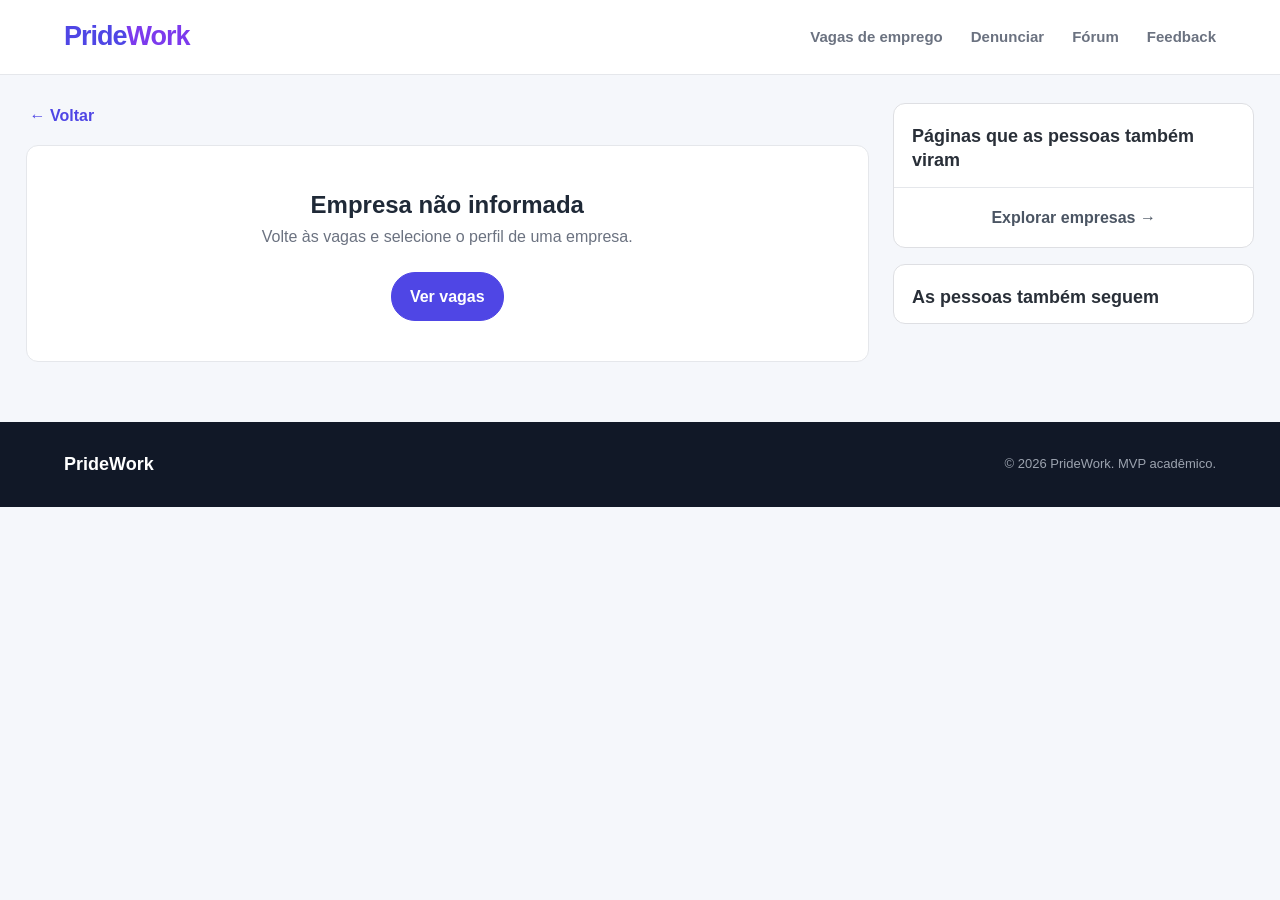
<file: empresa.html>
<!DOCTYPE html>
<html lang="pt-BR">
<head>
    <meta charset="UTF-8">
    <meta name="viewport" content="width=device-width, initial-scale=1.0">
    <title>Perfil da empresa | PrideWork</title>
    <link rel="stylesheet" href="style.css">
    <link rel="stylesheet" href="empresa-perfil.css">
</head>
<body>
<header>
    <nav class="navbar">
        <a href="index.html" class="logo">Pride<span>Work</span></a>
        <div class="menu">
            <a href="index.html#vagas">Vagas de emprego</a>
            <a href="denunciar.html">Denunciar</a>
            <a href="fórum.html">Fórum</a>
            <a href="feedback.html">Feedback</a>
        </div>
    </nav>
</header>
<main class="company-page">
    <div class="company-layout">
        <div class="company-main">
            <a class="company-back" href="javascript:history.back()">← Voltar</a>
            <div id="companyProfile"><div class="company-loading">Carregando perfil...</div></div>
        </div>
        <aside class="company-aside">
            <section class="company-side-card">
                <h2>Páginas que as pessoas também viram</h2>
                <div id="similarCompanies"></div>
                <a class="company-see-all" href="index.html#vagas">Explorar empresas →</a>
            </section>
            <section class="company-side-card">
                <h2>As pessoas também seguem</h2>
                <div id="followedCompanies"></div>
            </section>
        </aside>
    </div>
</main>
<footer>
    <div class="footer-content">
        <strong>PrideWork</strong>
        <p>© 2026 PrideWork. MVP acadêmico.</p>
    </div>
</footer>
<script>
const companies = [{"nome": "NovaCorp", "area": "Serviços corporativos e operações", "slogan": "Organizando processos para empresas crescerem melhor.", "sobre": "A NovaCorp é uma empresa fictícia de serviços corporativos que apoia organizações em rotinas administrativas, gestão de documentos e melhoria de processos. Seu trabalho combina organização operacional, atendimento interno e padronização de atividades para que as equipes possam focar em suas prioridades.", "sede": "São Paulo, SP", "fundacao": "2016", "porte": "201-500 funcionários", "especialidades": ["Operações administrativas", "Gestão de processos", "Serviços corporativos"], "seguidores": "12.480", "theme": "theme-indigo"}, {"nome": "DataVision", "area": "Tecnologia, dados e inteligência de negócios", "slogan": "Transformando dados em decisões mais claras.", "sobre": "A DataVision é uma empresa fictícia de tecnologia que desenvolve soluções de análise de dados e inteligência de negócios. Atua com painéis gerenciais, indicadores, integração de bases e automação de relatórios para apoiar decisões em diferentes áreas.", "sede": "São Paulo, SP", "fundacao": "2018", "porte": "51-200 funcionários", "especialidades": ["Análise de dados", "Business Intelligence", "SQL e automação"], "seguidores": "8.730", "theme": "theme-blue"}, {"nome": "PeopleFirst", "area": "Recursos Humanos e desenvolvimento de pessoas", "slogan": "Pessoas no centro de cada oportunidade.", "sobre": "A PeopleFirst é uma consultoria fictícia de recursos humanos que apoia empresas em recrutamento, seleção, integração e desenvolvimento de talentos. A companhia trabalha para tornar os processos de contratação mais organizados e melhorar a experiência de candidatos e equipes.", "sede": "Sorocaba, SP", "fundacao": "2017", "porte": "51-200 funcionários", "especialidades": ["Recrutamento e seleção", "Treinamento", "Gestão de pessoas"], "seguidores": "6.920", "theme": "theme-violet"}, {"nome": "Vértice Engenharia", "area": "Engenharia e construção", "slogan": "Projetos sólidos, soluções duradouras.", "sobre": "A Vértice Engenharia é uma empresa fictícia de projetos e obras que atende clientes comerciais e industriais. Reúne equipes de planejamento, orçamento, acompanhamento de obras e segurança para conduzir projetos do estudo inicial à entrega.", "sede": "Campinas, SP", "fundacao": "2012", "porte": "201-500 funcionários", "especialidades": ["Planejamento de obras", "Orçamentos", "Gestão de projetos"], "seguidores": "9.140", "theme": "theme-teal"}, {"nome": "Aurora Saúde", "area": "Saúde e serviços clínicos", "slogan": "Cuidado próximo, gestão responsável.", "sobre": "A Aurora Saúde é uma rede fictícia de clínicas e serviços ambulatoriais. Sua operação integra atendimento ao público, equipes clínicas, gestão de agendas e áreas administrativas para oferecer uma experiência acolhedora e organizada.", "sede": "São Paulo, SP", "fundacao": "2015", "porte": "201-500 funcionários", "especialidades": ["Atendimento ao paciente", "Operações clínicas", "Gestão de saúde"], "seguidores": "14.600", "theme": "theme-rose"}, {"nome": "NexoLog", "area": "Logística e cadeia de suprimentos", "slogan": "Conectando estoques, rotas e pessoas.", "sobre": "A NexoLog é uma operadora logística fictícia especializada em armazenagem, distribuição e acompanhamento de entregas. Utiliza indicadores operacionais e planejamento de rotas para apoiar clientes de varejo e indústria.", "sede": "Guarulhos, SP", "fundacao": "2014", "porte": "501-1.000 funcionários", "especialidades": ["Logística", "Controle de estoque", "Distribuição"], "seguidores": "11.250", "theme": "theme-amber"}, {"nome": "VerdeVivo Sustentabilidade", "area": "Meio ambiente e sustentabilidade", "slogan": "Soluções práticas para um futuro mais sustentável.", "sobre": "A VerdeVivo é uma consultoria fictícia que auxilia empresas em projetos de sustentabilidade, gestão de resíduos, educação ambiental e acompanhamento de indicadores socioambientais.", "sede": "Curitiba, PR", "fundacao": "2019", "porte": "11-50 funcionários", "especialidades": ["Gestão ambiental", "Relatórios ESG", "Educação ambiental"], "seguidores": "4.380", "theme": "theme-indigo"}, {"nome": "PontoCerto Contábil", "area": "Contabilidade e consultoria financeira", "slogan": "Clareza financeira para decisões seguras.", "sobre": "A PontoCerto Contábil é um escritório fictício que oferece serviços contábeis, fiscais e de apoio financeiro para pequenas e médias empresas. A equipe trabalha com organização documental, fechamento contábil e orientação sobre rotinas empresariais.", "sede": "Santo André, SP", "fundacao": "2011", "porte": "11-50 funcionários", "especialidades": ["Contabilidade", "Fiscal e tributário", "BPO financeiro"], "seguidores": "3.960", "theme": "theme-blue"}, {"nome": "Conecta Telecom", "area": "Telecomunicações e atendimento", "slogan": "Conexões confiáveis para o dia a dia.", "sobre": "A Conecta Telecom é uma empresa fictícia de serviços de conectividade para clientes residenciais e empresariais. Atua com suporte técnico, relacionamento com clientes, instalação e acompanhamento de qualidade.", "sede": "São Bernardo do Campo, SP", "fundacao": "2013", "porte": "201-500 funcionários", "especialidades": ["Telecomunicações", "Suporte técnico", "Experiência do cliente"], "seguidores": "7.510", "theme": "theme-violet"}, {"nome": "Lumina Design", "area": "Design, comunicação e marketing", "slogan": "Marcas com propósito e experiências memoráveis.", "sobre": "A Lumina Design é um estúdio fictício de comunicação que desenvolve identidades visuais, campanhas digitais e materiais para marcas. Trabalha em parceria com clientes para transformar objetivos de negócio em soluções criativas.", "sede": "São Paulo, SP", "fundacao": "2020", "porte": "11-50 funcionários", "especialidades": ["Design gráfico", "Marketing digital", "Identidade de marca"], "seguidores": "5.270", "theme": "theme-teal"}, {"nome": "Atlas Educação", "area": "Educação e tecnologia educacional", "slogan": "Aprender abre novos caminhos.", "sobre": "A Atlas Educação é uma organização fictícia que desenvolve cursos, materiais didáticos e soluções de aprendizagem para estudantes e empresas. Sua equipe reúne profissionais de conteúdo, tecnologia e apoio acadêmico.", "sede": "Ribeirão Preto, SP", "fundacao": "2016", "porte": "51-200 funcionários", "especialidades": ["Educação corporativa", "Conteúdo didático", "Tecnologia educacional"], "seguidores": "6.140", "theme": "theme-rose"}, {"nome": "Orbe Financeira", "area": "Serviços financeiros e planejamento", "slogan": "Mais organização para a vida financeira.", "sobre": "A Orbe Financeira é uma empresa fictícia de serviços de planejamento e apoio financeiro. Desenvolve análises, relatórios e processos de atendimento para pessoas e pequenos negócios, com foco em clareza e organização.", "sede": "São Paulo, SP", "fundacao": "2018", "porte": "51-200 funcionários", "especialidades": ["Planejamento financeiro", "Análise de crédito", "Relacionamento"], "seguidores": "8.020", "theme": "theme-amber"}, {"nome": "CampoNobre Alimentos", "area": "Agronegócio e indústria alimentícia", "slogan": "Da origem à mesa, com cuidado em cada etapa.", "sobre": "A CampoNobre é uma empresa fictícia do setor de alimentos que coordena atividades de produção, qualidade, armazenagem e distribuição. Suas equipes acompanham padrões operacionais e processos de melhoria contínua.", "sede": "Ribeirão Preto, SP", "fundacao": "2009", "porte": "501-1.000 funcionários", "especialidades": ["Qualidade de alimentos", "Produção", "Cadeia de suprimentos"], "seguidores": "10.870", "theme": "theme-indigo"}, {"nome": "Prisma Jurídico", "area": "Serviços jurídicos empresariais", "slogan": "Orientação jurídica próxima e objetiva.", "sobre": "O Prisma Jurídico é um escritório fictício que presta apoio jurídico a empresas em contratos, organização documental e acompanhamento de demandas. O perfil institucional é demonstrativo e não representa um escritório real.", "sede": "São Paulo, SP", "fundacao": "2014", "porte": "11-50 funcionários", "especialidades": ["Contratos", "Direito empresarial", "Pesquisa jurídica"], "seguidores": "4.710", "theme": "theme-blue"}, {"nome": "RotaSul Transportes", "area": "Transporte e mobilidade", "slogan": "Movimentando pessoas e negócios com planejamento.", "sobre": "A RotaSul é uma transportadora fictícia que opera serviços de transporte e distribuição regional. A empresa reúne equipes de tráfego, atendimento, manutenção e planejamento para acompanhar a operação diária.", "sede": "Joinville, SC", "fundacao": "2010", "porte": "201-500 funcionários", "especialidades": ["Gestão de frota", "Planejamento de rotas", "Operações"], "seguidores": "7.890", "theme": "theme-violet"}, {"nome": "Mosaico Varejo", "area": "Comércio e varejo", "slogan": "Experiências de compra simples e humanas.", "sobre": "A Mosaico Varejo é uma rede fictícia de lojas de utilidades e produtos para o dia a dia. Atua em operações de loja, atendimento, compras, estoque e canais digitais, buscando integrar a experiência presencial e online.", "sede": "Osasco, SP", "fundacao": "2017", "porte": "501-1.000 funcionários", "especialidades": ["Operações de loja", "Vendas", "Gestão de estoque"], "seguidores": "13.300", "theme": "theme-teal"}, {"nome": "ByteForge Sistemas", "area": "Desenvolvimento de software", "slogan": "Software útil, equipes colaborativas.", "sobre": "A ByteForge Sistemas é uma empresa fictícia de desenvolvimento de software que cria aplicações web e ferramentas internas para clientes de diferentes setores. Trabalha com ciclos curtos de entrega, documentação e colaboração entre áreas técnicas e de produto.", "sede": "Florianópolis, SC", "fundacao": "2021", "porte": "51-200 funcionários", "especialidades": ["Desenvolvimento web", "Qualidade de software", "Produto digital"], "seguidores": "6.780", "theme": "theme-rose"}, {"nome": "Horizonte Energia", "area": "Energia e infraestrutura", "slogan": "Energia para projetos que movem o futuro.", "sobre": "A Horizonte Energia é uma empresa fictícia de serviços e projetos ligados à eficiência energética. Suas equipes apoiam estudos técnicos, acompanhamento de indicadores e iniciativas de melhoria em instalações comerciais.", "sede": "Belo Horizonte, MG", "fundacao": "2016", "porte": "51-200 funcionários", "especialidades": ["Eficiência energética", "Projetos", "Análise técnica"], "seguidores": "5.940", "theme": "theme-amber"}];
const demoReports = {
    "NovaCorp": [
        {
            titulo: "Pequeno atraso no pagamento",
            gravidade: "Baixa",
            data: "Exemplo demonstrativo",
            texto: "Em um cenário fictício, o pagamento teria sido creditado algumas horas depois do horário habitual. O valor teria sido recebido no mesmo dia."
        },
        {
            titulo: "Comunicação interna pouco clara",
            gravidade: "Moderada",
            data: "Exemplo demonstrativo",
            texto: "Neste exemplo, mudanças em uma rotina administrativa teriam sido comunicadas em cima da hora, deixando parte da equipe com dúvidas sobre as prioridades."
        }
    ],
    "DataVision": [
        {
            titulo: "Horas extras sem planejamento",
            gravidade: "Moderada",
            data: "Exemplo demonstrativo",
            texto: "Em uma situação hipotética, uma entrega urgente teria exigido que parte da equipe permanecesse além do horário previsto, com pouco aviso prévio."
        },
        {
            titulo: "Orientações divergentes",
            gravidade: "Baixa",
            data: "Exemplo demonstrativo",
            texto: "Este relato fictício descreve uma atividade em que duas lideranças teriam passado instruções diferentes, causando retrabalho."
        }
    ],
    "PeopleFirst": [
        {
            titulo: "Processo seletivo sem retorno",
            gravidade: "Baixa",
            data: "Exemplo demonstrativo",
            texto: "Neste cenário fictício, uma pessoa candidata teria concluído as etapas da seleção, mas não recebido uma atualização sobre o resultado."
        },
        {
            titulo: "Integração de novos funcionários",
            gravidade: "Moderada",
            data: "Exemplo demonstrativo",
            texto: "Um exemplo hipotético de contratação em que as orientações iniciais teriam sido insuficientes para que a pessoa entendesse todas as tarefas."
        }
    ],
    "Vértice Engenharia": [
        {
            titulo: "Alterações no cronograma",
            gravidade: "Baixa",
            data: "Exemplo demonstrativo",
            texto: "Em um cenário fictício, mudanças no cronograma de uma obra teriam sido comunicadas com pouco tempo para reorganizar as atividades."
        },
        {
            titulo: "Equipamentos compartilhados",
            gravidade: "Moderada",
            data: "Exemplo demonstrativo",
            texto: "Este exemplo descreve dificuldades para reservar equipamentos de uso comum, provocando espera e atrasos em algumas tarefas."
        }
    ],
    "Aurora Saúde": [
        {
            titulo: "Escala divulgada em cima da hora",
            gravidade: "Moderada",
            data: "Exemplo demonstrativo",
            texto: "Em uma situação hipotética, alterações na escala teriam sido informadas com pouca antecedência, dificultando a organização pessoal."
        },
        {
            titulo: "Demora em responder solicitações",
            gravidade: "Baixa",
            data: "Exemplo demonstrativo",
            texto: "Neste exemplo fictício, pedidos administrativos da equipe teriam levado alguns dias a mais do que o esperado para receber resposta."
        }
    ],
    "NexoLog": [
        {
            titulo: "Mudança de rota sem aviso",
            gravidade: "Baixa",
            data: "Exemplo demonstrativo",
            texto: "Em um cenário fictício, uma alteração de rota teria sido comunicada durante o expediente, exigindo reorganização das entregas."
        },
        {
            titulo: "Pausa operacional mal organizada",
            gravidade: "Moderada",
            data: "Exemplo demonstrativo",
            texto: "Este exemplo descreve um turno em que a distribuição das pausas teria sido pouco equilibrada entre os integrantes da equipe."
        }
    ],
    "VerdeVivo Sustentabilidade": [
        {
            titulo: "Prioridades alteradas",
            gravidade: "Baixa",
            data: "Exemplo demonstrativo",
            texto: "Em uma situação hipotética, prioridades de um relatório teriam mudado perto da data de entrega, exigindo ajustes no planejamento."
        },
        {
            titulo: "Acúmulo de tarefas em período de entrega",
            gravidade: "Moderada",
            data: "Exemplo demonstrativo",
            texto: "Este relato fictício apresenta uma semana de entregas simultâneas em que a divisão de tarefas não teria sido suficiente."
        }
    ],
    "PontoCerto Contábil": [
        {
            titulo: "Reembolso pago com atraso",
            gravidade: "Baixa",
            data: "Exemplo demonstrativo",
            texto: "Neste cenário fictício, um reembolso teria sido pago no próximo ciclo administrativo, alguns dias depois do previsto."
        },
        {
            titulo: "Pico de trabalho no fechamento mensal",
            gravidade: "Moderada",
            data: "Exemplo demonstrativo",
            texto: "Um exemplo hipotético de fechamento contábil em que a equipe teria recebido várias demandas urgentes ao mesmo tempo."
        }
    ],
    "Conecta Telecom": [
        {
            titulo: "Demora na liberação de ferramentas",
            gravidade: "Baixa",
            data: "Exemplo demonstrativo",
            texto: "Em uma situação fictícia, uma pessoa recém-contratada teria aguardado alguns dias para receber acesso a ferramentas de trabalho."
        },
        {
            titulo: "Metas pouco explicadas",
            gravidade: "Moderada",
            data: "Exemplo demonstrativo",
            texto: "Este exemplo descreve metas de atendimento que teriam sido alteradas sem uma explicação suficientemente clara para a equipe."
        }
    ],
    "Lumina Design": [
        {
            titulo: "Alterações frequentes em projetos",
            gravidade: "Baixa",
            data: "Exemplo demonstrativo",
            texto: "Em um cenário fictício, pedidos de alteração após a aprovação de uma peça teriam provocado retrabalho."
        },
        {
            titulo: "Prazos apertados em campanhas",
            gravidade: "Moderada",
            data: "Exemplo demonstrativo",
            texto: "Este relato hipotético descreve uma campanha com prazo reduzido e pouca margem para revisar os materiais."
        }
    ],
    "Atlas Educação": [
        {
            titulo: "Mudança de sala sem aviso",
            gravidade: "Baixa",
            data: "Exemplo demonstrativo",
            texto: "Neste exemplo fictício, uma alteração de sala teria sido comunicada pouco antes do início de uma atividade."
        },
        {
            titulo: "Distribuição de tarefas em período de provas",
            gravidade: "Moderada",
            data: "Exemplo demonstrativo",
            texto: "Em um cenário hipotético, a equipe teria recebido várias demandas acadêmicas simultâneas durante um período de alta procura."
        }
    ],
    "Orbe Financeira": [
        {
            titulo: "Sistema indisponível no expediente",
            gravidade: "Baixa",
            data: "Exemplo demonstrativo",
            texto: "Este exemplo fictício descreve uma indisponibilidade temporária de sistema que atrasou algumas tarefas."
        },
        {
            titulo: "Cobrança de metas em período movimentado",
            gravidade: "Moderada",
            data: "Exemplo demonstrativo",
            texto: "Em uma situação hipotética, a equipe teria recebido cobranças por resultados durante um período de volume elevado de solicitações."
        }
    ],
    "CampoNobre Alimentos": [
        {
            titulo: "Troca de turno comunicada tarde",
            gravidade: "Baixa",
            data: "Exemplo demonstrativo",
            texto: "Em um cenário fictício, uma troca de turno teria sido informada com pouca antecedência."
        },
        {
            titulo: "Treinamento insuficiente em procedimento",
            gravidade: "Moderada",
            data: "Exemplo demonstrativo",
            texto: "Este exemplo hipotético descreve uma pessoa que teria começado uma atividade sem receber todas as orientações esperadas."
        }
    ],
    "Prisma Jurídico": [
        {
            titulo: "Revisões de documentos fora do prazo",
            gravidade: "Baixa",
            data: "Exemplo demonstrativo",
            texto: "Neste cenário fictício, revisões solicitadas perto do fim do expediente teriam exigido reorganização das tarefas."
        },
        {
            titulo: "Acúmulo de demandas urgentes",
            gravidade: "Moderada",
            data: "Exemplo demonstrativo",
            texto: "Um exemplo hipotético de semana em que várias demandas urgentes teriam sido distribuídas à mesma equipe."
        }
    ],
    "RotaSul Transportes": [
        {
            titulo: "Escala atualizada com pouco aviso",
            gravidade: "Baixa",
            data: "Exemplo demonstrativo",
            texto: "Em uma situação fictícia, uma alteração de escala teria sido comunicada pouco antes do início do turno."
        },
        {
            titulo: "Manutenção causando espera",
            gravidade: "Moderada",
            data: "Exemplo demonstrativo",
            texto: "Este relato de demonstração descreve uma equipe que teria aguardado a liberação de um veículo após uma manutenção não prevista."
        }
    ],
    "Mosaico Varejo": [
        {
            titulo: "Intervalo reorganizado",
            gravidade: "Baixa",
            data: "Exemplo demonstrativo",
            texto: "Em um cenário fictício, o intervalo de parte da equipe teria sido deslocado devido ao movimento da loja."
        },
        {
            titulo: "Equipe reduzida em dia movimentado",
            gravidade: "Moderada",
            data: "Exemplo demonstrativo",
            texto: "Este exemplo hipotético descreve um dia de grande movimento em que a quantidade de funcionários teria sido insuficiente para atender à demanda com tranquilidade."
        }
    ],
    "ByteForge Sistemas": [
        {
            titulo: "Mudanças no escopo de uma tarefa",
            gravidade: "Baixa",
            data: "Exemplo demonstrativo",
            texto: "Em uma situação fictícia, requisitos de uma tarefa teriam sido alterados depois do início do desenvolvimento."
        },
        {
            titulo: "Prazo de entrega pouco realista",
            gravidade: "Moderada",
            data: "Exemplo demonstrativo",
            texto: "Este exemplo descreve uma entrega planejada com prazo curto, exigindo que a equipe renegociasse prioridades."
        }
    ],
    "Horizonte Energia": [
        {
            titulo: "Atraso em aprovação interna",
            gravidade: "Baixa",
            data: "Exemplo demonstrativo",
            texto: "Em um cenário fictício, uma aprovação interna teria demorado mais que o previsto, adiando uma etapa do projeto."
        },
        {
            titulo: "Mudança de prioridade durante projeto",
            gravidade: "Moderada",
            data: "Exemplo demonstrativo",
            texto: "Este exemplo hipotético descreve uma alteração de prioridade que teria exigido redistribuir atividades entre integrantes da equipe."
        }
    ]
};

const demoReviews = {
    "NovaCorp": [
        {nome:"Marina S.", estrelas:4, texto:"Equipe organizada e colegas dispostos a ajudar. Em alguns períodos, a comunicação poderia ser melhor."},
        {nome:"Rafael M.", estrelas:3, texto:"Experiência razoável. Os processos são claros, mas algumas decisões demoram."}
    ],
    "DataVision": [
        {nome:"Camila R.", estrelas:5, texto:"Aprendi bastante e tive contato com projetos interessantes. Boa troca entre colegas."},
        {nome:"Bruno A.", estrelas:3, texto:"Ambiente de aprendizado, mas os prazos podem ficar apertados."}
    ],
    "PeopleFirst": [
        {nome:"Juliana P.", estrelas:4, texto:"Time acolhedor e oportunidades de desenvolvimento. A integração poderia ser mais completa."},
        {nome:"André L.", estrelas:3, texto:"Boa experiência no geral, com alguns processos internos que poderiam ser mais rápidos."}
    ],
    "Vértice Engenharia": [
        {nome:"Lucas F.", estrelas:4, texto:"Projetos interessantes e bastante aprendizado prático."},
        {nome:"Fernanda C.", estrelas:3, texto:"Boa experiência técnica, embora mudanças de cronograma exijam flexibilidade."}
    ],
    "Aurora Saúde": [
        {nome:"Patrícia N.", estrelas:4, texto:"Equipe comprometida e ambiente de trabalho colaborativo."},
        {nome:"Diego T.", estrelas:3, texto:"O trabalho é importante, mas a organização das escalas pode melhorar."}
    ],
    "NexoLog": [
        {nome:"Thiago B.", estrelas:4, texto:"Rotina dinâmica e equipe parceira."},
        {nome:"Aline G.", estrelas:3, texto:"Aprendi bastante, mas alguns dias são bem corridos."}
    ],
    "VerdeVivo Sustentabilidade": [
        {nome:"Isabela D.", estrelas:5, texto:"Projetos com propósito e uma equipe que compartilha conhecimento."},
        {nome:"Caio V.", estrelas:4, texto:"Ambiente agradável. O planejamento de prazos pode melhorar em épocas movimentadas."}
    ],
    "PontoCerto Contábil": [
        {nome:"Renata O.", estrelas:4, texto:"Aprendi muito sobre rotinas contábeis e organização financeira."},
        {nome:"Felipe H.", estrelas:3, texto:"Boa oportunidade para aprender, especialmente nos fechamentos mensais."}
    ],
    "Conecta Telecom": [
        {nome:"Beatriz K.", estrelas:4, texto:"Colegas prestativos e aprendizado técnico constante."},
        {nome:"Murilo E.", estrelas:3, texto:"A rotina é interessante, mas algumas metas poderiam ser explicadas melhor."}
    ],
    "Lumina Design": [
        {nome:"Lívia W.", estrelas:5, texto:"Espaço para criatividade e projetos variados."},
        {nome:"Pedro J.", estrelas:3, texto:"Trabalho criativo, mas mudanças de última hora acontecem."}
    ],
    "Atlas Educação": [
        {nome:"Sofia Q.", estrelas:4, texto:"Ambiente acolhedor e contato com pessoas de diferentes áreas."},
        {nome:"Vitor Z.", estrelas:3, texto:"Boa experiência, com períodos de bastante demanda."}
    ],
    "Orbe Financeira": [
        {nome:"Natália Y.", estrelas:4, texto:"Equipe colaborativa e oportunidade de desenvolver habilidades analíticas."},
        {nome:"Gustavo P.", estrelas:3, texto:"O trabalho é interessante, mas há períodos de cobrança intensa."}
    ],
    "CampoNobre Alimentos": [
        {nome:"Elaine B.", estrelas:4, texto:"Aprendizado prático e colegas experientes."},
        {nome:"Roberto C.", estrelas:3, texto:"A rotina funciona bem, mas a comunicação de mudanças poderia melhorar."}
    ],
    "Prisma Jurídico": [
        {nome:"Amanda F.", estrelas:4, texto:"Bom contato com documentos e rotinas profissionais."},
        {nome:"Daniel R.", estrelas:3, texto:"Aprendi bastante, embora algumas semanas sejam bem intensas."}
    ],
    "RotaSul Transportes": [
        {nome:"Marcelo S.", estrelas:4, texto:"Equipe experiente e rotina que ensina bastante."},
        {nome:"Débora M.", estrelas:3, texto:"A operação é dinâmica e exige boa organização."}
    ],
    "Mosaico Varejo": [
        {nome:"Carolina T.", estrelas:4, texto:"Equipe próxima e contato direto com clientes."},
        {nome:"Eduardo N.", estrelas:3, texto:"O trabalho é movimentado e a distribuição das tarefas pode melhorar."}
    ],
    "ByteForge Sistemas": [
        {nome:"Vinícius A.", estrelas:5, texto:"Boa colaboração técnica e oportunidade de aprender novas ferramentas."},
        {nome:"Mirela S.", estrelas:4, texto:"Projetos interessantes. Em algumas entregas, os prazos ficam apertados."}
    ],
    "Horizonte Energia": [
        {nome:"Gabriel L.", estrelas:4, texto:"Projetos variados e aprendizado com profissionais experientes."},
        {nome:"Priscila R.", estrelas:3, texto:"Boa experiência, mas algumas aprovações internas demoram."}
    ]
};
const params = new URLSearchParams(window.location.search);
const requestedName = params.get("nome");
const profileRoot = document.getElementById("companyProfile");
const similarRoot = document.getElementById("similarCompanies");
const followedRoot = document.getElementById("followedCompanies");

function esc(value) {
    return String(value ?? "").replace(/[&<>"']/g, char => ({
        "&":"&amp;","<":"&lt;",">":"&gt;",'"':"&quot;","'":"&#39;"
    })[char]);
}
function slug(value) {
    return value.normalize("NFD").replace(/[\u0300-\u036f]/g,"").toLowerCase();
}
function companyLink(company) {
    return "empresa.html?nome=" + encodeURIComponent(company.nome);
}
function miniCard(company, label) {
    return `<article class="company-mini">
        <a class="company-mini-logo ${company.theme || ""}" href="${companyLink(company)}">${esc(company.nome.slice(0,1))}</a>
        <div class="company-mini-info">
            <a class="company-mini-name" href="${companyLink(company)}">${esc(company.nome)}</a>
            <p>${esc(company.area)}</p>
            <small>${esc(company.seguidores)} seguidores</small>
            <a class="company-follow" href="${companyLink(company)}">＋ Ver perfil</a>
        </div>
    </article>`;
}
function renderError(title, message) {
    profileRoot.innerHTML = `<section class="company-error"><h1>${esc(title)}</h1><p>${esc(message)}</p><a class="company-button" href="index.html#vagas">Ver vagas</a></section>`;
}
function renderReviews(companyName) {
    const reviews = demoReviews[companyName] || [];
    const total = reviews.length;
    const average = total
        ? reviews.reduce((sum, review) => sum + review.estrelas, 0) / total
        : 0;

    document.getElementById("reviewSummary").innerHTML = `
        <div class="review-summary">
            <strong class="review-average">${average.toFixed(1)}</strong>
            <div>
                <div class="review-stars">${"★".repeat(Math.round(average))}${"☆".repeat(5 - Math.round(average))}</div>
                <p>${total} avaliações de demonstração</p>
            </div>
        </div>
    `;

    document.getElementById("reviewList").innerHTML = reviews.map((review, index) => {
        const key = `pw-helpful-${slug(companyName)}-${index}`;
        const savedVote = localStorage.getItem(key);

        return `
            <article class="review-card">
                <div class="review-card-top">
                    <div class="review-avatar">${esc(review.nome.slice(0, 1))}</div>
                    <div class="review-author">
                        <strong>${esc(review.nome)}</strong>
                        <span>Avaliação fictícia de demonstração</span>
                    </div>
                    <span class="review-demo-badge">Exemplo</span>
                </div>

                <div class="review-stars">
                    ${"★".repeat(review.estrelas)}${"☆".repeat(5 - review.estrelas)}
                </div>

                <p class="review-text">${esc(review.texto)}</p>

                <div class="review-helpful">
                    <span>Esse comentário foi útil a você?</span>
                    <button type="button" data-review="${index}" data-vote="sim"
                        class="${savedVote === "sim" ? "selected" : ""}">
                        Sim
                    </button>
                    <button type="button" data-review="${index}" data-vote="nao"
                        class="${savedVote === "nao" ? "selected" : ""}">
                        Não
                    </button>
                </div>
            </article>
        `;
    }).join("");

    document.querySelectorAll("[data-review]").forEach(button => {
        button.addEventListener("click", () => {
            const key = `pw-helpful-${slug(companyName)}-${button.dataset.review}`;
            localStorage.setItem(key, button.dataset.vote);
            renderReviews(companyName);
        });
    });

    const form = document.getElementById("demoReviewForm");

    form.addEventListener("submit", event => {
        event.preventDefault();

        const stars = Number(document.getElementById("reviewStars").value);
        const text = document.getElementById("reviewText").value.trim();
        const message = document.getElementById("reviewFormMessage");

        if (!text) {
            message.textContent = "Escreva um comentário antes de publicar.";
            return;
        }

        message.textContent =
            "Avaliação de teste registrada apenas nesta demonstração. Ela não foi enviada ao servidor.";
        form.reset();
    }, { once: true });
}

function renderReports(companyName) {
    const reports = demoReports[companyName] || [];

    document.getElementById("companyReportList").innerHTML = reports.map(report => `
        <article class="company-report-card">
            <div class="report-card-top">
                <span class="report-demo-label">Relato fictício</span>
                <span class="report-severity">${esc(report.gravidade)}</span>
            </div>
            <h3>${esc(report.titulo)}</h3>
            <p class="report-date">${esc(report.data)}</p>
            <p>${esc(report.texto)}</p>
        </article>
    `).join("");
}
if (!requestedName) {
    renderError("Empresa não informada","Volte às vagas e selecione o perfil de uma empresa.");
} else {
    Promise.all([
        fetch("vagas.json").then(response => {
            if (!response.ok) throw new Error();
            return response.json();
        })
    ]).then(([vacancies]) => {
        const company = companies.find(item => slug(item.nome) === slug(requestedName));
        if (!company) {
            renderError("Perfil não encontrado","Não encontramos essa empresa no cadastro do PrideWork.");
            return;
        }
        const companyJobs = vacancies.filter(job => slug(job.empresa) === slug(company.nome));
        const related = companies.filter(item => item.nome !== company.nome && item.area === company.area);
        const recommendations = [...related, ...companies.filter(item => item.nome !== company.nome && !related.includes(item))];
        document.title = `${company.nome} | PrideWork`;
        profileRoot.innerHTML = `
            <section class="company-hero">
                <div class="company-cover ${company.theme || ""}">
                    <span class="cover-pattern"></span>
                </div>
                <div class="company-identity">
                    <div class="company-logo-large ${company.theme || ""}">${esc(company.nome.slice(0,1))}</div>
                    <div class="company-heading">
                        <span class="company-verified">Perfil institucional · Empresa fictícia</span>
                        <h1>${esc(company.nome)} <span class="company-check">✓</span></h1>
                        <p>${esc(company.slogan)}</p>
                        <div class="company-meta">${esc(company.area)} <span>·</span> ${esc(company.sede)}</div>
                        <div class="company-meta">${esc(company.porte)} <span>·</span> ${esc(company.seguidores)} seguidores</div>
                    </div>
                    <a class="company-button company-follow-main" href="#companyJobs">＋ Ver vagas</a>
                </div>
                <nav class="company-tabs">
                    <a class="active" href="#overview">Início</a>
                    <a href="#overview">Sobre</a>
                    <a href="#companyJobs">Vagas</a>
                    <a href="#companyCommunity">Comunidade</a>
                </nav>
            </section>
            <section class="company-panel" id="overview">
                <h2>Visão geral</h2>
                <p>${esc(company.sobre)}</p>
                <div class="company-facts">
                    <div><span>Setor</span><strong>${esc(company.area)}</strong></div>
                    <div><span>Sede</span><strong>${esc(company.sede)}</strong></div>
                    <div><span>Fundação</span><strong>${esc(company.fundacao)}</strong></div>
                    <div><span>Porte</span><strong>${esc(company.porte)}</strong></div>
                </div>
                <h3>Especialidades</h3>
                <div class="company-specialties">${company.especialidades.map(item => `<span>${esc(item)}</span>`).join("")}</div>
                <p class="company-disclaimer">Perfil e informações criados para demonstração acadêmica do PrideWork. Esta empresa não representa uma organização real.</p>
            </section>
            <section class="company-panel" id="companyJobs">
                <div class="company-section-heading"><div><h2>Vagas em destaque</h2><p>Oportunidades cadastradas para esta empresa.</p></div><span class="company-job-count">${companyJobs.length} ${companyJobs.length === 1 ? "vaga" : "vagas"}</span></div>
                ${companyJobs.length ? `<div class="company-jobs">${companyJobs.map(job => `
                    <article class="company-job">
                        <div class="company-job-icon">${esc(company.nome.slice(0,1))}</div>
                        <div class="company-job-info">
                            <a href="vaga.html?id=${encodeURIComponent(job.id)}">${esc(job.titulo)}</a>
                            <p>${esc(company.nome)} · ${esc(job.localizacao)}</p>
                            <p>${esc(job.modalidade)} · ${esc(job.nivel)} · ${esc(job.tipo)}</p>
                            <strong>${esc(job.salario)}</strong>
                        </div>
                        <a class="company-job-link" href="vaga.html?id=${encodeURIComponent(job.id)}">Ver vaga →</a>
                    </article>`).join("")}</div>` : `<p class="company-empty">Ainda não há vagas cadastradas para esta empresa.</p>`}
            </section>
            <section class="company-panel" id="companyReviews">
    <div class="company-section-heading">
        <div>
            <h2>Avaliações e comentários</h2>
            <p>Opiniões de demonstração sobre a experiência profissional.</p>
        </div>
        <span class="company-job-count">Exemplos fictícios</span>
    </div>

    <div id="reviewSummary"></div>

    <form id="demoReviewForm" class="review-form">
        <h3>Deixe uma avaliação de demonstração</h3>
        <p>Escolha uma nota e escreva um comentário.</p>

        <div class="review-stars-input">
            <label for="reviewStars">Sua nota</label>
            <select id="reviewStars" required>
                <option value="5">★★★★★ - 5 estrelas</option>
                <option value="4">★★★★☆ - 4 estrelas</option>
                <option value="3">★★★☆☆ - 3 estrelas</option>
                <option value="2">★★☆☆☆ - 2 estrelas</option>
                <option value="1">★☆☆☆☆ - 1 estrela</option>
            </select>
        </div>

        <textarea id="reviewText" maxlength="500" required
            placeholder="Escreva seu comentário de teste..."></textarea>

        <button class="company-button" type="submit">
            Publicar avaliação de teste
        </button>
        <p class="review-form-message" id="reviewFormMessage"></p>
    </form>

    <div id="reviewList" class="review-list"></div>
</section>

<section class="company-panel" id="companyReports">
    <div class="company-section-heading">
        <div>
            <h2>Relatos sobre a empresa</h2>
            <p>Exemplos de como os relatos podem aparecer no PrideWork.</p>
        </div>
        <span class="company-job-count">Dados fictícios</span>
    </div>

    <div class="report-demo-notice">
        <strong>Área de demonstração</strong>
        <p>Os casos abaixo foram criados para demonstrar o funcionamento da plataforma. Não são denúncias reais nem afirmações sobre a empresa.</p>
    </div>

    <div id="companyReportList" class="company-report-list"></div>

    <a class="company-outline-button" href="denunciar.html">
        Enviar um relato
    </a>
</section>
            <section class="company-panel company-community" id="companyCommunity">
                <h2>Transparência e comunidade</h2>
                <p>Esta área foi pensada para reunir informações, avaliações e relatos da comunidade sobre experiências profissionais.</p>
                <div class="company-community-note"><strong>Sobre os relatos</strong><p>Denúncias são relatos de usuários e não comprovam, por si só, que uma irregularidade ocorreu. No MVP, não há denúncias ou avaliações reais atribuídas a esta empresa.</p></div>
                <a class="company-outline-button" href="denunciar.html">Relatar uma experiência</a>
            </section>`;
        similarRoot.innerHTML = recommendations.slice(0,4).map(item => miniCard(item)).join("");
        followedRoot.innerHTML = recommendations.slice(4,7).map(item => miniCard(item)).join("");
        renderReviews(company.nome);
renderReports(company.nome);
    }).catch(() => renderError("Não foi possível carregar o perfil","Confira se vagas.json está na mesma pasta e se o site está aberto pelo Live Server."));
}
</script>
</body>
</html>
</file>
<file: style.css>
:root {

    --cor-principal: #4f46e5;
    --cor-principal-hover: #4338ca;
    --cor-secundaria: #7c3aed;

    --cor-texto: #1f2937;
    --cor-texto-secundario: #6b7280;

    --cor-fundo: #f5f7fb;
    --cor-branco: #ffffff;

    --cor-borda: #e5e7eb;

    --cor-sucesso: #16a34a;
    --cor-sucesso-fundo: #ecfdf3;

    --cor-alerta: #b45309;
    --cor-alerta-fundo: #fff7ed;

    --sombra-card:
        0 10px 30px rgba(15, 23, 42, 0.08);

    --sombra-hover:
        0 14px 35px rgba(15, 23, 42, 0.12);

    --raio-pequeno: 8px;
    --raio-medio: 14px;
    --raio-grande: 20px;

}

* {

    margin: 0;
    padding: 0;
    box-sizing: border-box;

}

html {

    scroll-behavior: smooth;

}

body {

    font-family:
        Arial,
        Helvetica,
        sans-serif;

    background:
        var(--cor-fundo);

    color:
        var(--cor-texto);

    line-height:
        1.6;

}

a {

    color:
        inherit;

    text-decoration:
        none;

}

button,
input,
textarea,
select {

    font-family:
        inherit;

}

button {

    cursor:
        pointer;

}

header {

    background:
        var(--cor-branco);

    border-bottom:
        1px solid var(--cor-borda);

    position:
        sticky;

    top:
        0;

    z-index:
        100;

}

.navbar {

    max-width:
        1200px;

    margin:
        0 auto;

    min-height:
        74px;

    padding:
        0 24px;

    display:
        flex;

    align-items:
        center;

    justify-content:
        space-between;

}

.logo {

    font-size:
        27px;

    font-weight:
        800;

    letter-spacing:
        -1px;

    color:
        var(--cor-principal);

}

.logo span {

    color:
        var(--cor-secundaria);

}

.menu {

    display:
        flex;

    align-items:
        center;

    gap:
        28px;

}

.menu a {

    color:
        var(--cor-texto-secundario);

    font-size:
        15px;

    font-weight:
        600;

    transition:
        color 0.2s ease;

}

.menu a:hover {

    color:
        var(--cor-principal);

}

.menu .login {

    padding:
        9px 17px;

    border:
        1px solid var(--cor-principal);

    border-radius:
        var(--raio-pequeno);

    color:
        var(--cor-principal);

}

.menu .login:hover {

    background:
        var(--cor-principal);

    color:
        white;

}

.hero {

    background:
        linear-gradient(
            135deg,
            #eef2ff 0%,
            #f5f3ff 50%,
            #ffffff 100%
        );

    border-bottom:
        1px solid var(--cor-borda);

}

.hero-content {

    max-width:
        1100px;

    margin:
        0 auto;

    padding:
        90px 24px 85px;

    text-align:
        center;

}

.hero-content h1 {

    max-width:
        800px;

    margin:
        0 auto;

    font-size:
        48px;

    line-height:
        1.12;

    letter-spacing:
        -1.5px;

}

.hero-content p {

    max-width:
        700px;

    margin:
        20px auto 0;

    color:
        var(--cor-texto-secundario);

    font-size:
        18px;

}

.search-container {

    max-width:
        900px;

    margin:
        38px auto 0;

}

.search-box {

    background:
        white;

    padding:
        10px;

    border:
        1px solid var(--cor-borda);

    border-radius:
        16px;

    box-shadow:
        0 15px 35px rgba(15, 23, 42, 0.10);

    display:
        grid;

    grid-template-columns:
        1.4fr 1fr auto;

    gap:
        8px;

}

.campo-container {

    position:
        relative;

}

.search-box input {

    width:
        100%;

    height:
        50px;

    border:
        none;

    outline:
        none;

    padding:
        0 15px;

    font-size:
        14px;

    color:
        var(--cor-texto);

    background:
        #fafafa;

    border-radius:
        10px;

}

.search-box input:focus {

    background:
        #f5f3ff;

}

.search-button {

    border:
        none;

    border-radius:
        10px;

    background:
        var(--cor-principal);

    color:
        white;

    padding:
        0 27px;

    font-size:
        14px;

    font-weight:
        700;

    transition:
        0.2s ease;

}

.search-button:hover {

    background:
        var(--cor-principal-hover);

    transform:
        translateY(-1px);

}

.sugestoes {

    position:
        absolute;

    top:
        calc(100% + 6px);

    left:
        0;

    right:
        0;

    background:
        white;

    border:
        1px solid var(--cor-borda);

    border-radius:
        10px;

    box-shadow:
        var(--sombra-card);

    z-index:
        50;

    overflow:
        hidden;

}

.sugestoes div {

    padding:
        12px 15px;

    text-align:
        left;

    cursor:
        pointer;

    font-size:
        14px;

}

.sugestoes div:hover {

    background:
        #f5f3ff;

    color:
        var(--cor-principal);

}

.container {

    max-width:
        1200px;

    margin:
        0 auto;

    padding:
        65px 24px;

}

.section-title {

    display:
        flex;

    align-items:
        flex-end;

    justify-content:
        space-between;

    gap:
        20px;

    margin-bottom:
        28px;

}

.section-title h2 {

    font-size:
        28px;

    letter-spacing:
        -0.5px;

}

.section-title p {

    margin-top:
        5px;

    color:
        var(--cor-texto-secundario);

}

.contador {

    padding:
        7px 12px;

    background:
        white;

    border:
        1px solid var(--cor-borda);

    border-radius:
        999px;

    color:
        var(--cor-texto-secundario);

    font-size:
        13px;

    white-space:
        nowrap;

}

.cards {

    display:
        grid;

    grid-template-columns:
        repeat(3, 1fr);

    gap:
        22px;

}

.cards > p {

    grid-column:
        1 / -1;

    text-align:
        center;

    color:
        var(--cor-texto-secundario);

    padding:
        40px;

}

.card {

    background:
        white;

    border:
        1px solid var(--cor-borda);

    border-radius:
        var(--raio-medio);

    padding:
        24px;

    box-shadow:
        0 5px 20px rgba(15, 23, 42, 0.05);

    transition:
        transform 0.2s ease,
        box-shadow 0.2s ease,
        border-color 0.2s ease;

}

.card:hover {

    transform:
        translateY(-4px);

    box-shadow:
        var(--sombra-hover);

    border-color:
        #c7d2fe;

}

.card h3 {

    margin:
        10px 0 5px;

    font-size:
        19px;

}

.card p {

    color:
        var(--cor-texto-secundario);

    font-size:
        14px;

}

.card .button,
.card button {

    display:
        inline-block;

    margin-top:
        18px;

    padding:
        10px 15px;

    border:
        none;

    border-radius:
        8px;

    background:
        var(--cor-principal);

    color:
        white;

    font-weight:
        700;

    font-size:
        13px;

}

.transparency {

    background:
        linear-gradient(
            135deg,
            #111827,
            #312e81
        );

    border-radius:
        var(--raio-grande);

    padding:
        50px;

    color:
        white;

    box-shadow:
        var(--sombra-card);

}

.transparency-text {

    max-width:
        700px;

}

.transparency h2 {

    font-size:
        30px;

    line-height:
        1.2;

}

.transparency p {

    margin:
        15px 0 25px;

    color:
        #d1d5db;

}

.button {

    display:
        inline-block;

    padding:
        12px 20px;

    border-radius:
        var(--raio-pequeno);

    background:
        var(--cor-principal);

    color:
        white;

    font-weight:
        700;

    font-size:
        14px;

    transition:
        0.2s ease;

}

.button:hover {

    background:
        var(--cor-principal-hover);

    transform:
        translateY(-1px);

}

.denuncia {

    background:
        white;

    border:
        1px solid var(--cor-borda);

    border-radius:
        var(--raio-grande);

    padding:
        38px;

    display:
        flex;

    align-items:
        center;

    justify-content:
        space-between;

    gap:
        30px;

    box-shadow:
        var(--sombra-card);

}

.denuncia h2 {

    font-size:
        25px;

}

.denuncia p {

    max-width:
        650px;

    margin-top:
        8px;

    color:
        var(--cor-texto-secundario);

}

.feedback-home {

    position:
        relative;

    overflow:
        hidden;

    background:
        linear-gradient(
            135deg,
            #eef2ff 0%,
            #f5f3ff 55%,
            #ffffff 100%
        );

    border:
        1px solid #ddd6fe;

    border-radius:
        24px;

    padding:
        48px;

    display:
        flex;

    align-items:
        center;

    justify-content:
        space-between;

    gap:
        40px;

    box-shadow:
        0 12px 35px rgba(79, 70, 229, 0.10);

}

.feedback-home::before {

    content:
        "";

    position:
        absolute;

    width:
        220px;

    height:
        220px;

    border-radius:
        50%;

    background:
        rgba(124, 58, 237, 0.08);

    top:
        -100px;

    right:
        -70px;

}

.feedback-home::after {

    content:
        "";

    position:
        absolute;

    width:
        140px;

    height:
        140px;

    border-radius:
        50%;

    background:
        rgba(79, 70, 229, 0.06);

    bottom:
        -70px;

    left:
        35%;

}

.feedback-home-text {

    position:
        relative;

    z-index:
        1;

    max-width:
        700px;

}

.feedback-home-tag {

    display:
        inline-flex;

    align-items:
        center;

    gap:
        7px;

    padding:
        7px 13px;

    border:
        1px solid #ddd6fe;

    border-radius:
        999px;

    background:
        #ffffff;

    color:
        #5b21b6;

    font-size:
        12px;

    font-weight:
        700;

    margin-bottom:
        15px;

    box-shadow:
        0 4px 12px rgba(79, 70, 229, 0.06);

}

.feedback-home-tag::before {

    content:
        "•";

    color:
        #6366f1;

    font-size:
        17px;

    line-height:
        0;

}

.feedback-home h2 {

    font-size:
        30px;

    line-height:
        1.2;

    letter-spacing:
        -0.5px;

    margin-bottom:
        12px;

    color:
        #1f2937;

}

.feedback-home-text p {

    color:
        #6b7280;

    max-width:
        650px;

    margin-bottom:
        25px;

    font-size:
        15px;

    line-height:
        1.7;

}

.feedback-home .button {

    padding:
        13px 21px;

    box-shadow:
        0 6px 16px rgba(79, 70, 229, 0.20);

}

.feedback-home .button:hover {

    box-shadow:
        0 9px 20px rgba(79, 70, 229, 0.28);

}

.feedback-home-card {

    position:
        relative;

    z-index:
        1;

    min-width:
        290px;

    max-width:
        320px;

    padding:
        25px;

    background:
        rgba(255, 255, 255, 0.90);

    border:
        1px solid rgba(255, 255, 255, 0.90);

    border-radius:
        18px;

    display:
        flex;

    align-items:
        center;

    gap:
        16px;

    box-shadow:
        0 12px 30px rgba(15, 23, 42, 0.08);

    backdrop-filter:
        blur(8px);

    transition:
        transform 0.2s ease,
        box-shadow 0.2s ease;

}

.feedback-home-card:hover {

    transform:
        translateY(-4px);

    box-shadow:
        0 16px 35px rgba(15, 23, 42, 0.12);

}

.feedback-home-icon {

    width:
        54px;

    height:
        54px;

    flex-shrink:
        0;

    display:
        flex;

    align-items:
        center;

    justify-content:
        center;

    border-radius:
        15px;

    background:
        linear-gradient(
            135deg,
            #4f46e5,
            #7c3aed
        );

    color:
        white;

    font-size:
        22px;

    font-weight:
        800;

    box-shadow:
        0 8px 18px rgba(79, 70, 229, 0.25);

}

.feedback-home-card strong {

    display:
        block;

    margin-bottom:
        4px;

    color:
        #1f2937;

    font-size:
        15px;

}

.feedback-home-card p {

    margin:
        0;

    color:
        #6b7280;

    font-size:
        13px;

    line-height:
        1.5;

}

.vaga-detalhes-container {

    max-width:
        1120px;

    margin:
        0 auto;

    padding:
        45px 24px 70px;

}

.voltar {

    display:
        inline-flex;

    align-items:
        center;

    gap:
        6px;

    margin-bottom:
        24px;

    color:
        var(--cor-principal);

    font-size:
        14px;

    font-weight:
        600;

}

.voltar:hover {

    text-decoration:
        underline;

}

.vaga-detalhes {

    background:
        white;

    border:
        1px solid var(--cor-borda);

    border-radius:
        var(--raio-grande);

    box-shadow:
        var(--sombra-card);

    overflow:
        hidden;

}

.vaga-cabecalho {

    padding:
        38px;

    border-bottom:
        1px solid var(--cor-borda);

    display:
        flex;

    justify-content:
        space-between;

    gap:
        30px;

}

.vaga-cabecalho h1 {

    margin-top:
        13px;

    font-size:
        34px;

    line-height:
        1.2;

}

.vaga-cabecalho h2 {

    margin-top:
        7px;

    font-size:
        18px;

    color:
        var(--cor-texto-secundario);

}

.vaga-local {

    margin-top:
        8px;

    color:
        var(--cor-texto-secundario);

}

.vaga-acoes {

    display:
        flex;

    flex-direction:
        column;

    gap:
        10px;

    min-width:
        190px;

}

.botao-candidatar,
.botao-enviar-candidatura,
.botao-enviar-denuncia {

    border:
        none;

    border-radius:
        var(--raio-pequeno);

    background:
        var(--cor-principal);

    color:
        white;

    font-size:
        15px;

    font-weight:
        700;

    padding:
        13px 22px;

    transition:
        0.2s ease;

}

.botao-candidatar:hover,
.botao-enviar-candidatura:hover,
.botao-enviar-denuncia:hover {

    background:
        var(--cor-principal-hover);

    transform:
        translateY(-1px);

    box-shadow:
        0 6px 16px rgba(79, 70, 229, 0.25);

}

.botao-salvar {

    border:
        1px solid var(--cor-borda);

    background:
        white;

    color:
        var(--cor-texto);

    border-radius:
        var(--raio-pequeno);

    padding:
        12px 18px;

    font-weight:
        600;

}

.vaga-grid {

    display:
        grid;

    grid-template-columns:
        1fr 320px;

}

.vaga-principal {

    padding:
        38px;

}

.vaga-secao {

    padding-bottom:
        32px;

    margin-bottom:
        32px;

    border-bottom:
        1px solid var(--cor-borda);

}

.vaga-secao:last-child {

    border-bottom:
        none;

}

.vaga-secao h2 {

    margin-bottom:
        14px;

    font-size:
        21px;

}

.vaga-secao p,
.vaga-secao li {

    color:
        var(--cor-texto-secundario);

}

.vaga-secao ul {

    padding-left:
        20px;

}

.vaga-sidebar {

    background:
        #fafbff;

    border-left:
        1px solid var(--cor-borda);

    padding:
        30px;

}

.info-vaga,
.empresa-card {

    background:
        white;

    border:
        1px solid var(--cor-borda);

    border-radius:
        var(--raio-medio);

    padding:
        22px;

    margin-bottom:
        20px;

}

.info-vaga h3,
.empresa-card h3 {

    margin-bottom:
        18px;

}

.info-item {

    display:
        flex;

    flex-direction:
        column;

    padding:
        13px 0;

    border-bottom:
        1px solid var(--cor-borda);

}

.info-item:last-child {

    border-bottom:
        none;

}

.info-item strong {

    font-size:
        12px;

    color:
        var(--cor-texto-secundario);

    text-transform:
        uppercase;

}

.empresa-card p {

    font-weight:
        700;

}

.empresa-card a {

    color:
        var(--cor-principal);

    font-size:
        14px;

    font-weight:
        600;

}

.candidatura-container {

    max-width:
        850px;

    margin:
        0 auto;

    padding:
        45px 24px 70px;

}

.candidatura-card {

    background:
        white;

    border:
        1px solid var(--cor-borda);

    border-radius:
        var(--raio-grande);

    box-shadow:
        var(--sombra-card);

    padding:
        42px;

}

.candidatura-titulo {

    padding-bottom:
        30px;

    margin-bottom:
        32px;

    border-bottom:
        1px solid var(--cor-borda);

}

.candidatura-titulo h1 {

    margin-top:
        12px;

    font-size:
        31px;

}

.candidatura-titulo p {

    margin-top:
        8px;

    color:
        var(--cor-texto-secundario);

}

.campo {

    margin-bottom:
        24px;

}

.campo label {

    display:
        block;

    margin-bottom:
        8px;

    font-size:
        14px;

    font-weight:
        700;

}

.campo input[type="text"],
.campo input[type="email"],
.campo input[type="tel"],
.campo input[type="date"],
.campo select,
.campo textarea {

    width:
        100%;

    border:
        1px solid #d8dce5;

    border-radius:
        var(--raio-pequeno);

    background:
        white;

    padding:
        13px 14px;

    font-size:
        15px;

    color:
        var(--cor-texto);

    outline:
        none;

    transition:
        0.2s ease;

}

.campo textarea {

    resize:
        vertical;

    min-height:
        150px;

}

.campo input:focus,
.campo select:focus,
.campo textarea:focus {

    border-color:
        var(--cor-principal);

    box-shadow:
        0 0 0 3px rgba(79, 70, 229, 0.10);

}

.campo small {

    display:
        block;

    margin-top:
        7px;

    color:
        var(--cor-texto-secundario);

    font-size:
        12px;

}

.campo input[type="file"] {

    width:
        100%;

    padding:
        22px;

    border:
        2px dashed #cbd5e1;

    border-radius:
        var(--raio-medio);

    background:
        #f8fafc;

    cursor:
        pointer;

    font-size:
        14px;

}

.campo input[type="file"]:hover {

    border-color:
        var(--cor-principal);

    background:
        #f5f3ff;

}

.checkbox-candidatura,
.checkbox-denuncia {

    display:
        flex;

    align-items:
        flex-start;

    gap:
        10px;

    margin:
        28px 0;

    padding:
        16px;

    border:
        1px solid var(--cor-borda);

    border-radius:
        var(--raio-pequeno);

    background:
        #fafafa;

}

.checkbox-candidatura input,
.checkbox-denuncia input {

    margin-top:
        4px;

    accent-color:
        var(--cor-principal);

}

.checkbox-candidatura label,
.checkbox-denuncia label {

    font-size:
        13px;

    color:
        var(--cor-texto-secundario);

}

.denuncia-container {

    max-width:
        850px;

    margin:
        0 auto;

    padding:
        45px 24px 70px;

}

.denuncia-introducao {

    margin-bottom:
        28px;

}

.denuncia-introducao h1 {

    margin-top:
        13px;

    font-size:
        34px;

    line-height:
        1.2;

}

.denuncia-introducao p {

    max-width:
        700px;

    margin-top:
        12px;

    color:
        var(--cor-texto-secundario);

}

.aviso-denuncia {

    margin-bottom:
        25px;

    padding:
        19px 21px;

    border:
        1px solid #fed7aa;

    border-left:
        4px solid #f59e0b;

    border-radius:
        var(--raio-medio);

    background:
        var(--cor-alerta-fundo);

}

.aviso-denuncia strong {

    display:
        block;

    margin-bottom:
        5px;

    color:
        #92400e;

}

.aviso-denuncia p {

    color:
        #78350f;

    font-size:
        14px;

}

.denuncia-card {

    background:
        white;

    border:
        1px solid var(--cor-borda);

    border-radius:
        var(--raio-grande);

    box-shadow:
        var(--sombra-card);

    padding:
        42px;

}

.opcoes-radio {

    display:
        flex;

    flex-direction:
        column;

    gap:
        10px;

    padding:
        15px;

    border:
        1px solid var(--cor-borda);

    border-radius:
        var(--raio-pequeno);

    background:
        #fafafa;

}

.opcoes-radio label {

    display:
        flex;

    align-items:
        center;

    gap:
        9px;

    font-size:
        14px;

    color:
        var(--cor-texto-secundario);

}

.opcoes-radio input {

    accent-color:
        var(--cor-principal);

}

.sucesso-candidatura,
.sucesso-denuncia {

    text-align:
        center;

    padding:
        45px 25px;

}

.icone-sucesso {

    width:
        64px;

    height:
        64px;

    margin:
        0 auto 20px;

    display:
        flex;

    align-items:
        center;

    justify-content:
        center;

    border-radius:
        50%;

    background:
        var(--cor-sucesso-fundo);

    color:
        var(--cor-sucesso);

    font-size:
        30px;

    font-weight:
        700;

}

.sucesso-candidatura h2,
.sucesso-denuncia h2 {

    font-size:
        27px;

    margin-bottom:
        10px;

}

.sucesso-candidatura p,
.sucesso-denuncia p {

    color:
        var(--cor-texto-secundario);

}

.botao-voltar-vagas {

    display:
        inline-block;

    margin-top:
        22px;

    padding:
        12px 20px;

    border-radius:
        var(--raio-pequeno);

    background:
        var(--cor-principal);

    color:
        white;

    font-weight:
        700;

}

.erro-vaga {

    text-align:
        center;

    padding:
        70px 30px;

}

.erro-vaga p {

    color:
        var(--cor-texto-secundario);

}

footer {

    background:
        #111827;

    color:
        white;

    margin-top:
        40px;

}

.footer-content {

    max-width:
        1200px;

    margin:
        0 auto;

    padding:
        28px 24px;

    display:
        flex;

    justify-content:
        space-between;

    align-items:
        center;

    gap:
        20px;

}

.footer-content strong {

    font-size:
        18px;

}

.footer-content p {

    color:
        #9ca3af;

    font-size:
        13px;

}

.vaga-card {

    background:
        #ffffff;

    border:
        1px solid #e5e7eb;

    border-radius:
        16px;

    padding:
        24px;

    box-shadow:
        0 6px 20px rgba(15, 23, 42, 0.06);

    transition:
        transform 0.2s ease,
        box-shadow 0.2s ease,
        border-color 0.2s ease;

}

.vaga-card:hover {

    transform:
        translateY(-4px);

    box-shadow:
        0 14px 30px rgba(15, 23, 42, 0.10);

    border-color:
        #c7d2fe;

}

.vaga-topo {

    display:
        flex;

    align-items:
        center;

    justify-content:
        space-between;

    gap:
        10px;

    margin-bottom:
        18px;

}

.tag {

    display:
        inline-block;

    padding:
        5px 10px;

    border-radius:
        999px;

    background:
        #ede9fe;

    color:
        #5b21b6;

    font-size:
        12px;

    font-weight:
        700;

}

.modalidade {

    font-size:
        12px;

    color:
        #6b7280;

}

.vaga-card h3 {

    font-size:
        20px;

    line-height:
        1.3;

    margin-bottom:
        7px;

    color:
        #1f2937;

}

.vaga-card .empresa {

    font-size:
        14px;

    font-weight:
        700;

    color:
        #4f46e5;

    margin-bottom:
        4px;

}

.vaga-card .localizacao {

    font-size:
        13px;

    color:
        #6b7280;

    margin-bottom:
        18px;

}

.vaga-informacoes {

    display:
        flex;

    flex-wrap:
        wrap;

    gap:
        8px;

    margin-bottom:
        18px;

}

.vaga-informacoes span {

    padding:
        6px 9px;

    border-radius:
        7px;

    background:
        #f3f4f6;

    color:
        #4b5563;

    font-size:
        12px;

}

.vaga-card .descricao {

    color:
        #6b7280;

    font-size:
        13px;

    line-height:
        1.5;

    margin-bottom:
        20px;

}

.ver-vaga {

    width:
        100%;

    border:
        none;

    border-radius:
        9px;

    padding:
        11px 16px;

    background:
        #4f46e5;

    color:
        #ffffff;

    font-size:
        14px;

    font-weight:
        700;

    cursor:
        pointer;

    transition:
        background 0.2s ease,
        transform 0.2s ease;

}

.ver-vaga:hover {

    background:
        #4338ca;

    transform:
        translateY(-1px);

}

.destaques {

    background:
        #ffffff;

    border-bottom:
        1px solid #e5e7eb;

}

.destaques .container {

    padding-top:
        55px;

    padding-bottom:
        55px;

}

.destaque-card {

    border-top:
        4px solid #4f46e5;

}

.destaque-card .ver-vaga {

    margin-top:
        4px;

}

.feedback-page {

    background:
        #f8fafc;

    min-height:
        100vh;

}

.feedback-hero {

    background:
        linear-gradient(
            135deg,
            #4f46e5,
            #6d28d9
        );

    padding:
        80px 20px;

    color:
        #ffffff;

}

.feedback-hero-content {

    max-width:
        850px;

    margin:
        0 auto;

    text-align:
        center;

}

.feedback-tag {

    display:
        inline-block;

    padding:
        7px 13px;

    border-radius:
        999px;

    background:
        rgba(255, 255, 255, 0.15);

    font-size:
        13px;

    font-weight:
        700;

    margin-bottom:
        18px;

}

.feedback-hero h1 {

    font-size:
        42px;

    margin-bottom:
        18px;

}

.feedback-hero p {

    max-width:
        650px;

    margin:
        0 auto;

    line-height:
        1.7;

    font-size:
        17px;

    opacity:
        0.95;

}

.feedback-container {

    padding-top:
        55px;

    padding-bottom:
        30px;

}

.feedback-grid {

    display:
        grid;

    grid-template-columns:
        1.2fr 0.8fr;

    gap:
        30px;

    align-items:
        start;

}

.feedback-form-card,
.feedback-info-card {

    background:
        #ffffff;

    border:
        1px solid #e5e7eb;

    border-radius:
        18px;

    padding:
        32px;

    box-shadow:
        0 8px 25px rgba(15, 23, 42, 0.06);

}

.feedback-form-card h2,
.feedback-info-card h2 {

    margin-bottom:
        8px;

    color:
        #1f2937;

}

.feedback-subtitle {

    color:
        #6b7280;

    margin-bottom:
        28px;

}

.form-group {

    margin-bottom:
        24px;

}

.form-group > label {

    display:
        block;

    font-weight:
        700;

    color:
        #374151;

    margin-bottom:
        10px;

}

.avaliacao-opcoes {

    display:
        flex;

    flex-wrap:
        wrap;

    gap:
        8px;

}

.avaliacao-option {

    cursor:
        pointer;

}

.avaliacao-option input {

    display:
        none;

}

.avaliacao-option span {

    display:
        block;

    padding:
        10px 13px;

    border:
        1px solid #d1d5db;

    border-radius:
        9px;

    color:
        #4b5563;

    font-size:
        13px;

    transition:
        0.2s ease;

}

.avaliacao-option input:checked + span {

    background:
        #ede9fe;

    border-color:
        #6366f1;

    color:
        #4f46e5;

    font-weight:
        700;

}

.form-group select,
.form-group textarea {

    width:
        100%;

    border:
        1px solid #d1d5db;

    border-radius:
        10px;

    padding:
        12px 14px;

    font-family:
        inherit;

    font-size:
        14px;

    background:
        #ffffff;

    color:
        #374151;

    box-sizing:
        border-box;

}

.form-group select:focus,
.form-group textarea:focus {

    outline:
        none;

    border-color:
        #6366f1;

    box-shadow:
        0 0 0 3px rgba(99, 102, 241, 0.12);

}

.form-group textarea {

    min-height:
        150px;

    resize:
        vertical;

}

.form-group small {

    display:
        block;

    margin-top:
        7px;

    color:
        #9ca3af;

    font-size:
        12px;

}

.feedback-button {

    width:
        100%;

    border:
        none;

    border-radius:
        10px;

    padding:
        13px 18px;

    background:
        #4f46e5;

    color:
        #ffffff;

    font-size:
        15px;

    font-weight:
        700;

    cursor:
        pointer;

    transition:
        0.2s ease;

}

.feedback-button:hover {

    background:
        #4338ca;

    transform:
        translateY(-1px);

}

.feedback-sucesso {

    display:
        none;

    margin-top:
        18px;

    padding:
        16px;

    border-radius:
        10px;

    background:
        #ecfdf5;

    border:
        1px solid #a7f3d0;

    color:
        #065f46;

}

.feedback-sucesso p {

    margin-top:
        5px;

    font-size:
        13px;

}

.feedback-card-tag {

    display:
        inline-block;

    padding:
        6px 10px;

    border-radius:
        999px;

    background:
        #ede9fe;

    color:
        #5b21b6;

    font-size:
        12px;

    font-weight:
        700;

    margin-bottom:
        18px;

}

.feedback-info-card > p {

    color:
        #6b7280;

    line-height:
        1.6;

}

.feedback-prioridade {

    margin-top:
        28px;

}

.feedback-prioridade > div:not(.barra) {

    display:
        flex;

    justify-content:
        space-between;

    gap:
        15px;

    margin-top:
        18px;

}

.feedback-prioridade strong {

    font-size:
        13px;

    color:
        #374151;

}

.feedback-prioridade span {

    font-size:
        13px;

    font-weight:
        700;

    color:
        #4f46e5;

}

.barra {

    height:
        8px;

    background:
        #e5e7eb;

    border-radius:
        999px;

    overflow:
        hidden;

    margin-top:
        8px;

}

.barra span {

    display:
        block;

    height:
        100%;

    background:
        #6366f1;

    border-radius:
        999px;

}

.dados-ficticios {

    margin-top:
        25px !important;

    font-size:
        11px;

    color:
        #9ca3af !important;

}

.feedbacks-section {

    padding-top:
        30px;

    padding-bottom:
        70px;

}

.feedback-cards {

    display:
        grid;

    grid-template-columns:
        repeat(2, 1fr);

    gap:
        20px;

}

.feedback-card {

    background:
        #ffffff;

    border:
        1px solid #e5e7eb;

    border-radius:
        16px;

    padding:
        24px;

    box-shadow:
        0 6px 20px rgba(15, 23, 42, 0.05);

    transition:
        0.2s ease;

}

.feedback-card:hover {

    transform:
        translateY(-3px);

    box-shadow:
        0 12px 25px rgba(15, 23, 42, 0.08);

}

.feedback-card-top {

    display:
        flex;

    justify-content:
        space-between;

    align-items:
        center;

    gap:
        15px;

    margin-bottom:
        16px;

}

.feedback-card-top span {

    padding:
        5px 9px;

    border-radius:
        999px;

    background:
        #f3f4f6;

    color:
        #4b5563;

    font-size:
        11px;

    font-weight:
        700;

}

.feedback-card-top strong {

    color:
        #4f46e5;

    font-size:
        13px;

}

.feedback-card p {

    color:
        #4b5563;

    line-height:
        1.6;

    font-size:
        14px;

    margin-bottom:
        18px;

}

.feedback-card small {

    color:
        #9ca3af;

    font-size:
        12px;

}

@media (max-width: 900px) {

    .cards {

        grid-template-columns:
            repeat(2, 1fr);

    }

    .vaga-grid {

        grid-template-columns:
            1fr;

    }

    .vaga-sidebar {

        border-left:
            none;

        border-top:
            1px solid var(--cor-borda);

    }

}

@media (max-width: 800px) {

    .feedback-grid {

        grid-template-columns:
            1fr;

    }

    .feedback-cards {

        grid-template-columns:
            1fr;

    }

    .feedback-hero h1 {

        font-size:
            32px;

    }

}

@media (max-width: 700px) {

    .hero-content h1 {

        font-size:
            36px;

    }

    .search-box {

        grid-template-columns:
            1fr;

    }

    .search-button {

        height:
            50px;

    }

    .cards {

        grid-template-columns:
            1fr;

    }

    .section-title {

        align-items:
            flex-start;

        flex-direction:
            column;

    }

    .denuncia {

        flex-direction:
            column;

        align-items:
            flex-start;

    }

    .feedback-home {

        padding:
            32px 26px;

        flex-direction:
            column;

        align-items:
            flex-start;

    }

    .feedback-home-card {

        width:
            100%;

        min-width:
            0;

        max-width:
            none;

    }

    .vaga-cabecalho {

        flex-direction:
            column;

        padding:
            28px;

    }

    .vaga-principal,
    .vaga-sidebar {

        padding:
            26px;

    }

    .candidatura-card,
    .denuncia-card {

        padding:
            25px;

    }

    .footer-content {

        flex-direction:
            column;

        align-items:
            flex-start;

    }

}

@media (max-width: 600px) {

    .navbar {

        min-height:
            auto;

        padding:
            18px 20px;

        align-items:
            flex-start;

        flex-direction:
            column;

        gap:
            15px;

    }

    .menu {

        width:
            100%;

        gap:
            12px;

        flex-wrap:
            wrap;

    }

    .menu a {

        font-size:
            13px;

    }

    .hero-content {

        padding:
            65px 20px;

    }

    .hero-content h1 {

        font-size:
            32px;

    }

    .hero-content p {

        font-size:
            16px;

    }

    .feedback-hero {

        padding:
            60px 20px;

    }

    .feedback-form-card,
    .feedback-info-card {

        padding:
            22px;

    }

    .avaliacao-opcoes {

        flex-direction:
            column;

    }

    .avaliacao-option span {

        text-align:
            center;

    }

}


.forum-page {
    background: #f8fafc;
    min-height: 100vh;
}



.forum-hero {
    position: relative;
    overflow: hidden;
    background:
        linear-gradient(
            135deg,
            #eef2ff 0%,
            #f5f3ff 55%,
            #ffffff 100%
        );
    border-bottom: 1px solid var(--cor-borda);
}

.forum-hero::before {
    content: "";
    position: absolute;
    width: 280px;
    height: 280px;
    border-radius: 50%;
    background: rgba(124, 58, 237, 0.08);
    top: -140px;
    right: -80px;
}

.forum-hero::after {
    content: "";
    position: absolute;
    width: 180px;
    height: 180px;
    border-radius: 50%;
    background: rgba(79, 70, 229, 0.06);
    bottom: -90px;
    left: 8%;
}

.forum-hero-content {
    position: relative;
    z-index: 1;
    max-width: 900px;
    margin: 0 auto;
    padding: 75px 24px 70px;
    text-align: center;
}

.forum-tag {
    display: inline-flex;
    align-items: center;
    gap: 7px;
    padding: 7px 13px;
    border: 1px solid #ddd6fe;
    border-radius: 999px;
    background: #ffffff;
    color: #5b21b6;
    font-size: 12px;
    font-weight: 700;
    margin-bottom: 17px;
    box-shadow: 0 4px 12px rgba(79, 70, 229, 0.06);
}

.forum-tag::before {
    content: "•";
    color: #6366f1;
    font-size: 17px;
    line-height: 0;
}

.forum-hero h1 {
    font-size: 42px;
    line-height: 1.15;
    letter-spacing: -1px;
    margin-bottom: 16px;
    color: #1f2937;
}

.forum-hero p {
    max-width: 680px;
    margin: 0 auto;
    color: #6b7280;
    font-size: 17px;
    line-height: 1.7;
}



.forum-container {
    max-width: 1200px;
    margin: 0 auto;
    padding: 55px 24px 75px;
}


.forum-topo {
    display: flex;
    align-items: center;
    justify-content: space-between;
    gap: 20px;
    margin-bottom: 28px;
}

.forum-topo h2 {
    font-size: 27px;
    letter-spacing: -0.4px;
    margin-bottom: 4px;
}

.forum-topo p {
    color: var(--cor-texto-secundario);
    font-size: 14px;
}


.forum-novo-topico {
    display: inline-flex;
    align-items: center;
    justify-content: center;
    gap: 8px;
    border: none;
    border-radius: var(--raio-pequeno);
    padding: 12px 18px;
    background: var(--cor-principal);
    color: #ffffff;
    font-size: 14px;
    font-weight: 700;
    cursor: pointer;
    box-shadow: 0 6px 16px rgba(79, 70, 229, 0.20);
    transition:
        background 0.2s ease,
        transform 0.2s ease,
        box-shadow 0.2s ease;
}

.forum-novo-topico:hover {
    background: var(--cor-principal-hover);
    transform: translateY(-2px);
    box-shadow: 0 9px 20px rgba(79, 70, 229, 0.28);
}


.forum-layout {
    display: grid;
    grid-template-columns: 1fr 300px;
    gap: 25px;
    align-items: start;
}


.forum-busca {
    background: #ffffff;
    border: 1px solid var(--cor-borda);
    border-radius: var(--raio-medio);
    padding: 14px;
    margin-bottom: 20px;
    box-shadow: 0 5px 18px rgba(15, 23, 42, 0.04);
}

.forum-busca input {
    width: 100%;
    border: none;
    outline: none;
    background: #f8fafc;
    border-radius: 9px;
    padding: 13px 15px;
    font-size: 14px;
    color: var(--cor-texto);
    transition: 0.2s ease;
}

.forum-busca input:focus {
    background: #f5f3ff;
    box-shadow: 0 0 0 3px rgba(99, 102, 241, 0.10);
}


.forum-topicos {
    display: flex;
    flex-direction: column;
    gap: 14px;
}

.forum-topico {
    background: #ffffff;
    border: 1px solid var(--cor-borda);
    border-radius: 16px;
    padding: 22px;
    display: flex;
    align-items: center;
    justify-content: space-between;
    gap: 20px;
    box-shadow: 0 5px 18px rgba(15, 23, 42, 0.04);
    transition:
        transform 0.2s ease,
        box-shadow 0.2s ease,
        border-color 0.2s ease;
}

.forum-topico:hover {
    transform: translateY(-3px);
    border-color: #c7d2fe;
    box-shadow: 0 12px 28px rgba(15, 23, 42, 0.08);
}

.forum-topico-conteudo {
    flex: 1;
    min-width: 0;
}

.forum-topico-categoria {
    display: inline-block;
    padding: 5px 9px;
    border-radius: 999px;
    background: #ede9fe;
    color: #5b21b6;
    font-size: 11px;
    font-weight: 700;
    margin-bottom: 9px;
}

.forum-topico h3 {
    font-size: 17px;
    line-height: 1.35;
    margin-bottom: 6px;
    color: #1f2937;
}

.forum-topico h3 a {
    color: inherit;
}

.forum-topico h3 a:hover {
    color: var(--cor-principal);
}

.forum-topico-descricao {
    color: var(--cor-texto-secundario);
    font-size: 13px;
    line-height: 1.5;
    margin-bottom: 12px;
}

.forum-topico-meta {
    display: flex;
    flex-wrap: wrap;
    align-items: center;
    gap: 8px;
    color: #9ca3af;
    font-size: 12px;
}

.forum-topico-meta strong {
    color: #6b7280;
}

.forum-topico-estatisticas {
    flex-shrink: 0;
    display: flex;
    gap: 10px;
}

.forum-estatistica {
    min-width: 65px;
    padding: 10px 8px;
    border-radius: 10px;
    background: #f8fafc;
    text-align: center;
}

.forum-estatistica strong {
    display: block;
    color: #374151;
    font-size: 15px;
}

.forum-estatistica span {
    display: block;
    margin-top: 2px;
    color: #9ca3af;
    font-size: 10px;
}


.forum-sidebar {
    display: flex;
    flex-direction: column;
    gap: 18px;
}

.forum-sidebar-card {
    background: #ffffff;
    border: 1px solid var(--cor-borda);
    border-radius: 16px;
    padding: 23px;
    box-shadow: 0 5px 18px rgba(15, 23, 42, 0.04);
}

.forum-sidebar-card h3 {
    font-size: 17px;
    margin-bottom: 15px;
    color: #1f2937;
}

.forum-sidebar-card p {
    color: var(--cor-texto-secundario);
    font-size: 13px;
    line-height: 1.6;
}


.forum-categorias {
    display: flex;
    flex-direction: column;
    gap: 7px;
}

.forum-categoria {
    display: flex;
    align-items: center;
    justify-content: space-between;
    gap: 10px;
    padding: 10px 11px;
    border-radius: 9px;
    color: #4b5563;
    font-size: 13px;
    transition: 0.2s ease;
}

.forum-categoria:hover {
    background: #f5f3ff;
    color: var(--cor-principal);
}

.forum-categoria span:last-child {
    min-width: 24px;
    padding: 3px 6px;
    border-radius: 999px;
    background: #f3f4f6;
    color: #6b7280;
    text-align: center;
    font-size: 10px;
    font-weight: 700;
}


.forum-regras {
    margin-top: 14px;
    padding-left: 18px;
}

.forum-regras li {
    margin-bottom: 8px;
    color: var(--cor-texto-secundario);
    font-size: 13px;
}


.forum-vazio {
    background: #ffffff;
    border: 1px dashed #cbd5e1;
    border-radius: 16px;
    padding: 50px 25px;
    text-align: center;
}

.forum-vazio-icone {
    width: 58px;
    height: 58px;
    margin: 0 auto 16px;
    display: flex;
    align-items: center;
    justify-content: center;
    border-radius: 16px;
    background: #ede9fe;
    color: var(--cor-principal);
    font-size: 23px;
    font-weight: 800;
}

.forum-vazio h3 {
    font-size: 19px;
    margin-bottom: 6px;
}

.forum-vazio p {
    color: var(--cor-texto-secundario);
    font-size: 13px;
}


@media (max-width: 900px) {

    .forum-layout {
        grid-template-columns: 1fr;
    }

    .forum-sidebar {
        display: grid;
        grid-template-columns: repeat(2, 1fr);
    }

}

@media (max-width: 700px) {

    .forum-hero-content {
        padding: 60px 20px;
    }

    .forum-hero h1 {
        font-size: 34px;
    }

    .forum-hero p {
        font-size: 15px;
    }

    .forum-topo {
        flex-direction: column;
        align-items: flex-start;
    }

    .forum-novo-topico {
        width: 100%;
    }

    .forum-topico {
        align-items: flex-start;
        flex-direction: column;
    }

    .forum-topico-estatisticas {
        width: 100%;
    }

    .forum-estatistica {
        flex: 1;
    }

    .forum-sidebar {
        grid-template-columns: 1fr;
    }

}

@media (max-width: 500px) {

    .forum-container {
        padding:
            40px 18px 60px;
    }

    .forum-topico {
        padding: 18px;
    }

    .forum-sidebar-card {
        padding: 20px;
    }

}

/* =========================================
   CARDS DAS DISCUSSÕES
========================================= */

.discussao-card {
    background: #ffffff;
    border: 1px solid var(--cor-borda);
    border-radius: 16px;
    padding: 22px;
    cursor: pointer;
    box-shadow: 0 5px 18px rgba(15, 23, 42, 0.04);

    transition:
        transform 0.2s ease,
        box-shadow 0.2s ease,
        border-color 0.2s ease;
}

.discussao-card:hover {
    transform: translateY(-3px);
    border-color: #c7d2fe;
    box-shadow: 0 12px 28px rgba(15, 23, 42, 0.08);
}

.discussao-card-topo {
    display: flex;
    align-items: center;
    justify-content: space-between;
    gap: 15px;
    margin-bottom: 10px;
}

.discussao-categoria {
    display: inline-block;
    padding: 5px 9px;
    border-radius: 999px;
    background: #ede9fe;
    color: #5b21b6;
    font-size: 11px;
    font-weight: 700;
}

.discussao-data {
    color: #9ca3af;
    font-size: 12px;
}

.discussao-card h3 {
    font-size: 18px;
    line-height: 1.35;
    margin-bottom: 8px;
    color: #1f2937;
}

.discussao-card > p {
    color: var(--cor-texto-secundario);
    font-size: 13px;
    line-height: 1.6;
    margin-bottom: 17px;
}

.discussao-card-footer {
    display: flex;
    align-items: center;
    justify-content: space-between;
    gap: 15px;
    padding-top: 14px;
    border-top: 1px solid #f1f5f9;
}

.discussao-autor {
    display: flex;
    align-items: center;
    gap: 9px;
    color: #4b5563;
    font-size: 13px;
    font-weight: 600;
}

.autor-avatar {
    width: 32px;
    height: 32px;
    border-radius: 50%;
    display: flex;
    align-items: center;
    justify-content: center;
    flex-shrink: 0;

    background: linear-gradient(
        135deg,
        #4f46e5,
        #7c3aed
    );

    color: #ffffff;
    font-size: 12px;
    font-weight: 800;
}

.autor-avatar.grande {
    width: 44px;
    height: 44px;
    font-size: 15px;
}

.discussao-respostas {
    color: #6b7280;
    font-size: 12px;
    font-weight: 600;
}


/* =========================================
   MODAL DE DETALHES
========================================= */

.modal-discussao-detalhes {
    position: fixed;
    inset: 0;
    z-index: 1000;

    display: flex;
    align-items: center;
    justify-content: center;

    padding: 25px;

    background: rgba(15, 23, 42, 0.55);

    backdrop-filter: blur(5px);

    animation: aparecerModalForum 0.2s ease;
}

@keyframes aparecerModalForum {

    from {
        opacity: 0;
    }

    to {
        opacity: 1;
    }

}

.modal-discussao-conteudo {
    position: relative;

    width: 100%;
    max-width: 760px;
    max-height: 90vh;

    overflow-y: auto;

    background: #ffffff;

    border: 1px solid var(--cor-borda);
    border-radius: 20px;

    padding: 35px;

    box-shadow:
        0 25px 70px rgba(15, 23, 42, 0.20);

    animation: subirModalForum 0.25s ease;
}

@keyframes subirModalForum {

    from {
        opacity: 0;
        transform: translateY(20px) scale(0.98);
    }

    to {
        opacity: 1;
        transform: translateY(0) scale(1);
    }

}

.modal-discussao-fechar {
    position: absolute;

    top: 17px;
    right: 18px;

    width: 38px;
    height: 38px;

    border: none;
    border-radius: 50%;

    background: #f3f4f6;
    color: #4b5563;

    font-size: 24px;
    line-height: 1;

    cursor: pointer;

    transition: 0.2s ease;
}

.modal-discussao-fechar:hover {
    background: #ede9fe;
    color: var(--cor-principal);
    transform: rotate(5deg);
}

.detalhes-categoria {
    display: inline-block;

    padding: 6px 11px;

    border-radius: 999px;

    background: #ede9fe;
    color: #5b21b6;

    font-size: 12px;
    font-weight: 700;

    margin-bottom: 14px;
}

.modal-discussao-conteudo h2 {
    max-width: 650px;

    margin-bottom: 20px;

    padding-right: 35px;

    font-size: 28px;
    line-height: 1.25;

    color: #1f2937;
}

.detalhes-autor {
    display: flex;
    align-items: center;
    gap: 11px;

    margin-bottom: 25px;
}

.detalhes-autor strong {
    display: block;

    color: #374151;
    font-size: 14px;
}

.detalhes-autor small {
    display: block;

    margin-top: 2px;

    color: #9ca3af;
    font-size: 12px;
}

.detalhes-texto {
    padding: 20px;

    border: 1px solid #e5e7eb;
    border-radius: 12px;

    background: #f8fafc;

    color: #4b5563;

    font-size: 14px;
    line-height: 1.7;

    white-space: pre-wrap;

    margin-bottom: 30px;
}


/* =========================================
   RESPOSTAS
========================================= */

.detalhes-respostas {
    margin-bottom: 30px;
}

.respostas-cabecalho {
    display: flex;
    align-items: center;
    justify-content: space-between;

    margin-bottom: 15px;

    padding-bottom: 12px;

    border-bottom: 1px solid var(--cor-borda);
}

.respostas-cabecalho h3 {
    font-size: 19px;
    color: #1f2937;
}

.respostas-cabecalho span {
    min-width: 30px;
    padding: 4px 9px;

    border-radius: 999px;

    background: #ede9fe;
    color: #5b21b6;

    text-align: center;

    font-size: 11px;
    font-weight: 700;
}

.resposta-forum {
    padding: 17px;

    border: 1px solid #e5e7eb;
    border-radius: 12px;

    background: #ffffff;

    margin-bottom: 10px;
}

.resposta-topo {
    display: flex;
    align-items: center;
    justify-content: space-between;

    gap: 15px;

    margin-bottom: 10px;
}

.resposta-autor {
    display: flex;
    align-items: center;
    gap: 9px;
}

.resposta-autor strong {
    color: #374151;
    font-size: 13px;
}

.resposta-topo small {
    color: #9ca3af;
    font-size: 11px;
}

.resposta-forum p {
    color: #6b7280;
    font-size: 13px;
    line-height: 1.6;
    white-space: pre-wrap;
}

.sem-respostas {
    padding: 25px;

    border: 1px dashed #cbd5e1;
    border-radius: 12px;

    background: #f8fafc;

    text-align: center;
}

.sem-respostas strong {
    display: block;

    margin-bottom: 5px;

    color: #374151;
    font-size: 14px;
}

.sem-respostas p {
    color: #9ca3af;
    font-size: 12px;
}


/* =========================================
   FORMULÁRIO DE RESPOSTA
========================================= */

.form-resposta-forum {
    padding-top: 25px;

    border-top: 1px solid var(--cor-borda);
}

.form-resposta-forum h3 {
    margin-bottom: 15px;

    color: #1f2937;
    font-size: 18px;
}

.form-resposta-forum input,
.form-resposta-forum textarea {
    width: 100%;

    border: 1px solid #d8dce5;
    border-radius: 9px;

    background: #ffffff;

    padding: 12px 14px;

    color: var(--cor-texto);

    font-size: 14px;

    outline: none;

    transition: 0.2s ease;
}

.form-resposta-forum input {
    margin-bottom: 10px;
}

.form-resposta-forum textarea {
    min-height: 120px;

    resize: vertical;

    margin-bottom: 12px;
}

.form-resposta-forum input:focus,
.form-resposta-forum textarea:focus {
    border-color: var(--cor-principal);

    box-shadow:
        0 0 0 3px rgba(
            79,
            70,
            229,
            0.10
        );
}

.botao-responder {
    border: none;

    border-radius: var(--raio-pequeno);

    background: var(--cor-principal);
    color: #ffffff;

    padding: 12px 19px;

    font-size: 14px;
    font-weight: 700;

    cursor: pointer;

    transition: 0.2s ease;
}

.botao-responder:hover {
    background: var(--cor-principal-hover);

    transform: translateY(-1px);

    box-shadow:
        0 6px 16px rgba(
            79,
            70,
            229,
            0.20
        );
}


/* =========================================
   BLOQUEAR SCROLL QUANDO MODAL ESTÁ ABERTO
========================================= */

body.modal-aberto {
    overflow: hidden;
}


/* =========================================
   RESPONSIVIDADE DO MODAL
========================================= */

@media (max-width: 700px) {

    .modal-discussao-detalhes {
        padding: 12px;
        align-items: flex-end;
    }

    .modal-discussao-conteudo {
        max-height: 94vh;

        padding: 26px 20px;

        border-radius: 18px 18px 0 0;
    }

    .modal-discussao-conteudo h2 {
        font-size: 23px;
        padding-right: 30px;
    }

    .detalhes-texto {
        padding: 16px;
    }

    .resposta-topo {
        align-items: flex-start;
        flex-direction: column;
        gap: 7px;
    }

}

@media (max-width: 500px) {

    .discussao-card {
        padding: 18px;
    }

    .discussao-card-footer {
        align-items: flex-start;
        flex-direction: column;
    }

    .modal-discussao-conteudo {
        padding: 24px 17px;
    }

}


.perfil-empresa-container {
    width: min(1100px, 92%);
    margin: 45px auto 70px;
}

.perfil-empresa-container > .voltar {
    display: inline-block;
    margin-bottom: 24px;
    color: #4f46e5;
    font-weight: 600;
    text-decoration: none;
}

.perfil-empresa-capa {
    display: flex;
    align-items: center;
    gap: 25px;
    padding: 38px;
    margin-bottom: 25px;
    background: linear-gradient(135deg, #eef2ff, #f5f3ff);
    border: 1px solid #e0e7ff;
    border-radius: 22px;
}

.perfil-empresa-avatar {
    display: flex;
    align-items: center;
    justify-content: center;
    flex-shrink: 0;
    width: 100px;
    height: 100px;
    color: #fff;
    background: linear-gradient(135deg, #4f46e5, #7c3aed);
    border-radius: 24px;
    font-size: 42px;
    font-weight: 800;
}

.perfil-empresa-tag {
    display: inline-block;
    margin-bottom: 8px;
    color: #4f46e5;
    font-size: 13px;
    font-weight: 700;
    text-transform: uppercase;
    letter-spacing: 1px;
}

.perfil-empresa-identificacao h1 {
    margin: 0 0 8px;
    color: #1f2937;
    font-size: clamp(28px, 4vw, 38px);
}

.perfil-empresa-identificacao p {
    margin: 0 0 10px;
    color: #4b5563;
    font-size: 17px;
}

.perfil-empresa-local {
    color: #6b7280;
    font-size: 14px;
}

.perfil-empresa-bloco {
    padding: 30px;
    margin-bottom: 24px;
    background: #fff;
    border: 1px solid #e5e7eb;
    border-radius: 18px;
    box-shadow: 0 8px 24px rgba(31, 41, 55, 0.04);
}

.perfil-empresa-bloco h2 {
    margin: 0 0 14px;
    color: #1f2937;
    font-size: 23px;
}

.perfil-empresa-bloco > p {
    color: #4b5563;
    line-height: 1.8;
}

.perfil-empresa-aviso {
    display: block;
    margin-top: 18px;
    color: #6b7280;
    font-size: 13px;
    line-height: 1.6;
}

.perfil-empresa-titulo {
    display: flex;
    align-items: center;
    justify-content: space-between;
    gap: 20px;
    margin-bottom: 22px;
}

.perfil-empresa-titulo h2 {
    margin-bottom: 7px;
}

.perfil-empresa-titulo p {
    margin: 0;
    color: #6b7280;
    line-height: 1.6;
}

.perfil-empresa-contador {
    flex-shrink: 0;
    padding: 8px 13px;
    color: #4f46e5;
    background: #eef2ff;
    border-radius: 30px;
    font-size: 13px;
    font-weight: 700;
}

.perfil-empresa-vagas {
    display: grid;
    gap: 15px;
}

.perfil-vaga-card {
    display: flex;
    align-items: center;
    justify-content: space-between;
    gap: 20px;
    padding: 22px;
    background: #f9fafb;
    border: 1px solid #e5e7eb;
    border-radius: 14px;
    transition: border-color 0.2s, transform 0.2s;
}

.perfil-vaga-card:hover {
    border-color: #a5b4fc;
    transform: translateY(-2px);
}

.perfil-vaga-card h3 {
    margin: 0 0 9px;
    color: #1f2937;
    font-size: 18px;
}

.perfil-vaga-card p {
    margin: 0 0 9px;
    color: #6b7280;
    font-size: 14px;
}

.perfil-vaga-card span {
    color: #4f46e5;
    font-size: 14px;
    font-weight: 600;
}

.perfil-vaga-card .button,
.perfil-transparencia .button,
.perfil-empresa-erro .button {
    display: inline-block;
    padding: 12px 20px;
    color: #fff;
    background: #4f46e5;
    border-radius: 10px;
    font-weight: 600;
    text-decoration: none;
    white-space: nowrap;
    transition: background 0.2s;
}

.perfil-vaga-card .button:hover,
.perfil-transparencia .button:hover,
.perfil-empresa-erro .button:hover {
    background: #4338ca;
}

.perfil-transparencia {
    background: #fafaff;
}

.perfil-empresa-erro {
    padding: 45px 30px;
    text-align: center;
    background: #fff;
    border: 1px solid #e5e7eb;
    border-radius: 18px;
}

.perfil-empresa-erro h1 {
    color: #1f2937;
}

.perfil-empresa-erro p {
    margin-bottom: 25px;
    color: #6b7280;
    line-height: 1.7;
}

@media (max-width: 650px) {
    .perfil-empresa-container {
        margin-top: 25px;
    }

    .perfil-empresa-capa {
        align-items: flex-start;
        flex-direction: column;
        padding: 25px;
        gap: 18px;
    }

    .perfil-empresa-avatar {
        width: 75px;
        height: 75px;
        border-radius: 18px;
        font-size: 32px;
    }

    .perfil-empresa-bloco {
        padding: 22px 18px;
    }

    .perfil-empresa-titulo {
        align-items: flex-start;
        flex-direction: column;
    }

    .perfil-vaga-card {
        align-items: flex-start;
        flex-direction: column;
    }

    .perfil-vaga-card .button {
        width: 100%;
        box-sizing: border-box;
        text-align: center;
    }
}
</file>
<file: empresa-perfil.css>
.company-page { width: min(1320px, 96%); margin: 28px auto 60px; }
.company-layout { display:grid; grid-template-columns:minmax(0, 2.1fr) minmax(280px, .9fr); gap:24px; align-items:start; }
.company-main { min-width:0; }
.company-back { display:inline-block; margin:0 0 16px 4px; color:#4f46e5; text-decoration:none; font-weight:600; }
.company-hero, .company-panel, .company-side-card { background:#fff; border:1px solid #dedfe3; border-radius:12px; overflow:hidden; }
.company-hero { margin-bottom:16px; }
.company-cover { height:190px; position:relative; overflow:hidden; background:linear-gradient(125deg,#172554,#4f46e5 60%,#a5b4fc); }
.company-cover:before,.company-cover:after { content:""; position:absolute; border:1px solid rgba(255,255,255,.22); transform:rotate(-22deg); width:65%; height:180%; top:-45%; right:-8%; border-radius:30px; }
.company-cover:after { width:42%; right:14%; top:-65%; }
.cover-pattern { position:absolute; inset:0; background:linear-gradient(90deg,transparent 49%,rgba(255,255,255,.07) 50%,transparent 51%),linear-gradient(0deg,transparent 49%,rgba(255,255,255,.06) 50%,transparent 51%); background-size:42px 42px; }
.theme-indigo { --company-color:#4f46e5; --company-light:#eef2ff; }
.theme-blue { --company-color:#0369a1; --company-light:#e0f2fe; }
.theme-violet { --company-color:#7c3aed; --company-light:#f3e8ff; }
.theme-teal { --company-color:#0f766e; --company-light:#ccfbf1; }
.theme-rose { --company-color:#be123c; --company-light:#ffe4e6; }
.theme-amber { --company-color:#b45309; --company-light:#fef3c7; }
.company-cover.theme-blue { background:linear-gradient(125deg,#082f49,#0284c7,#bae6fd); }
.company-cover.theme-violet { background:linear-gradient(125deg,#3b0764,#7c3aed,#ddd6fe); }
.company-cover.theme-teal { background:linear-gradient(125deg,#042f2e,#0f766e,#99f6e4); }
.company-cover.theme-rose { background:linear-gradient(125deg,#4c0519,#be123c,#fecdd3); }
.company-cover.theme-amber { background:linear-gradient(125deg,#451a03,#b45309,#fde68a); }
.company-identity { position:relative; display:flex; align-items:center; gap:20px; padding:0 26px 26px; }
.company-logo-large { display:flex; align-items:center; justify-content:center; flex-shrink:0; width:112px; height:112px; margin-top:-54px; border:5px solid #fff; border-radius:8px; background:var(--company-color,#4f46e5); color:#fff; font-size:50px; font-weight:800; box-shadow:0 2px 8px #00000014; }
.company-heading { flex:1; min-width:0; padding-top:16px; }
.company-verified { color:#64748b; font-size:12px; font-weight:600; }
.company-heading h1 { margin:5px 0 5px; font-size:clamp(24px,3vw,31px); color:#1f2937; }
.company-check { display:inline-flex; align-items:center; justify-content:center; width:18px; height:18px; border-radius:50%; color:#fff; background:#64748b; font-size:12px; vertical-align:middle; }
.company-heading p { margin:0 0 8px; color:#374151; line-height:1.5; }
.company-meta { color:#6b7280; font-size:13px; line-height:1.8; }
.company-meta span { padding:0 4px; }
.company-button,.company-outline-button { display:inline-flex; align-items:center; justify-content:center; padding:11px 18px; border-radius:24px; text-decoration:none; font-weight:700; white-space:nowrap; }
.company-button { color:#fff; background:#4f46e5; border:1px solid #4f46e5; }
.company-button:hover { background:#4338ca; }
.company-follow-main { align-self:center; }
.company-tabs { display:flex; gap:0; border-top:1px solid #e5e7eb; overflow-x:auto; }
.company-tabs a { display:block; padding:17px 22px; color:#5b6472; text-decoration:none; font-weight:600; white-space:nowrap; border-bottom:3px solid transparent; }
.company-tabs a:hover,.company-tabs a.active { color:#4f46e5; border-bottom-color:#4f46e5; }
.company-panel { padding:27px; margin-bottom:16px; }
.company-panel h2 { margin:0 0 16px; font-size:22px; color:#252b35; }
.company-panel > p { color:#4b5563; line-height:1.75; }
.company-facts { display:grid; grid-template-columns:repeat(2,minmax(0,1fr)); gap:18px; padding:22px 0; margin-top:14px; border-top:1px solid #e5e7eb; border-bottom:1px solid #e5e7eb; }
.company-facts div { display:flex; flex-direction:column; gap:5px; }
.company-facts span { color:#6b7280; font-size:13px; }
.company-facts strong { color:#374151; font-size:14px; font-weight:600; }
.company-panel h3 { margin:22px 0 12px; font-size:16px; }
.company-specialties { display:flex; flex-wrap:wrap; gap:8px; }
.company-specialties span { padding:8px 12px; color:#4338ca; background:#eef2ff; border-radius:20px; font-size:13px; font-weight:600; }
.company-disclaimer { padding-top:12px; color:#7c8492!important; font-size:12px; }
.company-section-heading { display:flex; align-items:center; justify-content:space-between; gap:16px; margin-bottom:20px; }
.company-section-heading h2 { margin-bottom:5px; }
.company-section-heading p { margin:0; color:#6b7280; font-size:14px; }
.company-job-count { flex-shrink:0; padding:8px 12px; border-radius:20px; background:#eef2ff; color:#4f46e5; font-size:13px; font-weight:700; }
.company-jobs { display:grid; gap:0; }
.company-job { display:flex; align-items:center; gap:16px; padding:20px 0; border-top:1px solid #e5e7eb; }
.company-job:first-child { border-top:0; padding-top:0; }
.company-job-icon { display:flex; align-items:center; justify-content:center; width:54px; height:54px; flex-shrink:0; border-radius:8px; color:#fff; background:var(--company-color,#4f46e5); font-size:25px; font-weight:800; }
.company-job-info { flex:1; min-width:0; }
.company-job-info a { color:#4f46e5; font-size:17px; font-weight:700; text-decoration:none; }
.company-job-info a:hover { text-decoration:underline; }
.company-job-info p { margin:5px 0; color:#6b7280; font-size:13px; line-height:1.5; }
.company-job-info strong { color:#374151; font-size:13px; }
.company-job-link { color:#4f46e5; text-decoration:none; font-weight:700; white-space:nowrap; }
.company-community { background:#fafaff; }
.company-community-note { padding:17px; margin:18px 0; border:1px solid #e0e7ff; background:#fff; border-radius:10px; }
.company-community-note strong { color:#374151; }
.company-community-note p { margin:8px 0 0; color:#6b7280; font-size:14px; line-height:1.65; }
.company-outline-button { color:#4f46e5; border:1px solid #4f46e5; background:#fff; }
.company-outline-button:hover { background:#eef2ff; }
.company-aside { display:grid; gap:16px; }
.company-side-card { padding:20px 18px 0; }
.company-side-card h2 { margin:0 0 14px; color:#292f38; font-size:18px; line-height:1.35; }
.company-mini { display:flex; gap:13px; padding:15px 0; border-top:1px solid #e5e7eb; }
.company-mini-logo { display:flex; align-items:center; justify-content:center; width:48px; height:48px; flex-shrink:0; color:#fff; background:var(--company-color,#4f46e5); border-radius:5px; font-size:23px; font-weight:800; text-decoration:none; }
.company-mini-info { min-width:0; }
.company-mini-name { color:#252b35; font-weight:700; font-size:14px; line-height:1.4; text-decoration:none; }
.company-mini-name:hover { color:#4f46e5; text-decoration:underline; }
.company-mini-info p { margin:4px 0; color:#5b6472; font-size:12px; line-height:1.45; }
.company-mini-info small { color:#7b8491; font-size:11px; }
.company-follow { display:table; margin-top:10px; padding:5px 11px; border:1px solid #9ca3af; border-radius:18px; color:#4b5563; font-size:12px; font-weight:600; text-decoration:none; }
.company-follow:hover { background:#f3f4f6; }
.company-see-all { display:block; margin:0 -18px; padding:17px; border-top:1px solid #e5e7eb; color:#4b5563; text-align:center; text-decoration:none; font-weight:600; }
.company-see-all:hover { background:#f9fafb; }
.company-loading,.company-error { padding:40px; background:#fff; border:1px solid #e5e7eb; border-radius:12px; }
.company-error { text-align:center; }
.company-error p { color:#6b7280; line-height:1.6; margin-bottom:22px; }
.company-empty { color:#6b7280; }
@media(max-width:950px) { .company-layout { grid-template-columns:1fr; } .company-aside { grid-template-columns:repeat(2,minmax(0,1fr)); } }
@media(max-width:650px) {
 .company-page { width:94%; margin-top:18px; }
 .company-cover { height:135px; }
 .company-identity { flex-wrap:wrap; padding:0 18px 22px; gap:12px; }
 .company-logo-large { width:82px; height:82px; margin-top:-40px; font-size:37px; }
 .company-heading { flex-basis:calc(100% - 100px); padding-top:10px; }
 .company-follow-main { margin-left:0; }
 .company-tabs a { padding:14px 17px; font-size:14px; }
 .company-panel { padding:22px 18px; }
 .company-facts { grid-template-columns:1fr 1fr; gap:15px; }
 .company-job { align-items:flex-start; flex-wrap:wrap; }
 .company-job-link { margin-left:70px; }
 .company-aside { grid-template-columns:1fr; }
 .company-section-heading { align-items:flex-start; flex-direction:column; }
}
.review-summary {
    display: flex;
    align-items: center;
    gap: 18px;
    padding: 18px;
    margin-bottom: 22px;
    background: #f5f3ff;
    border: 1px solid #e0e7ff;
    border-radius: 12px;
}

.review-average {
    color: #3730a3;
    font-size: 38px;
    font-weight: 800;
}

.review-summary p {
    margin: 5px 0 0;
    color: #6b7280;
    font-size: 13px;
}

.review-stars {
    color: #f59e0b;
    letter-spacing: 2px;
    font-size: 18px;
}

.review-form {
    display: grid;
    gap: 12px;
    padding: 20px;
    margin-bottom: 24px;
    border: 1px solid #e5e7eb;
    border-radius: 12px;
    background: #fafaff;
}

.review-form h3 {
    margin: 0;
    color: #252b35;
}

.review-form > p {
    margin: 0;
    color: #6b7280;
    font-size: 14px;
}

.review-stars-input {
    display: grid;
    gap: 7px;
}

.review-stars-input label {
    color: #374151;
    font-size: 14px;
    font-weight: 600;
}

.review-stars-input select,
.review-form textarea {
    width: 100%;
    padding: 12px;
    border: 1px solid #d1d5db;
    border-radius: 8px;
    background: #fff;
    color: #374151;
    font: inherit;
}

.review-form textarea {
    min-height: 105px;
    resize: vertical;
}

.review-form .company-button {
    justify-self: start;
    cursor: pointer;
    font: inherit;
}

.review-form-message {
    color: #4f46e5 !important;
    line-height: 1.5;
}

.review-list {
    display: grid;
    gap: 0;
}

.review-card {
    padding: 22px 0;
    border-top: 1px solid #e5e7eb;
}

.review-card:first-child {
    border-top: 0;
}

.review-card-top {
    display: flex;
    align-items: center;
    gap: 12px;
    margin-bottom: 12px;
}

.review-avatar {
    display: flex;
    align-items: center;
    justify-content: center;
    width: 42px;
    height: 42px;
    flex-shrink: 0;
    border-radius: 50%;
    background: #ede9fe;
    color: #4f46e5;
    font-weight: 800;
}

.review-author {
    display: grid;
    gap: 4px;
    min-width: 0;
}

.review-author strong {
    color: #252b35;
    font-size: 14px;
}

.review-author span {
    color: #7b8491;
    font-size: 11px;
}

.review-demo-badge,
.report-demo-label {
    padding: 5px 9px;
    border-radius: 20px;
    background: #f3e8ff;
    color: #7e22ce;
    font-size: 11px;
    font-weight: 700;
}

.review-demo-badge {
    margin-left: auto;
}

.review-text {
    color: #4b5563;
    font-size: 14px;
    line-height: 1.7;
}

.review-helpful {
    display: flex;
    flex-wrap: wrap;
    align-items: center;
    gap: 8px;
    margin-top: 16px;
}

.review-helpful span {
    margin-right: 5px;
    color: #6b7280;
    font-size: 13px;
}

.review-helpful button {
    padding: 6px 13px;
    border: 1px solid #d1d5db;
    border-radius: 20px;
    background: #fff;
    color: #4b5563;
    cursor: pointer;
}

.review-helpful button:hover,
.review-helpful button.selected {
    border-color: #4f46e5;
    background: #eef2ff;
    color: #4338ca;
}

.report-demo-notice {
    padding: 16px;
    margin-bottom: 18px;
    border: 1px solid #fed7aa;
    border-radius: 10px;
    background: #fff7ed;
}

.report-demo-notice strong {
    color: #9a3412;
}

.report-demo-notice p {
    margin: 7px 0 0;
    color: #7c2d12;
    font-size: 13px;
    line-height: 1.6;
}

.company-report-list {
    display: grid;
    gap: 14px;
    margin-bottom: 22px;
}

.company-report-card {
    padding: 19px;
    border: 1px solid #e5e7eb;
    border-radius: 10px;
    background: #fff;
}

.report-card-top {
    display: flex;
    flex-wrap: wrap;
    align-items: center;
    justify-content: space-between;
    gap: 10px;
}

.report-severity {
    padding: 5px 10px;
    border-radius: 20px;
    background: #f3f4f6;
    color: #4b5563;
    font-size: 12px;
    font-weight: 700;
}

.company-report-card h3 {
    margin: 14px 0 5px;
    color: #252b35;
    font-size: 17px;
}

.company-report-card p {
    color: #4b5563;
    font-size: 14px;
    line-height: 1.7;
}

.company-report-card .report-date {
    margin: 0;
    color: #9ca3af;
    font-size: 12px;
}

@media (max-width: 600px) {
    .review-summary {
        gap: 12px;
        padding: 14px;
    }

    .review-average {
        font-size: 32px;
    }

    .review-form {
        padding: 15px;
    }

    .review-helpful {
        align-items: flex-start;
    }

    .review-helpful span {
        flex-basis: 100%;
    }
}
</file>
